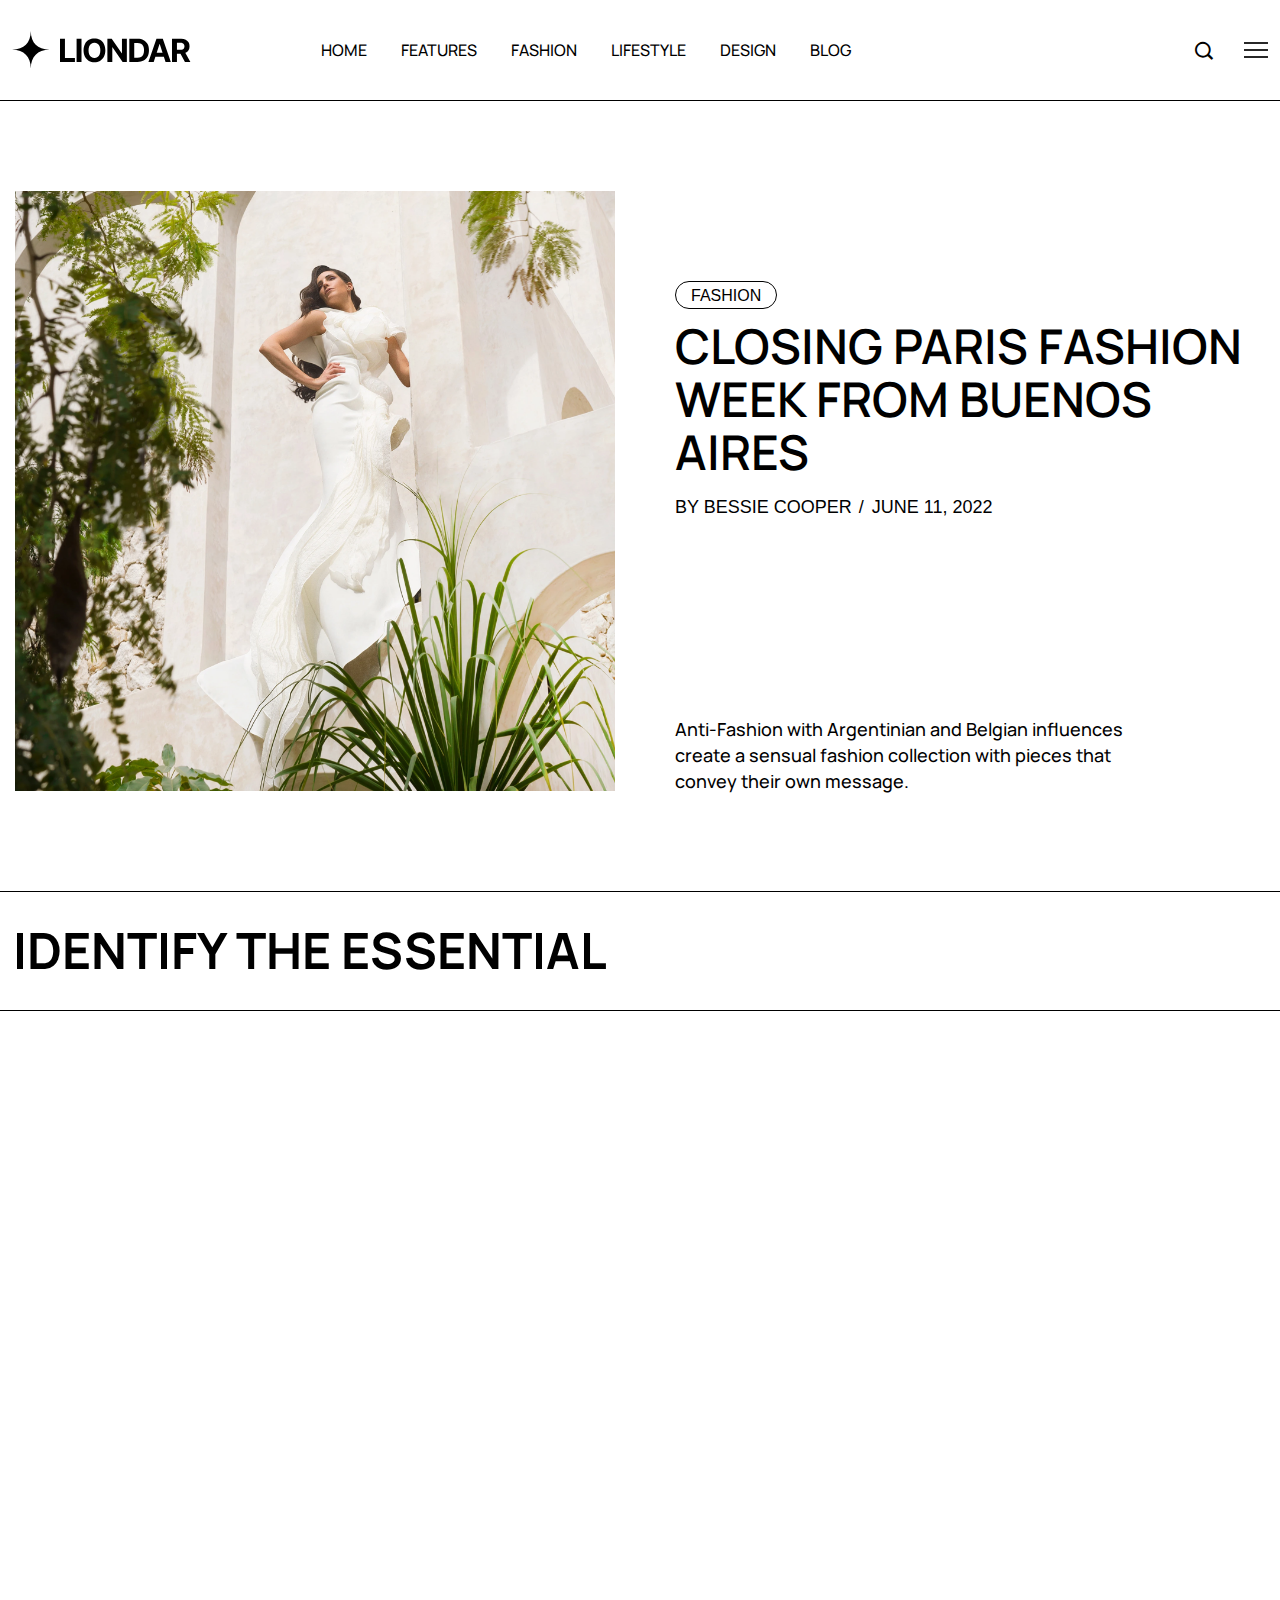
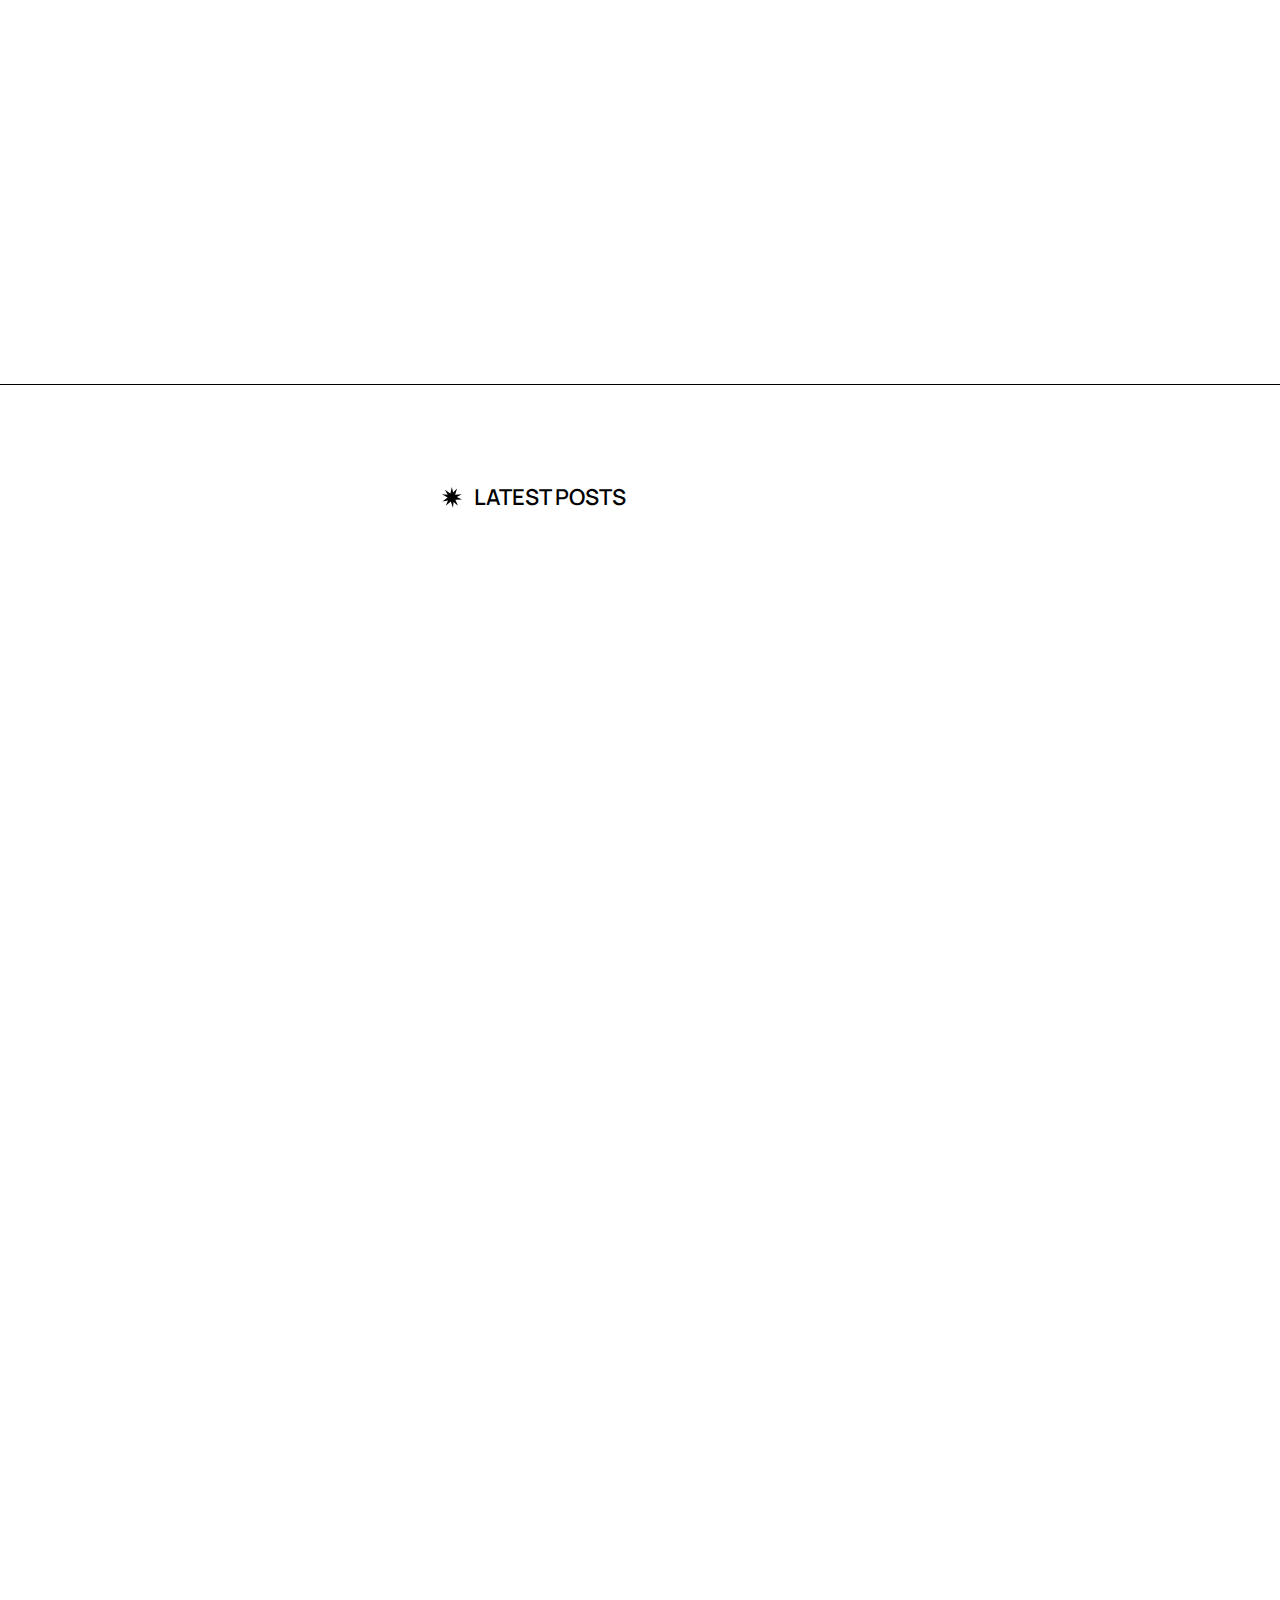
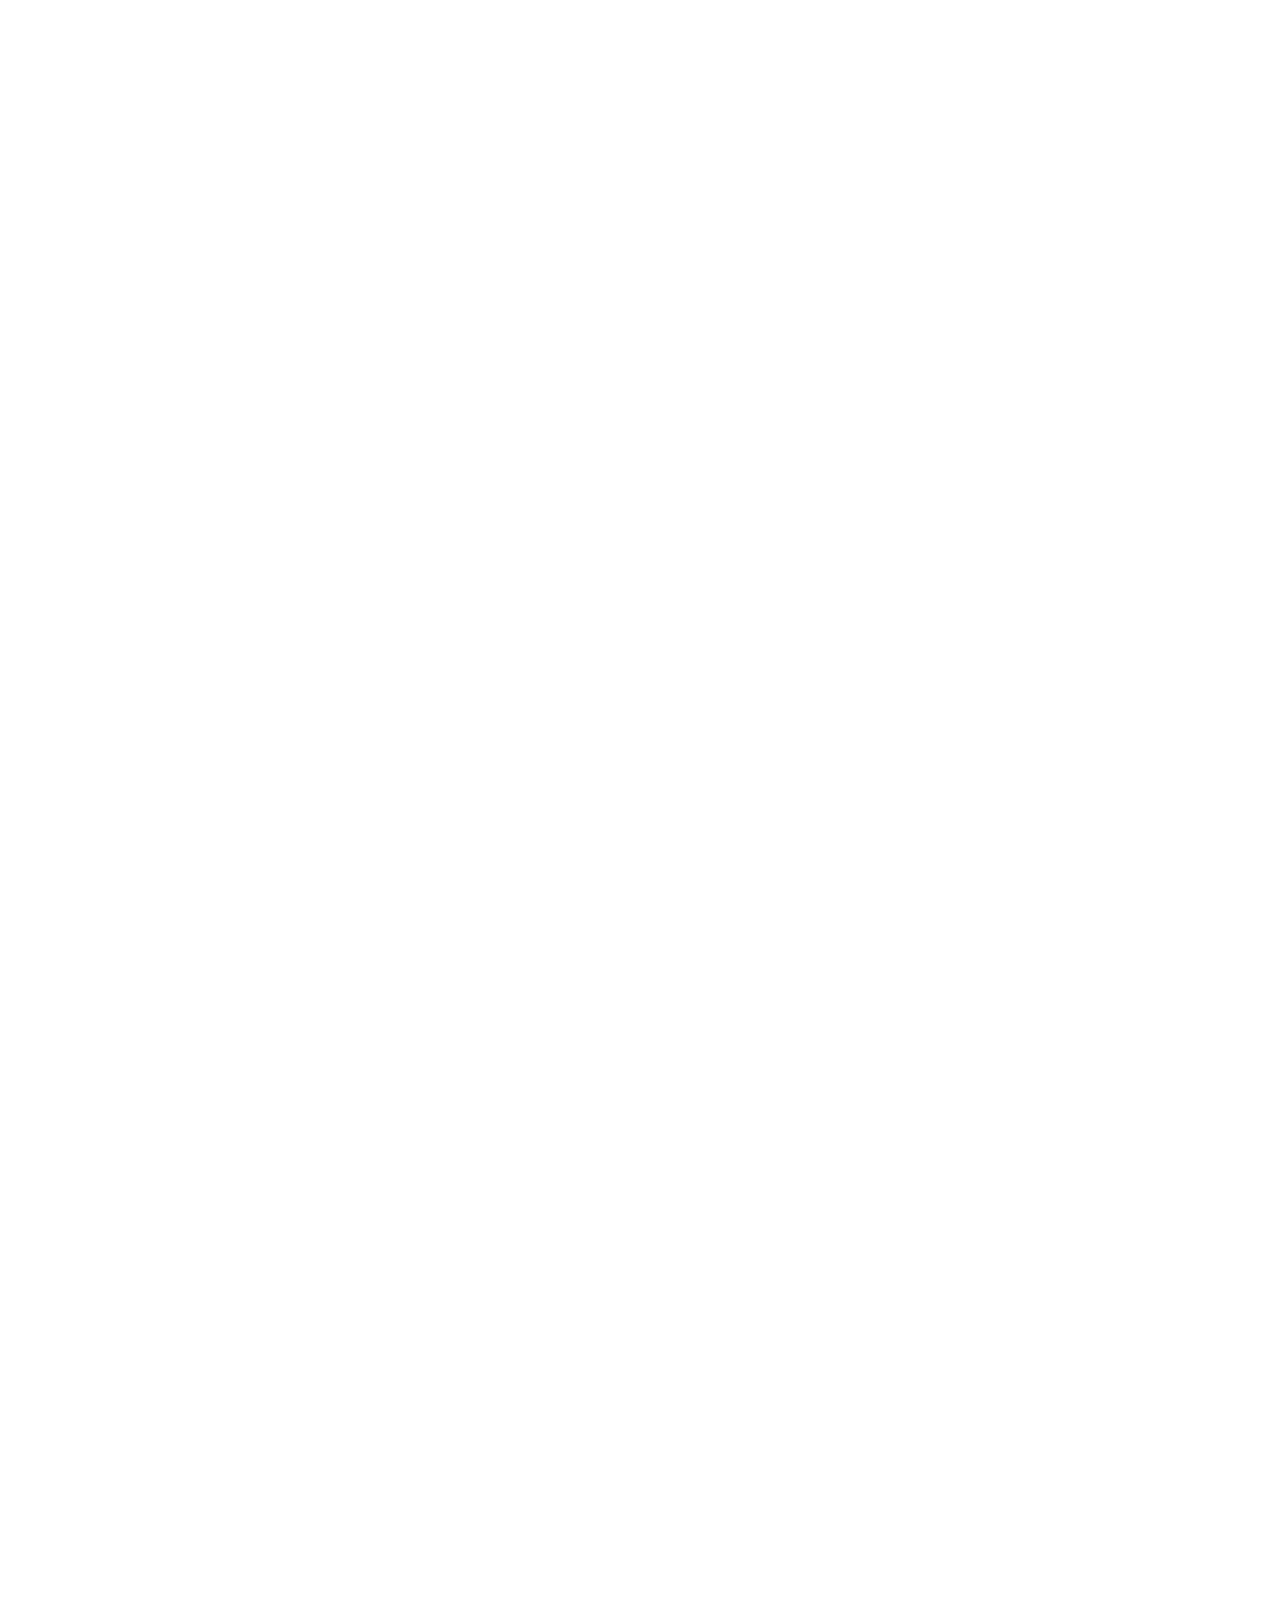
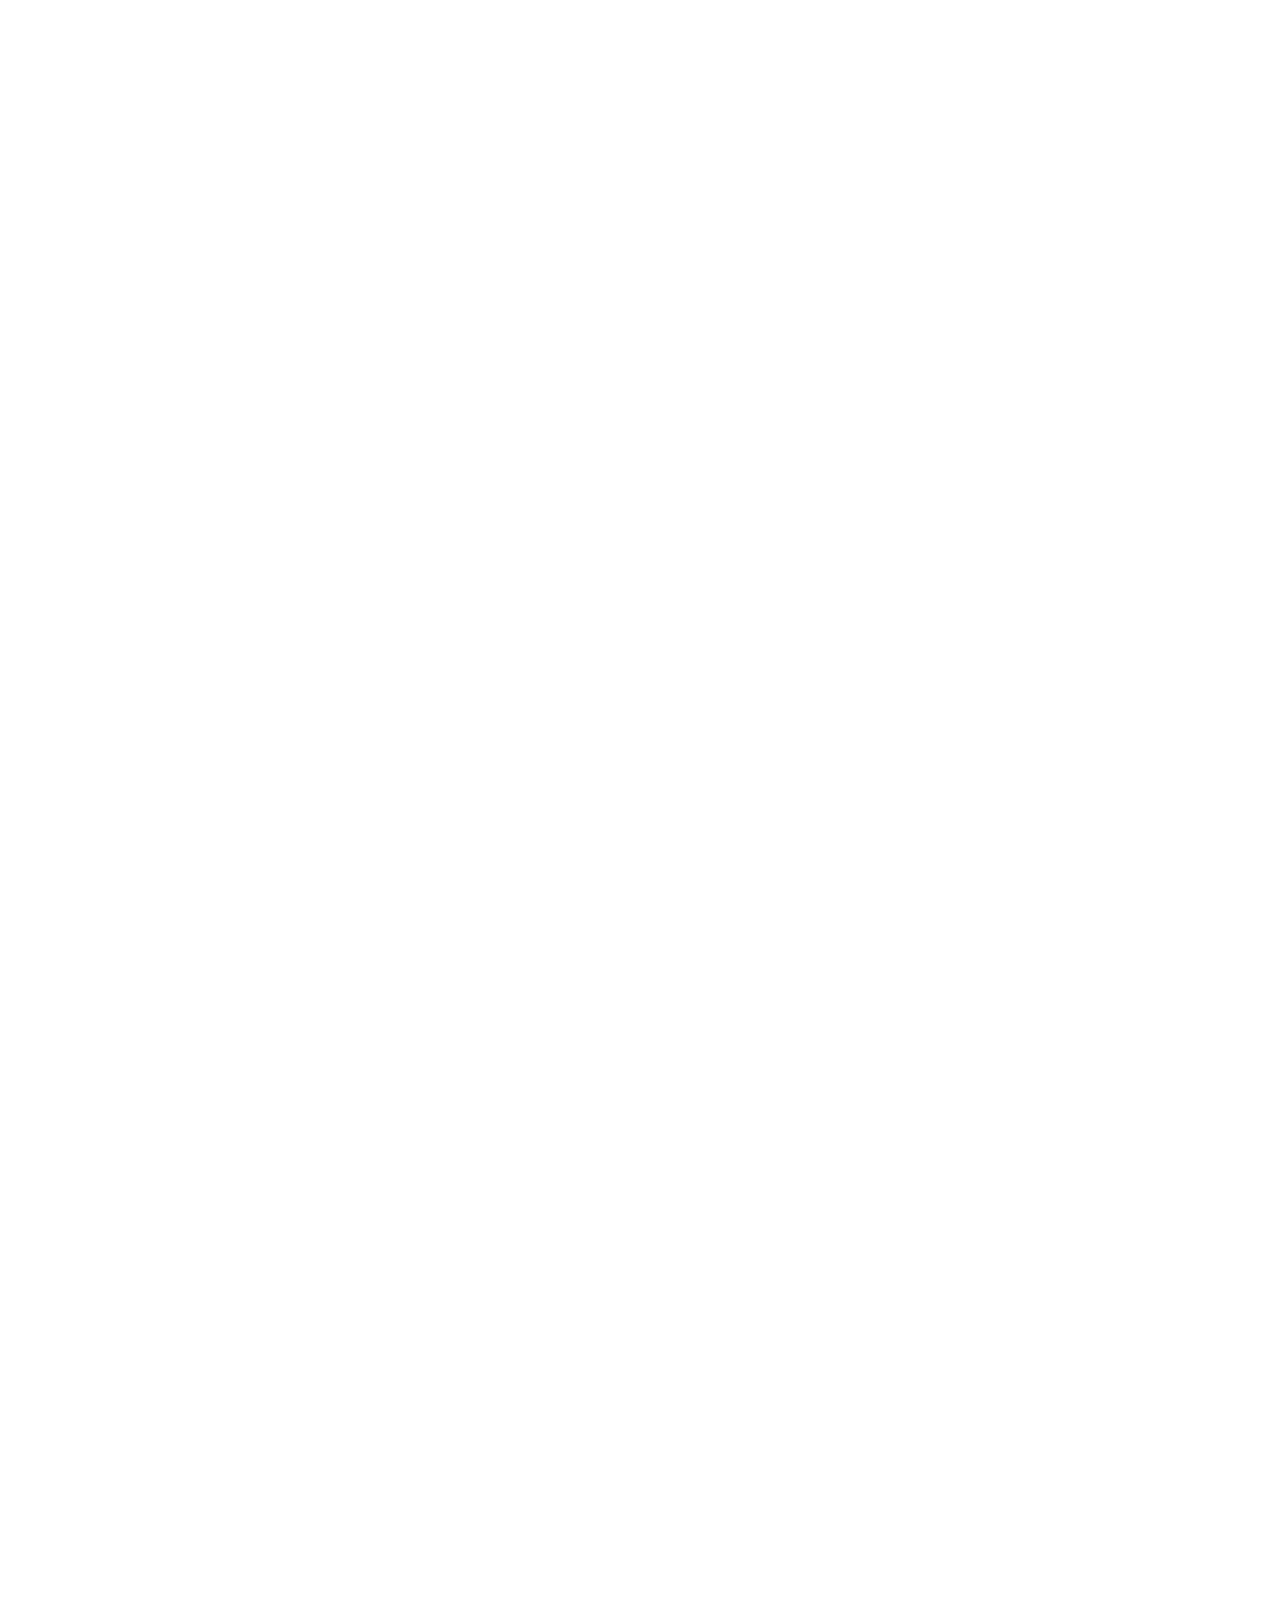
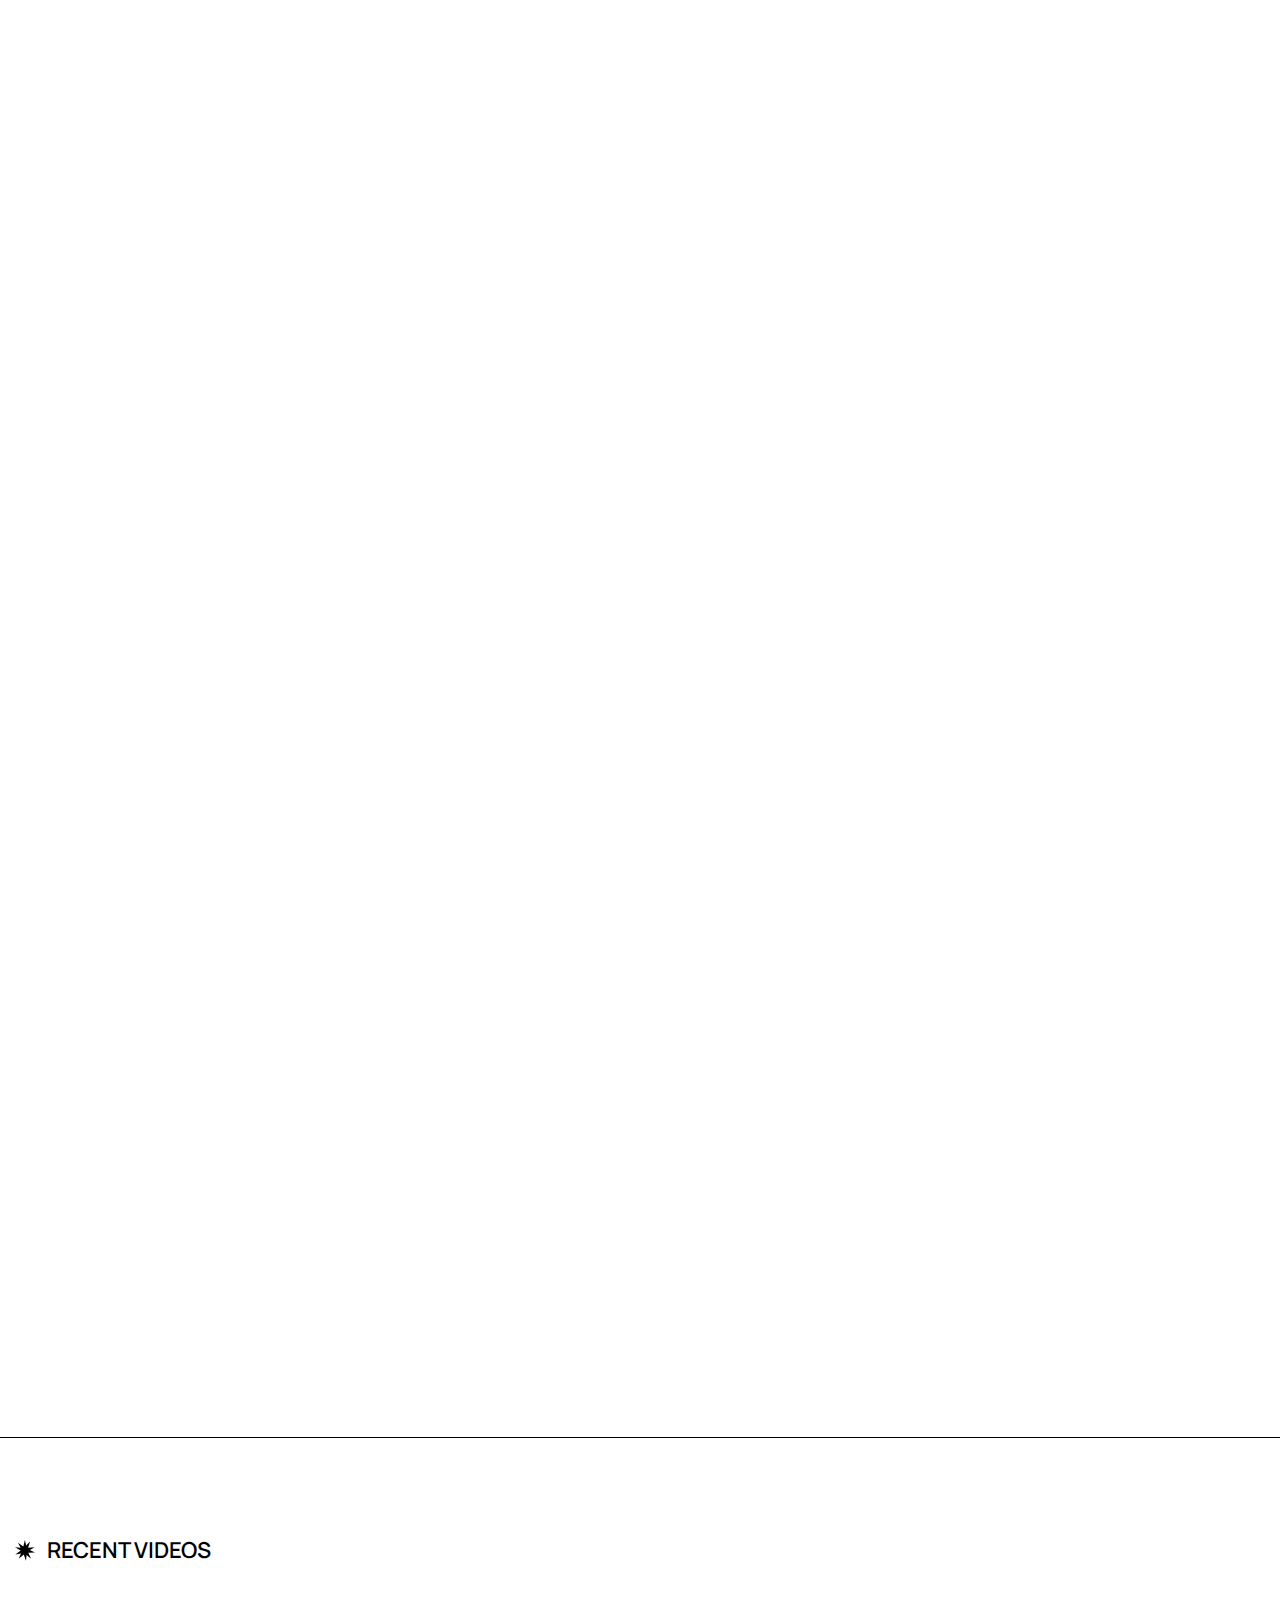
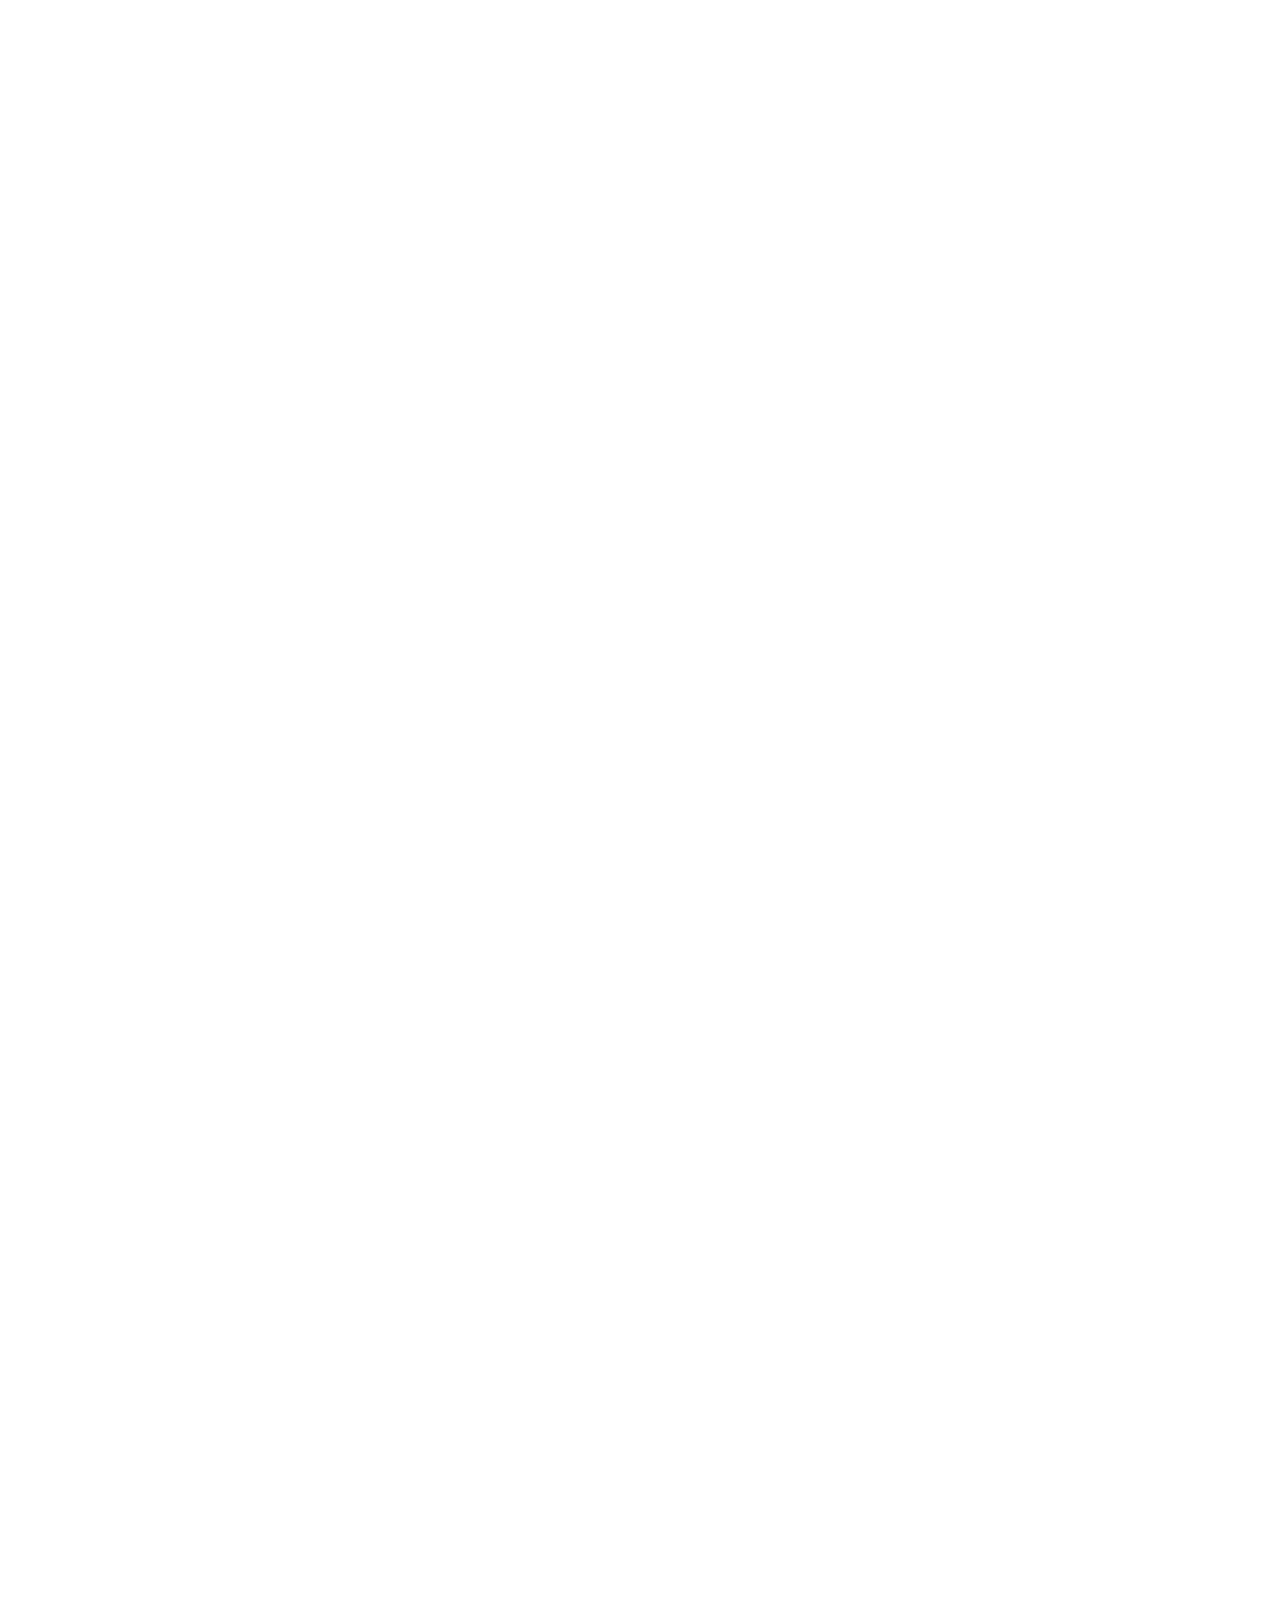
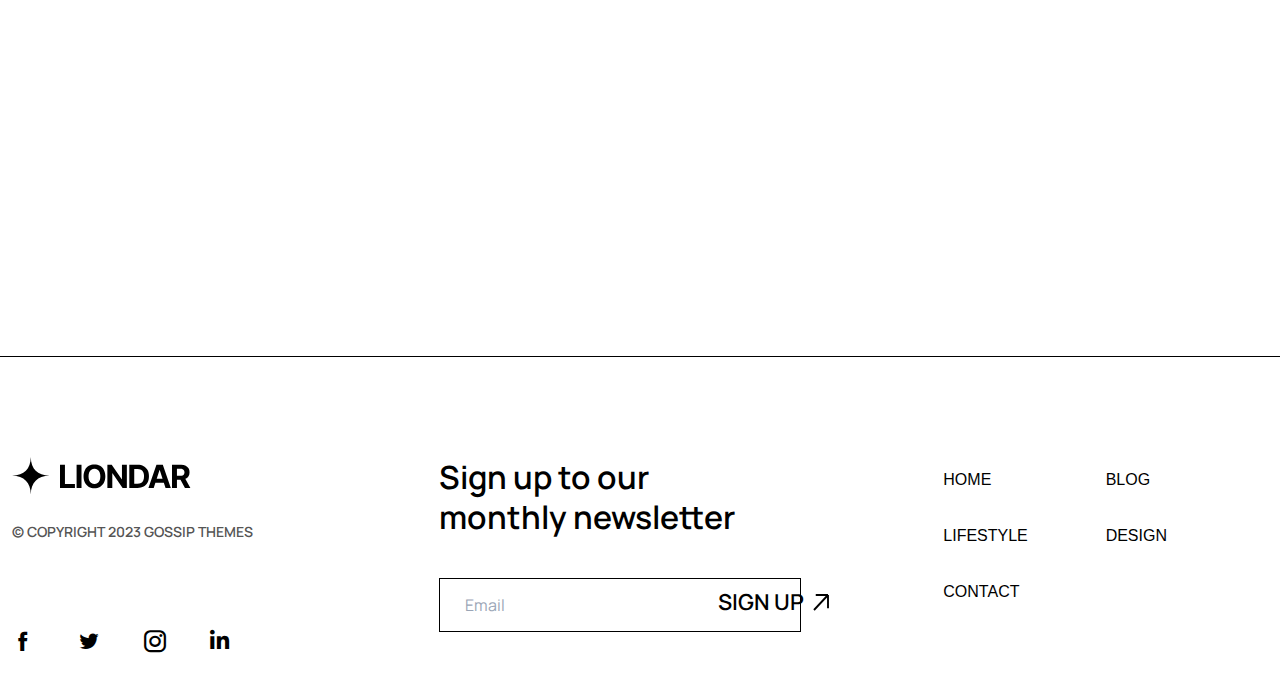
<file: index.html>
<!DOCTYPE html>
<html lang="en-US">
  <head>
    <meta charset="UTF-8">
    <meta name="viewport" content="width=device-width, initial-scale=1, maximum-scale=1">
    <title>Lionder &#8211; Modern HTML5 Blog Template</title>
    <meta name="robots" content="max-image-preview:large">
    <link rel="dns-prefetch" href="//fonts.googleapis.com"> 
    <link rel="stylesheet" type="text/css" href="css/bfr8b_2.css" media="all">
    <link rel="stylesheet" href="css/block-cutom.css" id="wp-block-library-theme-inline-css"> 
    <link rel="stylesheet" href="css/global-style.css" id="global-styles-inline-css"> 
    <link rel="stylesheet" href="css/custom-style.css" id="liondar-custom-style-inline-css" > 
    <link rel="stylesheet" href="css/custom-element.css">
    <link rel="stylesheet" type="text/css" href="css/bfr8b_1.css" media="all"> 
    <link rel="stylesheet" type="text/css" href="css/bfr8b_5.css" media="all"> 
    <link rel="stylesheet" type="text/css" href="css/bfr8b_4.css" media="all">
    <link rel="stylesheet" id="elementor-post-10-css" href="css/post-10.css" type="text/css" media="all"> 
    <link rel="stylesheet" type="text/css" href="css/bfr8b.css" media="all">
    <link rel="stylesheet" id="elementor-post-5-css" href="css/post-5.css" type="text/css" media="all">
    <link rel="stylesheet" id="csf-google-web-fonts-css" href="//fonts.googleapis.com/css?family=Manrope:400,600,500&amp;display=swap" type="text/css" media="all">
    <link rel="stylesheet" id="google-fonts-1-css" href="https://fonts.googleapis.com/css?family=Roboto%3A100%2C100italic%2C200%2C200italic%2C300%2C300italic%2C400%2C400italic%2C500%2C500italic%2C600%2C600italic%2C700%2C700italic%2C800%2C800italic%2C900%2C900italic%7CRoboto+Slab%3A100%2C100italic%2C200%2C200italic%2C300%2C300italic%2C400%2C400italic%2C500%2C500italic%2C600%2C600italic%2C700%2C700italic%2C800%2C800italic%2C900%2C900italic%7CManrope%3A100%2C100italic%2C200%2C200italic%2C300%2C300italic%2C400%2C400italic%2C500%2C500italic%2C600%2C600italic%2C700%2C700italic%2C800%2C800italic%2C900%2C900italic&amp;display=auto&amp;ver=6.1.1" type="text/css" media="all">
    <link rel="preconnect" href="https://fonts.gstatic.com/" crossorigin>
    <script src="js/bfr8b.js" type="text/javascript"></script>  
  </head>
  <body class="home page-template-default page page-id-5 sidebar-active elementor-default elementor-kit-10 elementor-page elementor-page-5">

    <div class="body-inner-content">
      <header id="theme-header-one" class="theme_header__main header-style-one stick-top">
        <div class="theme-header-area">
          <div class="container">
            <div class="row align-items-center">
              <div class="col-lg-2 col-md-12">
                <div class="logo theme-logo">
                  <a href="#" class="logo">
                    <img class="img-fluid" src="fonts/liondar-logo.svg" alt>
                  </a>
                </div>
              </div>
              <div class="col-lg-7 col-md-12 nav-design-one">
                <div class="nav-menu-wrapper">
                  <div class="nav-wrapper-one">
                    <div class="liondar-responsive-menu"></div>
                    <div class="mainmenu">
                      <nav class="nav-main-wrap">
                        <ul id="primary-menu" class="theme-main-menu">
                          <li id="menu-item-1342" class="menu-item menu-item-type-post_type menu-item-object-page menu-item-home current-menu-item page_item page-item-5 current_page_item current-menu-ancestor current-menu-parent current_page_parent current_page_ancestor menu-item-has-children menu-item-1342">
                            <a href="#" aria-current="page">Home</a>
                            <ul class="sub-menu">
                              <li id="menu-item-1505" class="menu-item menu-item-type-post_type menu-item-object-page menu-item-home current-menu-item page_item page-item-5 current_page_item menu-item-1505">
                                <a href="#" aria-current="page">Homepage 1</a>
                              </li>
                              <li id="menu-item-1507" class="menu-item menu-item-type-post_type menu-item-object-page menu-item-1507">
                                <a href="#">Homepage 2</a>
                              </li>
                              <li id="menu-item-1506" class="menu-item menu-item-type-post_type menu-item-object-page menu-item-1506">
                                <a href="#home-three/">Homepage 3</a>
                              </li>
                              <li id="menu-item-1526" class="menu-item menu-item-type-post_type menu-item-object-page menu-item-1526">
                                <a href="#home-four/">Homepage 4</a>
                              </li>
                            </ul>
                          </li>
                          <li id="menu-item-498" class="menu-item menu-item-type-custom menu-item-object-custom menu-item-has-children menu-item-498">
                            <a href="#">Features</a>
                            <ul class="sub-menu">
                              <li id="menu-item-1017" class="menu-item menu-item-type-post_type menu-item-object-page menu-item-1017">
                                <a href="#blog/">Blog Layout</a>
                              </li>
                              <li id="menu-item-1018" class="menu-item menu-item-type-taxonomy menu-item-object-category menu-item-1018">
                                <a href="#category/fashion/">Category Layout</a>
                              </li>
                              <li id="menu-item-1367" class="menu-item menu-item-type-post_type menu-item-object-post menu-item-1367">
                                <a href="#">Post Details</a>
                              </li>
                              <li id="menu-item-1145" class="menu-item menu-item-type-post_type menu-item-object-page menu-item-1145">
                                <a href="#contact/">Contact Page</a>
                              </li>
                            </ul>
                          </li>
                          <li id="menu-item-499" class="menu-item menu-item-type-taxonomy menu-item-object-category menu-item-499">
                            <a href="#category/fashion/">Fashion</a>
                          </li>
                          <li id="menu-item-1288" class="menu-item menu-item-type-taxonomy menu-item-object-category menu-item-1288">
                            <a href="#">Lifestyle</a>
                          </li>
                          <li id="menu-item-1024" class="menu-item menu-item-type-taxonomy menu-item-object-category menu-item-1024">
                            <a href="#category/design/">Design</a>
                          </li>
                          <li id="menu-item-1016" class="menu-item menu-item-type-post_type menu-item-object-page menu-item-1016">
                            <a href="#blog/">Blog</a>
                          </li>
                        </ul>
                      </nav>
                    </div>
                  </div>
                </div>
              </div>
              <div class="col-lg-3">
                <div class="header-right-content text-right">
                  <div class="header-search-box">
                    <a href="#" class="search-box-btn">
                      <i class="icofont-search-1"></i>
                    </a>
                  </div>
                  <div class="header-panel-nav-box menu-sidebar">
                    <button></button>
                  </div>
                </div>
              </div>
            </div>
          </div>
        </div>
        <div class="header-bottom-line"></div>
      </header>
      <div class="body-overlay" id="body-overlay"></div>
      <!-- Hidden Sidebar -->
      <section class="hidden-bar">
        <div class="inner-box">
          <div class="cross-icon">
            <span class="fa fa-times"></span>
          </div>
          <div id="block-21" class="header-panel-nav-widget widget widget_block widget_media_image">
            <figure class="wp-block-image size-full burger-logo">
              <img decoding="async" src="fonts/liondar-logo.svg" alt class="wp-image-1210">
            </figure>
          </div>
          <div id="block-22" class="header-panel-nav-widget widget widget_block widget_search">
            <form role="search" method="get" action="#" class="wp-block-search__button-outside wp-block-search__text-button wp-block-search">
              <label for="wp-block-search__input-1" class="wp-block-search__label">Search</label>
              <div class="wp-block-search__inside-wrapper ">
                <input type="search" id="wp-block-search__input-1" class="wp-block-search__input wp-block-search__input" name="s" value placeholder required>
                <button type="submit" class="wp-block-search__button wp-element-button">Search</button>
              </div>
            </form>
          </div>
          <div id="liondar_popular_posts-3" class="header-panel-nav-widget widget widget_liondar_popular_posts">
            <h4 class="widget-title">Popular Posts</h4>
            <div class="trending-post-list-wrapper custom-post-widget-blog">
              <article class="post-trending-list-item post-453 post type-post status-publish format-standard has-post-thumbnail hentry category-travel tag-trending">
                <div class="post-block-media-wrap">
                  <a href="#">
                    <img src="images/map-girl.webp" alt="11 Travel Deals to Take You Anywhere You Want">
                  </a>
                </div>
                <div class="post-trending-item-inner">
                  <div class="post-block-meta-list">
                    <div class="post-category-box">
                      <a class="news-cat_Name" href="#category/travel/"> Travel </a>
                    </div>
                    <div class="post-meta-date-box"> September 11, 2022 </div>
                  </div>
                  <div class="post-item-title">
                    <h2 class="post-title">
                      <a href="#">11 Travel Deals to Take You Anywhere You Want</a>
                    </h2>
                  </div>
                </div>
              </article>
              <article class="post-trending-list-item post-449 post type-post status-publish format-standard has-post-thumbnail hentry category-food tag-newest">
                <div class="post-block-media-wrap">
                  <a href="#">
                    <img src="images/recipe.webp" alt="A Cook Who Never Used a Cookbook  Now Her Own">
                  </a>
                </div>
                <div class="post-trending-item-inner">
                  <div class="post-block-meta-list">
                    <div class="post-category-box">
                      <a class="news-cat_Name" href="#category/food/"> Food </a>
                    </div>
                    <div class="post-meta-date-box"> June 11, 2022 </div>
                  </div>
                  <div class="post-item-title">
                    <h2 class="post-title">
                      <a href="#">A Cook Who Never Used a Cookbook Now Her Own</a>
                    </h2>
                  </div>
                </div>
              </article>
              <article class="post-trending-list-item post-443 post type-post status-publish format-standard has-post-thumbnail hentry category-travel tag-trending">
                <div class="post-block-media-wrap">
                  <a href="#">
                    <img src="images/girl-photographer.webp" alt="A Design Lover’s Guide To Mexico City">
                  </a>
                </div>
                <div class="post-trending-item-inner">
                  <div class="post-block-meta-list">
                    <div class="post-category-box">
                      <a class="news-cat_Name" href="#category/travel/"> Travel </a>
                    </div>
                    <div class="post-meta-date-box"> June 11, 2022 </div>
                  </div>
                  <div class="post-item-title">
                    <h2 class="post-title">
                      <a href="#">A Design Lover’s Guide To Mexico City</a>
                    </h2>
                  </div>
                </div>
              </article>
              <article class="post-trending-list-item post-447 post type-post status-publish format-standard has-post-thumbnail hentry category-design tag-trending">
                <div class="post-block-media-wrap">
                  <a href="#">
                    <img src="images/minimal-desk.webp" alt="AT HOME WITH MELISSA  GILBERND AND TIM BUSFIELD">
                  </a>
                </div>
                <div class="post-trending-item-inner">
                  <div class="post-block-meta-list">
                    <div class="post-category-box">
                      <a class="news-cat_Name" href="#category/design/"> Design </a>
                    </div>
                    <div class="post-meta-date-box"> June 11, 2022 </div>
                  </div>
                  <div class="post-item-title">
                    <h2 class="post-title">
                      <a href="#">AT HOME WITH MELISSA GILBERND AND TIM BUSFIELD</a>
                    </h2>
                  </div>
                </div>
              </article>
            </div>
          </div>
        </div>
      </section>
      <!--End Hidden Sidebar -->
      <!-- search popup area start -->
      <div class="search-popup" id="search-popup">
        <form role="search" method="get" id="searchform" class="search-form" action="#">
          <div class="form-group">
            <input type="text" class="search-input" value name="s" id="s" placeholder="Search....." required>
          </div>
          <button type="submit" id="searchsubmit" class="search-button submit-btn">
            <i class="icofont-search-1"></i>
          </button>
        </form>
      </div>
      <!-- search Popup end-->
      <!-- Page Breadcrumb -->
      <!-- Page Breadcrumb End -->
      <div id="main-content" class="main-container theme-page-spacing" role="main">
        <div class="container">
          <div class="row">
            <div class="col-lg-12">
              <div class="single-content">
                <div class="entry-content">
                  <article id="post-5" class="post-5 page type-page status-publish hentry">
                    <div class="post-body clearfix">
                      <!-- Article content -->
                      <div class="entry-content clearfix">
                        <div data-elementor-type="wp-page" data-elementor-id="5" class="elementor elementor-5">
                          <section class="elementor-section elementor-top-section elementor-element elementor-element-65bdb57 elementor-section-stretched home-one-hero-sec elementor-section-boxed elementor-section-height-default elementor-section-height-default" data-id="65bdb57" data-element_type="section" id="home-one-hero-sec" data-settings="{&quot;stretch_section&quot;:&quot;section-stretched&quot;}">
                            <div class="elementor-container elementor-column-gap-default">
                              <div class="elementor-column elementor-col-100 elementor-top-column elementor-element elementor-element-42d6088" data-id="42d6088" data-element_type="column">
                                <div class="elementor-widget-wrap elementor-element-populated">
                                  <div class="elementor-element elementor-element-1c232d9 hero-post-block-item animated-slow elementor-invisible elementor-widget elementor-widget-posts-block-list-loadmore" data-id="1c232d9" data-element_type="widget" data-settings="{&quot;_animation&quot;:&quot;fadeIn&quot;}" data-widget_type="posts-block-list-loadmore.default">
                                    <div class="elementor-widget-container">
                                      <article class="post-block-list-item-wrapper post-block-list-item post-391 post type-post status-publish format-standard has-post-thumbnail hentry category-fashion tag-elegance">
                                        <div class="post-block-list-item-inner post-block-list-item-inner-wrap">
                                          <div class="post-block-media-wrap">
                                            <a href="#">
                                              <img decoding="async" src="images/wedding-dress.webp" alt="CLOSING PARIS FASHION WEEK FROM BUENOS AIRES">
                                            </a>
                                          </div>
                                          <div class="post-block-content-wrap">
                                            <div class="post-category-box">
                                              <a class="news-cat_Name" href="#category/fashion/"> Fashion </a>
                                            </div>
                                            <div class="post-item-title">
                                              <h2 class="post-title">
                                                <a href="#">CLOSING PARIS FASHION WEEK FROM BUENOS AIRES</a>
                                              </h2>
                                            </div>
                                            <div class="post-excerpt-box excerpt-bottom">
                                              <p>Anti-Fashion with Argentinian and Belgian influences create a sensual fashion collection with pieces that convey their own message.</p>
                                            </div>
                                            <div class="post-block-meta-list">
                                              <div class="post-meta-author-box"> BY <a href="#" title="Visit Bessie Cooper&#8217;s website" rel="author external">Bessie Cooper</a>
                                              </div>
                                              <div class="post-meta-date-box"> June 11, 2022 </div>
                                            </div>
                                          </div>
                                        </div>
                                      </article>
                                    </div>
                                  </div>
                                </div>
                              </div>
                            </div>
                          </section>
                          <section class="elementor-section elementor-top-section elementor-element elementor-element-c6c1e1b elementor-section-full_width elementor-section-content-middle elementor-section-stretched elementor-hidden-mobile elementor-section-height-default elementor-section-height-default" data-id="c6c1e1b" data-element_type="section" data-settings="{&quot;stretch_section&quot;:&quot;section-stretched&quot;}">
                            <div class="elementor-container elementor-column-gap-no">
                              <div class="elementor-column elementor-col-100 elementor-top-column elementor-element elementor-element-e86b50a" data-id="e86b50a" data-element_type="column">
                                <div class="elementor-widget-wrap elementor-element-populated">
                                  <div class="elementor-element elementor-element-ffc6d31 elementor-widget elementor-widget-animation-text" data-id="ffc6d31" data-element_type="widget" data-widget_type="animation-text.default">
                                    <div class="elementor-widget-container">
                                      <!-- row start -->
                                      <div class="row">
                                        <!-- col start -->
                                        <div class="col-lg-12">
                                          <!-- section txt start -->
                                          <div class="animated-text-wrapper-r">
                                            <div class="animated-text-r">
                                              <div class="animated-text-content-r">identify the essential&nbsp;</div>
                                              <div class="animated-text-content-r">keep it simple&nbsp;</div>
                                              <div class="animated-text-content-r">be different&nbsp;</div>
                                              <div class="animated-text-content-r">identify the essential&nbsp;</div>
                                              <div class="animated-text-content-r">keep it simple&nbsp;</div>
                                              <div class="animated-text-content-r">be different&nbsp;</div>
                                              <div class="animated-text-content-r">identify the essential&nbsp;</div>
                                              <div class="animated-text-content-r">keep it simple&nbsp;</div>
                                              <div class="animated-text-content-r">be different&nbsp;</div>
                                              <div class="animated-text-content-r">identify the essential&nbsp;</div>
                                            </div>
                                          </div> 
                                        </div>
                                        <!-- col end -->
                                      </div>
                                      <!-- row end -->
                                    </div>
                                  </div>
                                </div>
                              </div>
                            </div>
                          </section>


                          <section class="elementor-section elementor-top-section elementor-element elementor-element-8e46100 elementor-section-stretched elementor-section-boxed elementor-section-height-default elementor-section-height-default" data-id="8e46100" data-element_type="section" id="tab-home-one" data-settings="{&quot;stretch_section&quot;:&quot;section-stretched&quot;}">
                            <div class="elementor-container elementor-column-gap-no">
                              <div class="elementor-column elementor-col-100 elementor-top-column elementor-element elementor-element-3b6bc1a" data-id="3b6bc1a" data-element_type="column">
                                <div class="elementor-widget-wrap elementor-element-populated">
                                  <div class="elementor-element elementor-element-6ba40cf animated-slow elementor-invisible elementor-widget elementor-widget-posts-tab-grid" data-id="6ba40cf" data-element_type="widget" data-settings="{&quot;_animation&quot;:&quot;fadeIn&quot;}" data-widget_type="posts-tab-grid.default">
                                    <div class="elementor-widget-container">
                                      <div class="theme-post-tab-wrapper blog-tab-wrapper theme-tab-grid-wrapper">
                                        <div class="post-tab-block-element news_tab_Block">
                                          <div class="tab-section-title">
                                            <h2>Featured Posts</h2>
                                          </div>
                                          <ul class="nav nav-tabs" id="myTab" role="tablist">
                                            <span class="tab-filter-title">FILTER BY CATEGORY</span>
                                            <li class="nav-item" role="presentation">
                                              <button class="nav-link active" data-bs-toggle="tab" data-bs-target="#a6ba40cfa553088" type="button" role="tab" aria-controls="home" aria-selected="true">All</button>
                                            </li>
                                            <li class="nav-item" role="presentation">
                                              <button class="nav-link" data-bs-toggle="tab" data-bs-target="#a6ba40cfebf7f58" type="button" role="tab" aria-controls="profile" aria-selected="false">Fashion</button>
                                            </li>
                                            <li class="nav-item" role="presentation">
                                              <button class="nav-link" data-bs-toggle="tab" data-bs-target="#a6ba40cf9e5e6d0" type="button" role="tab" aria-controls="profile" aria-selected="false">Design</button>
                                            </li>
                                          </ul>
                                          <div class="theme_post_Tab__content theme_post_Tabone__content tab-content" id="myTabContent">
                                            <div role="tabpanel" class="tab-pane fade show active" id="a6ba40cfa553088" aria-labelledby="home-tab">
                                              <div class="theme_post_Tab__block block-tab-item">
                                                <div class="row">
                                                  <div class="col-xl-4 col-lg-12">
                                                    <div class="tab-grid-post-item">
                                                      <div class="post-grid-thumbnail">
                                                        <a href="#" class="news-post-grid-thumbnail-wrap">
                                                          <img decoding="async" src="images/plant-set.webp" alt="TEN THINGS YOU MOST LIKELY  DIDN’T SEE">
                                                        </a>
                                                      </div>
                                                      <div class="post-grid-content">
                                                        <div class="post-category-box post-block-meta-cat">
                                                          <a class="news-cat_Name" href="#category/design/"> Design </a>
                                                        </div>
                                                        <h3 class="post-title">
                                                          <a href="#">TEN THINGS YOU MOST LIKELY DIDN’T SEE</a>
                                                        </h3>
                                                        <div class="post-block-meta-list">
                                                          <div class="post-meta-author-box"> BY <a href="#" title="Visit Bessie Cooper&#8217;s website" rel="author external">Bessie Cooper</a>
                                                          </div>
                                                          <div class="post-meta-date-box"> June 11, 2022 </div>
                                                        </div>
                                                      </div>
                                                    </div>
                                                  </div>
                                                  <div class="col-xl-4 col-lg-12">
                                                    <div class="tab-grid-post-item">
                                                      <div class="post-grid-thumbnail">
                                                        <a href="#" class="news-post-grid-thumbnail-wrap">
                                                          <img decoding="async" src="images/aesthetic-show.webp" alt="The 15 Best looking outfits for Men 2022">
                                                        </a>
                                                      </div>
                                                      <div class="post-grid-content">
                                                        <div class="post-category-box post-block-meta-cat">
                                                          <a class="news-cat_Name" href="#category/shopping/"> Shopping </a>
                                                        </div>
                                                        <h3 class="post-title">
                                                          <a href="#">The 15 Best looking outfits for Men 2022</a>
                                                        </h3>
                                                        <div class="post-block-meta-list">
                                                          <div class="post-meta-author-box"> BY <a href="#" title="Visit Bessie Cooper&#8217;s website" rel="author external">Bessie Cooper</a>
                                                          </div>
                                                          <div class="post-meta-date-box"> June 11, 2022 </div>
                                                        </div>
                                                      </div>
                                                    </div>
                                                  </div>
                                                  <div class="col-xl-4 col-lg-12">
                                                    <div class="tab-grid-post-item">
                                                      <div class="post-grid-thumbnail">
                                                        <a href="#/" class="news-post-grid-thumbnail-wrap">
                                                          <img decoding="async" src="images/leaf-fashion.webp" alt="BALENCIAGA&#8217;S AFTERWORLD: THE AGE OF TOMORROW">
                                                        </a>
                                                      </div>
                                                      <div class="post-grid-content">
                                                        <div class="post-category-box post-block-meta-cat">
                                                          <a class="news-cat_Name" href="#category/fashion/"> Fashion </a>
                                                        </div>
                                                        <h3 class="post-title">
                                                          <a href="#/">BALENCIAGA&#8217;S AFTERWORLD: THE AGE OF TOMORROW</a>
                                                        </h3>
                                                        <div class="post-block-meta-list">
                                                          <div class="post-meta-author-box"> BY <a href="#" title="Visit Bessie Cooper&#8217;s website" rel="author external">Bessie Cooper</a>
                                                          </div>
                                                          <div class="post-meta-date-box"> June 11, 2022 </div>
                                                        </div>
                                                      </div>
                                                    </div>
                                                  </div>
                                                </div>
                                                <div class="row">
                                                  <div class="col-lg-12">
                                                    <div class="tab-item-bottom-button">
                                                      <a href="#">VIEW ALL</a>
                                                    </div>
                                                  </div>
                                                </div>
                                              </div>
                                            </div>
                                            <div role="tabpanel" class="tab-pane fade" id="a6ba40cfebf7f58" aria-labelledby="home-tab">
                                              <div class="theme_post_Tab__block block-tab-item">
                                                <div class="row">
                                                  <div class="col-xl-4 col-lg-12">
                                                    <div class="tab-grid-post-item">
                                                      <div class="post-grid-thumbnail">
                                                        <a href="#" class="news-post-grid-thumbnail-wrap">
                                                          <img decoding="async" src="images/plant-minimal.webp" alt="TEN THINGS YOU NEED TO KNOW TO START YOUR DAY">
                                                        </a>
                                                      </div>
                                                      <div class="post-grid-content">
                                                        <div class="post-category-box post-block-meta-cat">
                                                          <a class="news-cat_Name" href="#"> Lifestyle </a>
                                                        </div>
                                                        <h3 class="post-title">
                                                          <a href="#">TEN THINGS YOU NEED TO KNOW TO START YOUR DAY</a>
                                                        </h3>
                                                        <div class="post-block-meta-list">
                                                          <div class="post-meta-author-box"> BY <a href="#" title="Visit Bessie Cooper&#8217;s website" rel="author external">Bessie Cooper</a>
                                                          </div>
                                                          <div class="post-meta-date-box"> September 11, 2022 </div>
                                                        </div>
                                                      </div>
                                                    </div>
                                                  </div>
                                                  <div class="col-xl-4 col-lg-12">
                                                    <div class="tab-grid-post-item">
                                                      <div class="post-grid-thumbnail">
                                                        <a href="#" class="news-post-grid-thumbnail-wrap">
                                                          <img decoding="async" src="images/sirio-7_ZNLVlJchs-unsplash-1-scaled.jpg" alt="Faouzia is giving you a taste of what’s come">
                                                        </a>
                                                      </div>
                                                      <div class="post-grid-content">
                                                        <div class="post-category-box post-block-meta-cat">
                                                          <a class="news-cat_Name" href="#category/fashion/"> Fashion </a>
                                                        </div>
                                                        <h3 class="post-title">
                                                          <a href="#">Faouzia is giving you a taste of what’s come</a>
                                                        </h3>
                                                        <div class="post-block-meta-list">
                                                          <div class="post-meta-author-box"> BY <a href="#" title="Visit Bessie Cooper&#8217;s website" rel="author external">Bessie Cooper</a>
                                                          </div>
                                                          <div class="post-meta-date-box"> September 11, 2022 </div>
                                                        </div>
                                                      </div>
                                                    </div>
                                                  </div>
                                                  <div class="col-xl-4 col-lg-12">
                                                    <div class="tab-grid-post-item">
                                                      <div class="post-grid-thumbnail">
                                                        <a href="#" class="news-post-grid-thumbnail-wrap">
                                                          <img decoding="async" src="images/fashion-guy.jpg" alt="The happiness of your life depends on the quality of your thoughts">
                                                        </a>
                                                      </div>
                                                      <div class="post-grid-content">
                                                        <div class="post-category-box post-block-meta-cat">
                                                          <a class="news-cat_Name" href="#"> Lifestyle </a>
                                                        </div>
                                                        <h3 class="post-title">
                                                          <a href="#">The happiness of your life depends on the quality of</a>
                                                        </h3>
                                                        <div class="post-block-meta-list">
                                                          <div class="post-meta-author-box"> BY <a href="#" title="Visit Bessie Cooper&#8217;s website" rel="author external">Bessie Cooper</a>
                                                          </div>
                                                          <div class="post-meta-date-box"> September 11, 2022 </div>
                                                        </div>
                                                      </div>
                                                    </div>
                                                  </div>
                                                </div>
                                                <div class="row">
                                                  <div class="col-lg-12">
                                                    <div class="tab-item-bottom-button">
                                                      <a href="#">VIEW ALL</a>
                                                    </div>
                                                  </div>
                                                </div>
                                              </div>
                                            </div>
                                            <div role="tabpanel" class="tab-pane fade" id="a6ba40cf9e5e6d0" aria-labelledby="home-tab">
                                              <div class="theme_post_Tab__block block-tab-item">
                                                <div class="row">
                                                  <div class="col-xl-4 col-lg-12">
                                                    <div class="tab-grid-post-item">
                                                      <div class="post-grid-thumbnail">
                                                        <a href="#" class="news-post-grid-thumbnail-wrap">
                                                          <img decoding="async" src="images/minimal-table.webp" alt="HOW TO NO-CLIP REALITY AND ARRIVE IN THE BACKROOMS">
                                                        </a>
                                                      </div>
                                                      <div class="post-grid-content">
                                                        <div class="post-category-box post-block-meta-cat">
                                                          <a class="news-cat_Name" href="#category/design/"> Design </a>
                                                        </div>
                                                        <h3 class="post-title">
                                                          <a href="#">HOW TO NO-CLIP REALITY AND ARRIVE IN THE BACKROOMS</a>
                                                        </h3>
                                                        <div class="post-block-meta-list">
                                                          <div class="post-meta-author-box"> BY <a href="#" title="Visit Bessie Cooper&#8217;s website" rel="author external">Bessie Cooper</a>
                                                          </div>
                                                          <div class="post-meta-date-box"> September 11, 2022 </div>
                                                        </div>
                                                      </div>
                                                    </div>
                                                  </div>
                                                  <div class="col-xl-4 col-lg-12">
                                                    <div class="tab-grid-post-item">
                                                      <div class="post-grid-thumbnail">
                                                        <a href="#" class="news-post-grid-thumbnail-wrap">
                                                          <img decoding="async" src="images/minimal-wall-scaled.webp" alt="READ ALWAYS FALLS BUTTERED SIDE TIP">
                                                        </a>
                                                      </div>
                                                      <div class="post-grid-content">
                                                        <div class="post-category-box post-block-meta-cat">
                                                          <a class="news-cat_Name" href="#category/design/"> Design </a>
                                                        </div>
                                                        <h3 class="post-title">
                                                          <a href="#">READ ALWAYS FALLS BUTTERED SIDE TIP</a>
                                                        </h3>
                                                        <div class="post-block-meta-list">
                                                          <div class="post-meta-author-box"> BY <a href="#" title="Visit Bessie Cooper&#8217;s website" rel="author external">Bessie Cooper</a>
                                                          </div>
                                                          <div class="post-meta-date-box"> June 11, 2022 </div>
                                                        </div>
                                                      </div>
                                                    </div>
                                                  </div>
                                                  <div class="col-xl-4 col-lg-12">
                                                    <div class="tab-grid-post-item">
                                                      <div class="post-grid-thumbnail">
                                                        <a href="#" class="news-post-grid-thumbnail-wrap">
                                                          <img decoding="async" src="images/minimal-desk.webp" alt="AT HOME WITH MELISSA  GILBERND AND TIM BUSFIELD">
                                                        </a>
                                                      </div>
                                                      <div class="post-grid-content">
                                                        <div class="post-category-box post-block-meta-cat">
                                                          <a class="news-cat_Name" href="#category/design/"> Design </a>
                                                        </div>
                                                        <h3 class="post-title">
                                                          <a href="#">AT HOME WITH MELISSA GILBERND AND TIM BUSFIELD</a>
                                                        </h3>
                                                        <div class="post-block-meta-list">
                                                          <div class="post-meta-author-box"> BY <a href="#" title="Visit Bessie Cooper&#8217;s website" rel="author external">Bessie Cooper</a>
                                                          </div>
                                                          <div class="post-meta-date-box"> June 11, 2022 </div>
                                                        </div>
                                                      </div>
                                                    </div>
                                                  </div>
                                                </div>
                                                <div class="row">
                                                  <div class="col-lg-12">
                                                    <div class="tab-item-bottom-button">
                                                      <a href="#">VIEW ALL</a>
                                                    </div>
                                                  </div>
                                                </div>
                                              </div>
                                            </div>
                                          </div>
                                        </div>
                                      </div>
                                    </div>
                                  </div>
                                </div>
                              </div>
                            </div>
                          </section>

                          <section class="elementor-section elementor-top-section elementor-element elementor-element-a5f4fc6 elementor-section-stretched elementor-section-boxed elementor-section-height-default elementor-section-height-default" data-id="a5f4fc6" data-element_type="section" data-settings="{&quot;stretch_section&quot;:&quot;section-stretched&quot;}">
                            <div class="elementor-container elementor-column-gap-default">
                              <div class="elementor-column elementor-col-100 elementor-top-column elementor-element elementor-element-98c7b38" data-id="98c7b38" data-element_type="column">
                                <div class="elementor-widget-wrap elementor-element-populated">
                                  <div class="elementor-element elementor-element-bbe1690 elementor-widget-divider--view-line elementor-widget elementor-widget-divider" data-id="bbe1690" data-element_type="widget" data-widget_type="divider.default">
                                    <div class="elementor-widget-container">
                                      <div class="elementor-divider">
                                        <span class="elementor-divider-separator"></span>
                                      </div>
                                    </div>
                                  </div>
                                </div>
                              </div>
                            </div>
                          </section>
                         
                          <section class="elementor-section elementor-top-section elementor-element elementor-element-2a77f0d elementor-section-stretched elementor-section-boxed elementor-section-height-default elementor-section-height-default" data-id="2a77f0d" data-element_type="section" id="posts-nft-wrap" data-settings="{&quot;stretch_section&quot;:&quot;section-stretched&quot;}">
                            <div class="elementor-container elementor-column-gap-default">
                              <div class="elementor-column elementor-col-50 elementor-top-column elementor-element elementor-element-65fba32 nf-leftt" data-id="65fba32" data-element_type="column">
                                <div class="elementor-widget-wrap elementor-element-populated">
                                  <div class="elementor-element elementor-element-5840fa1 animated-slow elementor-invisible elementor-widget elementor-widget-posts-trendning-list" data-id="5840fa1" data-element_type="widget" data-settings="{&quot;_animation&quot;:&quot;fadeIn&quot;}" data-widget_type="posts-trendning-list.default">
                                    <div class="elementor-widget-container">
                                      <div class="trending-post-list-wrapper trendning-list-no-meida">
                                        <div class="post-block-title-wrapper">
                                          <h2 class="post-block-title">Most Loved</h2>
                                        </div>
                                        <article class="post-trending-list-item post-465 post type-post status-publish format-standard has-post-thumbnail hentry category-insights">
                                          <div class="post-trending-item-inner">
                                            <div class="post-block-meta-list">
                                              <div class="post-category-box">
                                                <a class="news-cat_Name" href="#category/insights/"> Insights </a>
                                              </div>
                                              <div class="post-meta-date-box"> June 11, 2022 </div>
                                            </div>
                                            <div class="post-item-title">
                                              <h2 class="post-title">
                                                <a href="#">JOKING ABOUT THAT IS NO TRIVIAL MATTER</a>
                                              </h2>
                                            </div>
                                          </div>
                                        </article>
                                        <article class="post-trending-list-item post-485 post type-post status-publish format-standard has-post-thumbnail hentry category-fashion">
                                          <div class="post-trending-item-inner">
                                            <div class="post-block-meta-list">
                                              <div class="post-category-box">
                                                <a class="news-cat_Name" href="#category/fashion/"> Fashion </a>
                                              </div>
                                              <div class="post-meta-date-box"> June 11, 2022 </div>
                                            </div>
                                            <div class="post-item-title">
                                              <h2 class="post-title">
                                                <a href="#">Five Signs of a Highly Intelligent Person</a>
                                              </h2>
                                            </div>
                                          </div>
                                        </article>
                                        <article class="post-trending-list-item post-493 post type-post status-publish format-standard has-post-thumbnail hentry category-science">
                                          <div class="post-trending-item-inner">
                                            <div class="post-block-meta-list">
                                              <div class="post-category-box">
                                                <a class="news-cat_Name" href="#category/science/"> Science </a>
                                              </div>
                                              <div class="post-meta-date-box"> June 11, 2022 </div>
                                            </div>
                                            <div class="post-item-title">
                                              <h2 class="post-title">
                                                <a href="#heres-how-we-can-work-towards-care-equality/">Here&#8217;s How We Can Work Towards Care Equality</a>
                                              </h2>
                                            </div>
                                          </div>
                                        </article>
                                        <article class="post-trending-list-item post-495 post type-post status-publish format-standard has-post-thumbnail hentry category-shopping">
                                          <div class="post-trending-item-inner">
                                            <div class="post-block-meta-list">
                                              <div class="post-category-box">
                                                <a class="news-cat_Name" href="#category/shopping/"> Shopping </a>
                                              </div>
                                              <div class="post-meta-date-box"> June 11, 2022 </div>
                                            </div>
                                            <div class="post-item-title">
                                              <h2 class="post-title">
                                                <a href="#how-to-swing-on-the-monkey-bars/">How to Swing on the Monkey Bars</a>
                                              </h2>
                                            </div>
                                          </div>
                                        </article>
                                      </div>
                                    </div>
                                  </div>
                                </div>
                              </div>
                              <div class="elementor-column elementor-col-50 elementor-top-column elementor-element elementor-element-3ecd299 nft-rightt" data-id="3ecd299" data-element_type="column">
                                <div class="elementor-widget-wrap elementor-element-populated">
                                  <section class="elementor-section elementor-inner-section elementor-element elementor-element-5af7ed2 elementor-section-full_width elementor-section-height-default elementor-section-height-default" data-id="5af7ed2" data-element_type="section">
                                    <div class="elementor-container elementor-column-gap-no">
                                      <div class="elementor-column elementor-col-100 elementor-inner-column elementor-element elementor-element-24d0140" data-id="24d0140" data-element_type="column">
                                        <div class="elementor-widget-wrap elementor-element-populated">
                                          <div class="elementor-element elementor-element-a861e80 theme-sp-heading elementor-widget elementor-widget-heading" data-id="a861e80" data-element_type="widget" data-widget_type="heading.default">
                                            <div class="elementor-widget-container">
                                              <h2 class="elementor-heading-title elementor-size-default">Latest Posts</h2>
                                            </div>
                                          </div>
                                        </div>
                                      </div>
                                    </div>
                                  </section>
                                  <section class="elementor-section elementor-inner-section elementor-element elementor-element-f94ae22 elementor-section-full_width elementor-section-height-default elementor-section-height-default" data-id="f94ae22" data-element_type="section">
                                    <div class="elementor-container elementor-column-gap-no">
                                      <div class="elementor-column elementor-col-50 elementor-inner-column elementor-element elementor-element-bb33c27" data-id="bb33c27" data-element_type="column">
                                        <div class="elementor-widget-wrap elementor-element-populated">
                                          <div class="elementor-element elementor-element-00f05b2 animated-slow elementor-invisible elementor-widget elementor-widget-posts-block-style-one" data-id="00f05b2" data-element_type="widget" data-settings="{&quot;_animation&quot;:&quot;fadeIn&quot;}" data-widget_type="posts-block-style-one.default">
                                            <div class="elementor-widget-container">
                                              <article class="post-block-style-one-wrapper post-433 post type-post status-publish format-standard has-post-thumbnail hentry category-fashion">
                                                <div class="post-block-style-one-inner">
                                                  <div class="post-block-media-wrap">
                                                    <a href="#chanel-in-monaco-our-town-by-way-of-the-grimaldis/">
                                                      <img decoding="async" src="images/fashion-diva.webp" alt="Chanel in Monaco: Our Town by Way of the Grimaldis">
                                                    </a>
                                                  </div>
                                                  <div class="post-block-content-wrap">
                                                    <div class="post-category-box">
                                                      <a class="news-cat_Name" href="#category/fashion/"> Fashion </a>
                                                    </div>
                                                    <div class="post-item-title">
                                                      <h2 class="post-title">
                                                        <a href="#chanel-in-monaco-our-town-by-way-of-the-grimaldis/">Chanel in Monaco: Our Town by Way of the Grimaldis</a>
                                                      </h2>
                                                    </div>
                                                    <div class="post-block-meta-list">
                                                      <div class="post-meta-author-box"> BY <a href="#" title="Visit Bessie Cooper&#8217;s website" rel="author external">Bessie Cooper</a>
                                                      </div>
                                                      <div class="post-meta-date-box"> June 11, 2022 </div>
                                                    </div>
                                                  </div>
                                                </div>
                                              </article>
                                            </div>
                                          </div>
                                        </div>
                                      </div>
                                      <div class="elementor-column elementor-col-50 elementor-inner-column elementor-element elementor-element-4d7c48d" data-id="4d7c48d" data-element_type="column">
                                        <div class="elementor-widget-wrap elementor-element-populated">
                                          <div class="elementor-element elementor-element-967ac27 title-width-full animated-slow elementor-invisible elementor-widget elementor-widget-posts-block-style-one" data-id="967ac27" data-element_type="widget" data-settings="{&quot;_animation&quot;:&quot;fadeIn&quot;}" data-widget_type="posts-block-style-one.default">
                                            <div class="elementor-widget-container">
                                              <article class="post-block-style-one-wrapper post-540 post type-post status-publish format-standard has-post-thumbnail hentry category-nft">
                                                <div class="post-block-style-one-inner">
                                                  <div class="post-block-media-wrap">
                                                    <a href="#adonna-and-beeple-collaborate-on-nft-project/">
                                                      <img decoding="async" src="images/nft.webp" alt="Madonna and Beeple Collaborate on NFT Project">
                                                    </a>
                                                  </div>
                                                  <div class="post-block-content-wrap">
                                                    <div class="post-category-box">
                                                      <a class="news-cat_Name" href="#category/nft/"> NFT </a>
                                                    </div>
                                                    <div class="post-item-title">
                                                      <h2 class="post-title">
                                                        <a href="#adonna-and-beeple-collaborate-on-nft-project/">Madonna and Beeple Collaborate on NFT Project</a>
                                                      </h2>
                                                    </div>
                                                    <div class="post-block-meta-list">
                                                      <div class="post-meta-author-box"> BY <a href="#" title="Visit Bessie Cooper&#8217;s website" rel="author external">Bessie Cooper</a>
                                                      </div>
                                                      <div class="post-meta-date-box"> June 11, 2022 </div>
                                                    </div>
                                                  </div>
                                                </div>
                                              </article>
                                            </div>
                                          </div>
                                        </div>
                                      </div>
                                    </div>
                                  </section>
                                </div>
                              </div>
                            </div>
                          </section>
                          <section class="elementor-section elementor-top-section elementor-element elementor-element-8d8c7c0 elementor-section-stretched elementor-section-boxed elementor-section-height-default elementor-section-height-default" data-id="8d8c7c0" data-element_type="section" id="tab-home-two" data-settings="{&quot;stretch_section&quot;:&quot;section-stretched&quot;}">
                            <div class="elementor-container elementor-column-gap-no">
                              <div class="elementor-column elementor-col-100 elementor-top-column elementor-element elementor-element-fc21908" data-id="fc21908" data-element_type="column">
                                <div class="elementor-widget-wrap elementor-element-populated">
                                  <div class="elementor-element elementor-element-01ac673 animated-slow elementor-invisible elementor-widget elementor-widget-posts-tab-template-two" data-id="01ac673" data-element_type="widget" data-settings="{&quot;_animation&quot;:&quot;fadeIn&quot;}" data-widget_type="posts-tab-template-two.default">
                                    <div class="elementor-widget-container">
                                      <div class="theme-post-tab-wrapper blog-tab-wrapper theme-tab-grid-wrapper theme-tab-grid-wrap-style-two">
                                        <div class="post-block-element news_tab_Block">
                                          <div class="tab-section-title">
                                            <h2>Most Popular</h2>
                                          </div>
                                          <ul class="nav nav-tabs" id="myTab" role="tablist">
                                            <li class="nav-item dropdown cutsom-dropdown-tab">
                                              <a class="nav-link dropdown-toggle" data-bs-toggle="dropdown" href="#" role="button" aria-expanded="false">Select</a>
                                              <ul class="dropdown-menu tab-custom-dropdown-nav animate slideIn">
                                                <li class="nav-item" role="presentation">
                                                  <button class="nav-link active" data-bs-toggle="tab" data-bs-target="#a01ac673cf13767" type="button" role="tab" aria-controls="home" aria-selected="true">
                                                    <a class="dropdown-item" data-bs-target="#a01ac673cf13767">Newest</a>
                                                  </button>
                                                </li>
                                                <li class="nav-item" role="presentation">
                                                  <button class="nav-link" data-bs-toggle="tab" data-bs-target="#a01ac673659a88c" type="button" role="tab" aria-controls="profile" aria-selected="false">
                                                    <a class="dropdown-item" data-bs-target="#a01ac673659a88c">Trending</a>
                                                  </button>
                                                </li>
                                                <li class="nav-item" role="presentation">
                                                  <button class="nav-link" data-bs-toggle="tab" data-bs-target="#a01ac67372db44b" type="button" role="tab" aria-controls="profile" aria-selected="false">
                                                    <a class="dropdown-item" data-bs-target="#a01ac67372db44b">Popular</a>
                                                  </button>
                                                </li>
                                              </ul>
                                            </li>
                                          </ul>
                                          <div class="theme_post_Tab__content theme_post_Tabone__content tab-content" id="myTabContent">
                                            <div role="tabpanel" class="tab-pane fade show active" id="a01ac673cf13767" aria-labelledby="home-tab">
                                              <div class="theme_post_Tab__block block-tab-item">
                                                <div class="row">
                                                  <div class="col-xl-6 col-lg-12">
                                                    <div class="tab-grid-post-item stick-item-custom">
                                                      <div class="post-grid-thumbnail">
                                                        <a href="#" class="news-post-grid-thumbnail-wrap">
                                                          <img decoding="async" src="images/leaf-man.webp" alt="How to Enjoy Your Favorite Things Every Day">
                                                        </a>
                                                      </div>
                                                      <div class="post-grid-content">
                                                        <div class="post-block-meta-list">
                                                          <div class="post-category-box">
                                                            <a class="news-cat_Name" href="#category/nature/"> Nature </a>
                                                            <a class="news-cat_Name" href="#category/sports/"> Sports </a>
                                                          </div>
                                                          <div class="post-meta-author-box"> BY <a href="#" title="Visit Bessie Cooper&#8217;s website" rel="author external">Bessie Cooper</a>
                                                          </div>
                                                          <div class="post-meta-date-box"> June 11, 2022 </div>
                                                        </div>
                                                        <h3 class="post-title">
                                                          <a href="#">How to Enjoy Your Favorite Things Every Day</a>
                                                        </h3>
                                                      </div>
                                                    </div>
                                                  </div>
                                                  <div class="col-xl-6 col-lg-12">
                                                    <div class="row tabs-right-cols">
                                                      <div class="col-xxl-6 col-xl-12 col-lg-12">
                                                        <div class="tab-grid-post-item tab-right-col-post-list">
                                                          <div class="post-grid-thumbnail">
                                                            <a href="#eight-things-you-need-to-know-to-start-your-day/" class="news-post-grid-thumbnail-wrap">
                                                              <img decoding="async" src="images/plant-photo.webp" alt="Eight Things You Need to Know to Start Your Day">
                                                            </a>
                                                          </div>
                                                          <div class="post-grid-content">
                                                            <div class="post-category-box post-block-meta-cat">
                                                              <a class="news-cat_Name" href="#"> Lifestyle </a>
                                                            </div>
                                                            <h3 class="post-title">
                                                              <a href="#eight-things-you-need-to-know-to-start-your-day/">Eight Things You Need to Know to Start Your Day</a>
                                                            </h3>
                                                            <div class="post-block-meta-list">
                                                              <div class="post-meta-author-box"> BY <a href="#" title="Visit Bessie Cooper&#8217;s website" rel="author external">Bessie Cooper</a>
                                                              </div>
                                                              <div class="post-meta-date-box"> June 11, 2022 </div>
                                                            </div>
                                                          </div>
                                                        </div>
                                                      </div>
                                                      <div class="col-xxl-6 col-xl-12 col-lg-12">
                                                        <div class="tab-grid-post-item tab-right-col-post-list">
                                                          <div class="post-grid-thumbnail">
                                                            <a href="#" class="news-post-grid-thumbnail-wrap">
                                                              <img decoding="async" src="images/girl-photographer.webp" alt="A Design Lover’s Guide To Mexico City">
                                                            </a>
                                                          </div>
                                                          <div class="post-grid-content">
                                                            <div class="post-category-box post-block-meta-cat">
                                                              <a class="news-cat_Name" href="#category/travel/"> Travel </a>
                                                            </div>
                                                            <h3 class="post-title">
                                                              <a href="#">A Design Lover’s Guide To Mexico City</a>
                                                            </h3>
                                                            <div class="post-block-meta-list">
                                                              <div class="post-meta-author-box"> BY <a href="#" title="Visit Bessie Cooper&#8217;s website" rel="author external">Bessie Cooper</a>
                                                              </div>
                                                              <div class="post-meta-date-box"> June 11, 2022 </div>
                                                            </div>
                                                          </div>
                                                        </div>
                                                      </div>
                                                      <div class="col-xxl-6 col-xl-12 col-lg-12">
                                                        <div class="tab-grid-post-item tab-right-col-post-list">
                                                          <div class="post-grid-thumbnail">
                                                            <a href="#five-signs-of-a-highly-intelligent-person/" class="news-post-grid-thumbnail-wrap">
                                                              <img decoding="async" src="images/fashion-boy.webp" alt="Five Signs of a Highly Intelligent  Person">
                                                            </a>
                                                          </div>
                                                          <div class="post-grid-content">
                                                            <div class="post-category-box post-block-meta-cat">
                                                              <a class="news-cat_Name" href="#category/science/"> Science </a>
                                                            </div>
                                                            <h3 class="post-title">
                                                              <a href="#five-signs-of-a-highly-intelligent-person/">Five Signs of a Highly Intelligent Person</a>
                                                            </h3>
                                                            <div class="post-block-meta-list">
                                                              <div class="post-meta-author-box"> BY <a href="#" title="Visit Bessie Cooper&#8217;s website" rel="author external">Bessie Cooper</a>
                                                              </div>
                                                              <div class="post-meta-date-box"> June 11, 2022 </div>
                                                            </div>
                                                          </div>
                                                        </div>
                                                      </div>
                                                      <div class="col-xxl-6 col-xl-12 col-lg-12">
                                                        <div class="tab-grid-post-item tab-right-col-post-list">
                                                          <div class="post-grid-thumbnail">
                                                            <a href="#" class="news-post-grid-thumbnail-wrap">
                                                              <img decoding="async" src="images/minimal-desk.webp" alt="AT HOME WITH MELISSA  GILBERND AND TIM BUSFIELD">
                                                            </a>
                                                          </div>
                                                          <div class="post-grid-content">
                                                            <div class="post-category-box post-block-meta-cat">
                                                              <a class="news-cat_Name" href="#category/design/"> Design </a>
                                                            </div>
                                                            <h3 class="post-title">
                                                              <a href="#">AT HOME WITH MELISSA GILBERND AND TIM BUSFIELD</a>
                                                            </h3>
                                                            <div class="post-block-meta-list">
                                                              <div class="post-meta-author-box"> BY <a href="#" title="Visit Bessie Cooper&#8217;s website" rel="author external">Bessie Cooper</a>
                                                              </div>
                                                              <div class="post-meta-date-box"> June 11, 2022 </div>
                                                            </div>
                                                          </div>
                                                        </div>
                                                      </div>
                                                      <div class="col-xxl-6 col-xl-12 col-lg-12">
                                                        <div class="tab-grid-post-item tab-right-col-post-list">
                                                          <div class="post-grid-thumbnail">
                                                            <a href="#" class="news-post-grid-thumbnail-wrap">
                                                              <img decoding="async" src="images/recipe.webp" alt="A Cook Who Never Used a Cookbook  Now Her Own">
                                                            </a>
                                                          </div>
                                                          <div class="post-grid-content">
                                                            <div class="post-category-box post-block-meta-cat">
                                                              <a class="news-cat_Name" href="#category/food/"> Food </a>
                                                            </div>
                                                            <h3 class="post-title">
                                                              <a href="#">A Cook Who Never Used a Cookbook Now Her Own</a>
                                                            </h3>
                                                            <div class="post-block-meta-list">
                                                              <div class="post-meta-author-box"> BY <a href="#" title="Visit Bessie Cooper&#8217;s website" rel="author external">Bessie Cooper</a>
                                                              </div>
                                                              <div class="post-meta-date-box"> June 11, 2022 </div>
                                                            </div>
                                                          </div>
                                                        </div>
                                                      </div>
                                                      <div class="col-xxl-6 col-xl-12 col-lg-12">
                                                        <div class="tab-grid-post-item tab-right-col-post-list">
                                                          <div class="post-grid-thumbnail">
                                                            <a href="#hes-the-best-player-in-the-world/" class="news-post-grid-thumbnail-wrap">
                                                              <img decoding="async" src="images/sportsman.webp" alt="He’s the best player in the world">
                                                            </a>
                                                          </div>
                                                          <div class="post-grid-content">
                                                            <div class="post-category-box post-block-meta-cat">
                                                              <a class="news-cat_Name" href="#category/sports/"> Sports </a>
                                                            </div>
                                                            <h3 class="post-title">
                                                              <a href="#hes-the-best-player-in-the-world/">He’s the best player in the world</a>
                                                            </h3>
                                                            <div class="post-block-meta-list">
                                                              <div class="post-meta-author-box"> BY <a href="#" title="Visit Bessie Cooper&#8217;s website" rel="author external">Bessie Cooper</a>
                                                              </div>
                                                              <div class="post-meta-date-box"> June 11, 2022 </div>
                                                            </div>
                                                          </div>
                                                        </div>
                                                      </div>
                                                      <div class="col-xxl-6 col-xl-12 col-lg-12">
                                                        <div class="tab-grid-post-item tab-right-col-post-list">
                                                          <div class="post-grid-thumbnail">
                                                            <a href="#" class="news-post-grid-thumbnail-wrap">
                                                              <img decoding="async" src="images/map-girl.webp" alt="11 Travel Deals to Take You Anywhere You Want">
                                                            </a>
                                                          </div>
                                                          <div class="post-grid-content">
                                                            <div class="post-category-box post-block-meta-cat">
                                                              <a class="news-cat_Name" href="#category/travel/"> Travel </a>
                                                            </div>
                                                            <h3 class="post-title">
                                                              <a href="#">11 Travel Deals to Take You Anywhere You Want</a>
                                                            </h3>
                                                            <div class="post-block-meta-list">
                                                              <div class="post-meta-author-box"> BY <a href="#" title="Visit Bessie Cooper&#8217;s website" rel="author external">Bessie Cooper</a>
                                                              </div>
                                                              <div class="post-meta-date-box"> September 11, 2022 </div>
                                                            </div>
                                                          </div>
                                                        </div>
                                                      </div>
                                                      <div class="col-xxl-6 col-xl-12 col-lg-12">
                                                        <div class="tab-grid-post-item tab-right-col-post-list">
                                                          <div class="post-grid-thumbnail">
                                                            <a href="#how-we-can-solve-youth-unemployment/" class="news-post-grid-thumbnail-wrap">
                                                              <img decoding="async" src="images/jonathan-man.webp" alt="How We Can Solve Youth Unemployment">
                                                            </a>
                                                          </div>
                                                          <div class="post-grid-content">
                                                            <div class="post-category-box post-block-meta-cat">
                                                              <a class="news-cat_Name" href="#category/insights/"> Insights </a>
                                                            </div>
                                                            <h3 class="post-title">
                                                              <a href="#how-we-can-solve-youth-unemployment/">How We Can Solve Youth Unemployment</a>
                                                            </h3>
                                                            <div class="post-block-meta-list">
                                                              <div class="post-meta-author-box"> BY <a href="#" title="Visit Bessie Cooper&#8217;s website" rel="author external">Bessie Cooper</a>
                                                              </div>
                                                              <div class="post-meta-date-box"> September 11, 2022 </div>
                                                            </div>
                                                          </div>
                                                        </div>
                                                      </div>
                                                    </div>
                                                  </div>
                                                </div>
                                              </div>
                                            </div>
                                            <div role="tabpanel" class="tab-pane fade" id="a01ac673659a88c" aria-labelledby="home-tab">
                                              <div class="theme_post_Tab__block block-tab-item">
                                                <div class="row">
                                                  <div class="col-xl-6 col-lg-12">
                                                    <div class="tab-grid-post-item stick-item-custom">
                                                      <div class="post-grid-thumbnail">
                                                        <a href="#" class="news-post-grid-thumbnail-wrap">
                                                          <img decoding="async" src="images/wedding-dress.webp" alt="CLOSING PARIS FASHION WEEK FROM BUENOS AIRES">
                                                        </a>
                                                      </div>
                                                      <div class="post-grid-content">
                                                        <div class="post-block-meta-list">
                                                          <div class="post-category-box">
                                                            <a class="news-cat_Name" href="#category/fashion/"> Fashion </a>
                                                          </div>
                                                          <div class="post-meta-author-box"> BY <a href="#" title="Visit Bessie Cooper&#8217;s website" rel="author external">Bessie Cooper</a>
                                                          </div>
                                                          <div class="post-meta-date-box"> June 11, 2022 </div>
                                                        </div>
                                                        <h3 class="post-title">
                                                          <a href="#">CLOSING PARIS FASHION WEEK FROM BUENOS AIRES</a>
                                                        </h3>
                                                      </div>
                                                    </div>
                                                  </div>
                                                  <div class="col-xl-6 col-lg-12">
                                                    <div class="row tabs-right-cols">
                                                      <div class="col-xxl-6 col-xl-12 col-lg-12">
                                                        <div class="tab-grid-post-item tab-right-col-post-list">
                                                          <div class="post-grid-thumbnail">
                                                            <a href="#/" class="news-post-grid-thumbnail-wrap">
                                                              <img decoding="async" src="images/leaf-fashion.webp" alt="BALENCIAGA&#8217;S AFTERWORLD: THE AGE OF TOMORROW">
                                                            </a>
                                                          </div>
                                                          <div class="post-grid-content">
                                                            <div class="post-category-box post-block-meta-cat">
                                                              <a class="news-cat_Name" href="#category/fashion/"> Fashion </a>
                                                            </div>
                                                            <h3 class="post-title">
                                                              <a href="#/">BALENCIAGA&#8217;S AFTERWORLD: THE AGE OF TOMORROW</a>
                                                            </h3>
                                                            <div class="post-block-meta-list">
                                                              <div class="post-meta-author-box"> BY <a href="#" title="Visit Bessie Cooper&#8217;s website" rel="author external">Bessie Cooper</a>
                                                              </div>
                                                              <div class="post-meta-date-box"> June 11, 2022 </div>
                                                            </div>
                                                          </div>
                                                        </div>
                                                      </div>
                                                      <div class="col-xxl-6 col-xl-12 col-lg-12">
                                                        <div class="tab-grid-post-item tab-right-col-post-list">
                                                          <div class="post-grid-thumbnail">
                                                            <a href="#chanel-in-monaco-our-town-by-way-of-the-grimaldis/" class="news-post-grid-thumbnail-wrap">
                                                              <img decoding="async" src="images/fashion-diva.webp" alt="Chanel in Monaco: Our Town by Way of the Grimaldis">
                                                            </a>
                                                          </div>
                                                          <div class="post-grid-content">
                                                            <div class="post-category-box post-block-meta-cat">
                                                              <a class="news-cat_Name" href="#category/fashion/"> Fashion </a>
                                                            </div>
                                                            <h3 class="post-title">
                                                              <a href="#chanel-in-monaco-our-town-by-way-of-the-grimaldis/">Chanel in Monaco: Our Town by Way of the Grimaldis</a>
                                                            </h3>
                                                            <div class="post-block-meta-list">
                                                              <div class="post-meta-author-box"> BY <a href="#" title="Visit Bessie Cooper&#8217;s website" rel="author external">Bessie Cooper</a>
                                                              </div>
                                                              <div class="post-meta-date-box"> June 11, 2022 </div>
                                                            </div>
                                                          </div>
                                                        </div>
                                                      </div>
                                                      <div class="col-xxl-6 col-xl-12 col-lg-12">
                                                        <div class="tab-grid-post-item tab-right-col-post-list">
                                                          <div class="post-grid-thumbnail">
                                                            <a href="#" class="news-post-grid-thumbnail-wrap">
                                                              <img decoding="async" src="images/plant-view.webp" alt="Five Things You Need to Know to Start Your Day">
                                                            </a>
                                                          </div>
                                                          <div class="post-grid-content">
                                                            <div class="post-category-box post-block-meta-cat">
                                                              <a class="news-cat_Name" href="#"> Lifestyle </a>
                                                            </div>
                                                            <h3 class="post-title">
                                                              <a href="#">Five Things You Need to Know to Start Your Day</a>
                                                            </h3>
                                                            <div class="post-block-meta-list">
                                                              <div class="post-meta-author-box"> BY <a href="#" title="Visit Bessie Cooper&#8217;s website" rel="author external">Bessie Cooper</a>
                                                              </div>
                                                              <div class="post-meta-date-box"> June 11, 2022 </div>
                                                            </div>
                                                          </div>
                                                        </div>
                                                      </div>
                                                      <div class="col-xxl-6 col-xl-12 col-lg-12">
                                                        <div class="tab-grid-post-item tab-right-col-post-list">
                                                          <div class="post-grid-thumbnail">
                                                            <a href="#eight-things-you-need-to-know-to-start-your-day/" class="news-post-grid-thumbnail-wrap">
                                                              <img decoding="async" src="images/plant-photo.webp" alt="Eight Things You Need to Know to Start Your Day">
                                                            </a>
                                                          </div>
                                                          <div class="post-grid-content">
                                                            <div class="post-category-box post-block-meta-cat">
                                                              <a class="news-cat_Name" href="#"> Lifestyle </a>
                                                            </div>
                                                            <h3 class="post-title">
                                                              <a href="#eight-things-you-need-to-know-to-start-your-day/">Eight Things You Need to Know to Start Your Day</a>
                                                            </h3>
                                                            <div class="post-block-meta-list">
                                                              <div class="post-meta-author-box"> BY <a href="#" title="Visit Bessie Cooper&#8217;s website" rel="author external">Bessie Cooper</a>
                                                              </div>
                                                              <div class="post-meta-date-box"> June 11, 2022 </div>
                                                            </div>
                                                          </div>
                                                        </div>
                                                      </div>
                                                      <div class="col-xxl-6 col-xl-12 col-lg-12">
                                                        <div class="tab-grid-post-item tab-right-col-post-list">
                                                          <div class="post-grid-thumbnail">
                                                            <a href="#" class="news-post-grid-thumbnail-wrap">
                                                              <img decoding="async" src="images/girl-photographer.webp" alt="A Design Lover’s Guide To Mexico City">
                                                            </a>
                                                          </div>
                                                          <div class="post-grid-content">
                                                            <div class="post-category-box post-block-meta-cat">
                                                              <a class="news-cat_Name" href="#category/travel/"> Travel </a>
                                                            </div>
                                                            <h3 class="post-title">
                                                              <a href="#">A Design Lover’s Guide To Mexico City</a>
                                                            </h3>
                                                            <div class="post-block-meta-list">
                                                              <div class="post-meta-author-box"> BY <a href="#" title="Visit Bessie Cooper&#8217;s website" rel="author external">Bessie Cooper</a>
                                                              </div>
                                                              <div class="post-meta-date-box"> June 11, 2022 </div>
                                                            </div>
                                                          </div>
                                                        </div>
                                                      </div>
                                                      <div class="col-xxl-6 col-xl-12 col-lg-12">
                                                        <div class="tab-grid-post-item tab-right-col-post-list">
                                                          <div class="post-grid-thumbnail">
                                                            <a href="#-2/" class="news-post-grid-thumbnail-wrap">
                                                              <img decoding="async" src="images/fashion-woman.webp" alt="Balenciaga&#8217;s Afterworld: The Age of Tomorrow">
                                                            </a>
                                                          </div>
                                                          <div class="post-grid-content">
                                                            <div class="post-category-box post-block-meta-cat">
                                                              <a class="news-cat_Name" href="#category/fashion/"> Fashion </a>
                                                            </div>
                                                            <h3 class="post-title">
                                                              <a href="#-2/">Balenciaga&#8217;s Afterworld: The Age of Tomorrow</a>
                                                            </h3>
                                                            <div class="post-block-meta-list">
                                                              <div class="post-meta-author-box"> BY <a href="#" title="Visit Bessie Cooper&#8217;s website" rel="author external">Bessie Cooper</a>
                                                              </div>
                                                              <div class="post-meta-date-box"> June 11, 2022 </div>
                                                            </div>
                                                          </div>
                                                        </div>
                                                      </div>
                                                      <div class="col-xxl-6 col-xl-12 col-lg-12">
                                                        <div class="tab-grid-post-item tab-right-col-post-list">
                                                          <div class="post-grid-thumbnail">
                                                            <a href="#" class="news-post-grid-thumbnail-wrap">
                                                              <img decoding="async" src="images/blonde-scaled.jpg" alt="Five Signs of a Highly Intelligent Person">
                                                            </a>
                                                          </div>
                                                          <div class="post-grid-content">
                                                            <div class="post-category-box post-block-meta-cat">
                                                              <a class="news-cat_Name" href="#category/fashion/"> Fashion </a>
                                                            </div>
                                                            <h3 class="post-title">
                                                              <a href="#">Five Signs of a Highly Intelligent Person</a>
                                                            </h3>
                                                            <div class="post-block-meta-list">
                                                              <div class="post-meta-author-box"> BY <a href="#" title="Visit Bessie Cooper&#8217;s website" rel="author external">Bessie Cooper</a>
                                                              </div>
                                                              <div class="post-meta-date-box"> June 11, 2022 </div>
                                                            </div>
                                                          </div>
                                                        </div>
                                                      </div>
                                                      <div class="col-xxl-6 col-xl-12 col-lg-12">
                                                        <div class="tab-grid-post-item tab-right-col-post-list">
                                                          <div class="post-grid-thumbnail">
                                                            <a href="#" class="news-post-grid-thumbnail-wrap">
                                                              <img decoding="async" src="images/map-girl.webp" alt="11 Travel Deals to Take You Anywhere You Want">
                                                            </a>
                                                          </div>
                                                          <div class="post-grid-content">
                                                            <div class="post-category-box post-block-meta-cat">
                                                              <a class="news-cat_Name" href="#category/travel/"> Travel </a>
                                                            </div>
                                                            <h3 class="post-title">
                                                              <a href="#">11 Travel Deals to Take You Anywhere You Want</a>
                                                            </h3>
                                                            <div class="post-block-meta-list">
                                                              <div class="post-meta-author-box"> BY <a href="#" title="Visit Bessie Cooper&#8217;s website" rel="author external">Bessie Cooper</a>
                                                              </div>
                                                              <div class="post-meta-date-box"> September 11, 2022 </div>
                                                            </div>
                                                          </div>
                                                        </div>
                                                      </div>
                                                    </div>
                                                  </div>
                                                </div>
                                              </div>
                                            </div>
                                            <div role="tabpanel" class="tab-pane fade" id="a01ac67372db44b" aria-labelledby="home-tab">
                                              <div class="theme_post_Tab__block block-tab-item">
                                                <div class="row">
                                                  <div class="col-xl-6 col-lg-12">
                                                    <div class="tab-grid-post-item stick-item-custom">
                                                      <div class="post-grid-thumbnail">
                                                        <a href="#" class="news-post-grid-thumbnail-wrap">
                                                          <img decoding="async" src="images/plant-view.webp" alt="Five Things You Need to Know to Start Your Day">
                                                        </a>
                                                      </div>
                                                      <div class="post-grid-content">
                                                        <div class="post-block-meta-list">
                                                          <div class="post-category-box">
                                                            <a class="news-cat_Name" href="#"> Lifestyle </a>
                                                          </div>
                                                          <div class="post-meta-author-box"> BY <a href="#" title="Visit Bessie Cooper&#8217;s website" rel="author external">Bessie Cooper</a>
                                                          </div>
                                                          <div class="post-meta-date-box"> June 11, 2022 </div>
                                                        </div>
                                                        <h3 class="post-title">
                                                          <a href="#">Five Things You Need to Know to Start Your Day</a>
                                                        </h3>
                                                      </div>
                                                    </div>
                                                  </div>
                                                  <div class="col-xl-6 col-lg-12">
                                                    <div class="row tabs-right-cols">
                                                      <div class="col-xxl-6 col-xl-12 col-lg-12">
                                                        <div class="tab-grid-post-item tab-right-col-post-list">
                                                          <div class="post-grid-thumbnail">
                                                            <a href="#" class="news-post-grid-thumbnail-wrap">
                                                              <img decoding="async" src="images/leaf-man.webp" alt="How to Enjoy Your Favorite Things Every Day">
                                                            </a>
                                                          </div>
                                                          <div class="post-grid-content">
                                                            <div class="post-category-box post-block-meta-cat">
                                                              <a class="news-cat_Name" href="#category/nature/"> Nature </a>
                                                              <a class="news-cat_Name" href="#category/sports/"> Sports </a>
                                                            </div>
                                                            <h3 class="post-title">
                                                              <a href="#">How to Enjoy Your Favorite Things Every Day</a>
                                                            </h3>
                                                            <div class="post-block-meta-list">
                                                              <div class="post-meta-author-box"> BY <a href="#" title="Visit Bessie Cooper&#8217;s website" rel="author external">Bessie Cooper</a>
                                                              </div>
                                                              <div class="post-meta-date-box"> June 11, 2022 </div>
                                                            </div>
                                                          </div>
                                                        </div>
                                                      </div>
                                                      <div class="col-xxl-6 col-xl-12 col-lg-12">
                                                        <div class="tab-grid-post-item tab-right-col-post-list">
                                                          <div class="post-grid-thumbnail">
                                                            <a href="#eight-things-you-need-to-know-to-start-your-day/" class="news-post-grid-thumbnail-wrap">
                                                              <img decoding="async" src="images/plant-photo.webp" alt="Eight Things You Need to Know to Start Your Day">
                                                            </a>
                                                          </div>
                                                          <div class="post-grid-content">
                                                            <div class="post-category-box post-block-meta-cat"><a class="news-cat_Name" href="#"> Lifestyle </a>
                                                            </div>
                                                            <h3 class="post-title"><a href="#eight-things-you-need-to-know-to-start-your-day/">Eight Things You Need to Know to Start Your Day</a>
                                                            </h3>
                                                            <div class="post-block-meta-list"><div class="post-meta-author-box"> BY <a href="#" title="Visit Bessie Cooper&#8217;s website" rel="author external">Bessie Cooper</a></div><div class="post-meta-date-box"> June 11, 2022 </div>
                                                            </div>
                                                          </div>
                                                        </div>
                                                      </div>
                                                      <div class="col-xxl-6 col-xl-12 col-lg-12">
                                                        <div class="tab-grid-post-item tab-right-col-post-list">
                                                          <div class="post-grid-thumbnail">
                                                            <a href="#" class="news-post-grid-thumbnail-wrap"><img decoding="async" src="images/table-simple.webp" alt="JOKING ABOUT THAT IS NO TRIVIAL MATTER"></a>
                                                          </div>
                                                          <div class="post-grid-content"><div class="post-category-box post-block-meta-cat"><a class="news-cat_Name" href="#category/insights/"> Insights </a></div><h3 class="post-title"><a href="#">JOKING ABOUT THAT IS NO TRIVIAL MATTER</a></h3><div class="post-block-meta-list"><div class="post-meta-author-box"> BY <a href="#" title="Visit Bessie Cooper&#8217;s website" rel="author external">Bessie Cooper</a></div><div class="post-meta-date-box"> June 11, 2022 </div></div>
                                                          </div>
                                                        </div>
                                                      </div>
                                                      <div class="col-xxl-6 col-xl-12 col-lg-12">
                                                        <div class="tab-grid-post-item tab-right-col-post-list">
                                                          <div class="post-grid-thumbnail"><a href="#" class="news-post-grid-thumbnail-wrap"><img decoding="async" src="images/plant-green.webp" alt="Climate change will boost viral outbreaks"></a></div><div class="post-grid-content"><div class="post-category-box post-block-meta-cat"><a class="news-cat_Name" href="#category/nature/"> Nature </a></div><h3 class="post-title"><a href="#">Climate change will boost viral outbreaks</a></h3><div class="post-block-meta-list"><div class="post-meta-author-box"> BY <a href="#" title="Visit Bessie Cooper&#8217;s website" rel="author external">Bessie Cooper</a></div><div class="post-meta-date-box"> June 11, 2022 </div></div></div>
                                                        </div>
                                                      </div>
                                                      <div class="col-xxl-6 col-xl-12 col-lg-12">
                                                        <div class="tab-grid-post-item tab-right-col-post-list"><div class="post-grid-thumbnail"><a href="#how-we-can-solve-youth-unemployment-2/" class="news-post-grid-thumbnail-wrap"><img decoding="async" src="images/fashion-guy.jpg" alt="How We Can Solve Youth Unemployment"></a></div><div class="post-grid-content"><div class="post-category-box post-block-meta-cat"><a class="news-cat_Name" href="#category/insights/"> Insights </a></div><h3 class="post-title"><a href="#how-we-can-solve-youth-unemployment-2/">How We Can Solve Youth Unemployment</a></h3><div class="post-block-meta-list"><div class="post-meta-author-box"> BY <a href="#" title="Visit Bessie Cooper&#8217;s website" rel="author external">Bessie Cooper</a></div><div class="post-meta-date-box"> June 11, 2022 </div></div></div></div>
                                                      </div>
                                                      <div class="col-xxl-6 col-xl-12 col-lg-12"><div class="tab-grid-post-item tab-right-col-post-list"><div class="post-grid-thumbnail"><a href="#judge-john-hodgman-on-pickle-liquid/" class="news-post-grid-thumbnail-wrap"><img decoding="async" src="images/plant-thumb.webp" alt="Judge John Hodgman on Pickle Liquid"></a></div><div class="post-grid-content"><div class="post-category-box post-block-meta-cat"><a class="news-cat_Name" href="#category/nature/"> Nature </a></div><h3 class="post-title"><a href="#judge-john-hodgman-on-pickle-liquid/">Judge John Hodgman on Pickle Liquid</a></h3><div class="post-block-meta-list"><div class="post-meta-author-box"> BY <a href="#" title="Visit Bessie Cooper&#8217;s website" rel="author external">Bessie Cooper</a></div><div class="post-meta-date-box"> June 11, 2022 </div></div></div></div></div><div class="col-xxl-6 col-xl-12 col-lg-12"><div class="tab-grid-post-item tab-right-col-post-list"><div class="post-grid-thumbnail"><a href="#how-we-can-solve-youth-unemployment/" class="news-post-grid-thumbnail-wrap"><img decoding="async" src="images/jonathan-man.webp" alt="How We Can Solve Youth Unemployment"></a></div><div class="post-grid-content"><div class="post-category-box post-block-meta-cat"><a class="news-cat_Name" href="#category/insights/"> Insights </a></div><h3 class="post-title"><a href="#how-we-can-solve-youth-unemployment/">How We Can Solve Youth Unemployment</a></h3><div class="post-block-meta-list"><div class="post-meta-author-box"> BY <a href="#" title="Visit Bessie Cooper&#8217;s website" rel="author external">Bessie Cooper</a></div><div class="post-meta-date-box"> September 11, 2022 </div></div></div></div></div><div class="col-xxl-6 col-xl-12 col-lg-12"><div class="tab-grid-post-item tab-right-col-post-list"><div class="post-grid-thumbnail"><a href="#" class="news-post-grid-thumbnail-wrap"><img decoding="async" src="images/fashion-guy.jpg" alt="The happiness of your life depends on the quality of your thoughts"></a></div><div class="post-grid-content"><div class="post-category-box post-block-meta-cat"><a class="news-cat_Name" href="#"> Lifestyle </a></div><h3 class="post-title"><a href="#">The happiness of your life depends on the quality of your thoughts</a></h3><div class="post-block-meta-list"><div class="post-meta-author-box"> BY <a href="#" title="Visit Bessie Cooper&#8217;s website" rel="author external">Bessie Cooper</a></div><div class="post-meta-date-box"> September 11, 2022 </div></div></div></div></div>
                                                    </div>
                                                  </div>
                                                </div>
                                              </div>
                                            </div>
                                          </div>
                                        </div>
                                      </div>
                                    </div>
                                  </div>
                                </div>
                              </div>
                            </div>
                          </section>
                          <section class="elementor-section elementor-top-section elementor-element elementor-element-a5f4fc6 elementor-section-stretched elementor-section-boxed elementor-section-height-default elementor-section-height-default" data-id="a5f4fc6" data-element_type="section" data-settings="{&quot;stretch_section&quot;:&quot;section-stretched&quot;}">
                            <div class="elementor-container elementor-column-gap-default">
                              <div class="elementor-column elementor-col-100 elementor-top-column elementor-element elementor-element-98c7b38" data-id="98c7b38" data-element_type="column">
                                <div class="elementor-widget-wrap elementor-element-populated">
                                  <div class="elementor-element elementor-element-bbe1690 elementor-widget-divider--view-line elementor-widget elementor-widget-divider" data-id="bbe1690" data-element_type="widget" data-widget_type="divider.default">
                                    <div class="elementor-widget-container">
                                      <div class="elementor-divider">
                                        <span class="elementor-divider-separator"></span>
                                      </div>
                                    </div>
                                  </div>
                                </div>
                              </div>
                            </div>
                          </section>
                          <section class="elementor-section elementor-top-section elementor-element elementor-element-1c8a922 elementor-section-stretched elementor-section-boxed elementor-section-height-default elementor-section-height-default" data-id="1c8a922" data-element_type="section" data-settings="{&quot;stretch_section&quot;:&quot;section-stretched&quot;}">
                            <div class="elementor-container elementor-column-gap-default">
                              <div class="elementor-column elementor-col-100 elementor-top-column elementor-element elementor-element-4125f18" data-id="4125f18" data-element_type="column">
                                <div class="elementor-widget-wrap elementor-element-populated">
                                  <div class="elementor-element elementor-element-185ec15 theme-sp-heading elementor-widget elementor-widget-heading" data-id="185ec15" data-element_type="widget" data-widget_type="heading.default">
                                    <div class="elementor-widget-container">
                                      <h2 class="elementor-heading-title elementor-size-default">Recent Videos</h2>
                                    </div>
                                  </div>
                                </div>
                              </div>
                            </div>
                          </section>
                          <section class="elementor-section elementor-top-section elementor-element elementor-element-820f72d elementor-section-stretched elementor-section-boxed elementor-section-height-default elementor-section-height-default" data-id="820f72d" data-element_type="section" id="videos-wrap-custom" data-settings="{&quot;stretch_section&quot;:&quot;section-stretched&quot;}">
                            <div class="elementor-container elementor-column-gap-default">
                              <div class="elementor-column elementor-col-50 elementor-top-column elementor-element elementor-element-83bb903 animated-slow elementor-invisible" data-id="83bb903" data-element_type="column" data-settings="{&quot;animation&quot;:&quot;fadeIn&quot;}">
                                <div class="elementor-widget-wrap elementor-element-populated">
                                  <div class="elementor-element elementor-element-f78d31e elementor-widget elementor-widget-posts-video-block" data-id="f78d31e" data-element_type="widget" data-widget_type="posts-video-block.default">
                                    <div class="elementor-widget-container">
                                      <div class="theme-post-video-block">
                                        <div class="video-box-wrapper">
                                          <div class="post-video-thumbnail">
                                            <div class="video-block-post-image">
                                              <a href="#these-are-the-most-beautiful-places-to-explore-in-japan/" class="news-post-grid-thumbnail-wrap">
                                                <img decoding="async" src="images/japan-city.webp" alt="THESE ARE THE MOST BEAUTIFUL PLACES TO EXPLORE JAPAN">
                                              </a>
                                            </div>
                                            <div class="video-play-icon-wrap">
                                              <a href="https://www.youtube.com/watch?v=125nMc_Nz8s" class="liondar-play-btn video-play-btn"></a>
                                            </div>
                                          </div>
                                          <div class="video-post-block-content">
                                            <div class="post-category-box video-category-box">
                                              <a class="news-cat_Name" href="#category/travel/"> Travel </a>
                                            </div>
                                            <h3 class="post-title">
                                              <a href="#these-are-the-most-beautiful-places-to-explore-in-japan/">THESE ARE THE MOST BEAUTIFUL PLACES TO EXPLORE JAPAN</a>
                                            </h3>
                                          </div>
                                        </div>
                                      </div>
                                    </div>
                                  </div>
                                </div>
                              </div>
                              <div class="elementor-column elementor-col-50 elementor-top-column elementor-element elementor-element-0b20c2f col-rightvid" data-id="0b20c2f" data-element_type="column">
                                <div class="elementor-widget-wrap elementor-element-populated">
                                  <div class="elementor-element elementor-element-c6468e7 title-width-full animated-slow elementor-invisible elementor-widget elementor-widget-posts-video-block" data-id="c6468e7" data-element_type="widget" data-settings="{&quot;_animation&quot;:&quot;fadeIn&quot;}" data-widget_type="posts-video-block.default">
                                    <div class="elementor-widget-container">
                                      <div class="theme-post-video-block">
                                        <div class="video-box-wrapper">
                                          <div class="post-video-thumbnail">
                                            <div class="video-block-post-image">
                                              <a href="#why-parents-are-saying-no-to-yes-day/" class="news-post-grid-thumbnail-wrap"><img decoding="async" src="images/man-move.webp" alt="Why Parents Are Saying No to Yes Day"></a>
                                            </div>
                                            <div class="video-play-icon-wrap"><a href="https://www.youtube.com/watch?v=125nMc_Nz8s" class="liondar-play-btn video-play-btn"></a>
                                            </div>
                                          </div>
                                          <div class="video-post-block-content">
                                            <div class="post-category-box video-category-box"><a class="news-cat_Name" href="#category/media/"> Media </a>
                                            </div>
                                            <h3 class="post-title"><a href="#why-parents-are-saying-no-to-yes-day/">Why Parents Are Saying No to Yes Day</a>
                                            </h3>
                                          </div>
                                        </div>
                                      </div>
                                    </div>
                                  </div>
                                  <div class="elementor-element elementor-element-1da4a3a title-width-full animated-slow elementor-invisible elementor-widget elementor-widget-posts-video-block" data-id="1da4a3a" data-element_type="widget" data-settings="{&quot;_animation&quot;:&quot;fadeIn&quot;}" data-widget_type="posts-video-block.default">
                                    <div class="elementor-widget-container">
                                      <div class="theme-post-video-block">
                                        <div class="video-box-wrapper">
                                          <div class="post-video-thumbnail">
                                            <div class="video-block-post-image"><a href="#the-future-of-content-a-special-report/" class="news-post-grid-thumbnail-wrap"><img decoding="async" src="images/leaf-man.webp" alt="The Future Of Content: A Special Report"></a></div><div class="video-play-icon-wrap"><a href="https://www.youtube.com/watch?v=125nMc_Nz8s" class="liondar-play-btn video-play-btn"></a></div>
                                          </div>
                                          <div class="video-post-block-content"><div class="post-category-box video-category-box"><a class="news-cat_Name" href="#category/media/"> Media </a></div><h3 class="post-title"><a href="#the-future-of-content-a-special-report/">The Future Of Content: A Special Report</a></h3>
                                          </div>
                                        </div>
                                      </div>
                                    </div>
                                  </div>
                                </div>
                              </div>
                            </div>
                          </section>
                          <section class="elementor-section elementor-top-section elementor-element elementor-element-9ea4797 elementor-section-stretched elementor-section-boxed elementor-section-height-default elementor-section-height-default" data-id="9ea4797" data-element_type="section" id="staff-pick-secc" data-settings="{&quot;stretch_section&quot;:&quot;section-stretched&quot;}">
                            <div class="elementor-container elementor-column-gap-default">
                              <div class="elementor-column elementor-col-100 elementor-top-column elementor-element elementor-element-0d6dfde" data-id="0d6dfde" data-element_type="column">
                                <div class="elementor-widget-wrap elementor-element-populated">
                                  <div class="elementor-element elementor-element-dc12784 animated-slow elementor-invisible elementor-widget elementor-widget-posts-block-item-grid" data-id="dc12784" data-element_type="widget" data-settings="{&quot;_animation&quot;:&quot;fadeIn&quot;}" data-widget_type="posts-block-item-grid.default">
                                    <div class="elementor-widget-container">
                                      <div class="post-block-column-wrapper">
                                        <div class="row">
                                          <div class="col-lg-6"><div class="post-blocks-column-title"><h2 class="post-block-title">STAFF PICKS</h2></div>
                                          </div>
                                          <div class="col-lg-6"><div class="post-blocks-column-btn"><a href="#category/lifestyle" class="post-blocks-btn">VIEW ALL</a></div>
                                          </div>
                                        </div>
                                        <div class="row">
                                          <div class="col-lg-6"><article class="post-block-style-one-wrapper post-463 post type-post status-publish format-standard has-post-thumbnail hentry category-design"><div class="post-block-style-one-inner"><div class="post-block-media-wrap"><a href="#"><img decoding="async" src="images/minimal-wall-scaled.webp" alt="READ ALWAYS FALLS BUTTERED SIDE TIP"></a></div><div class="post-block-content-wrap"><div class="post-block-meta-list"><div class="post-category-box"><a class="news-cat_Name" href="#category/design/"> Design </a></div><div class="post-meta-author-box"> BY <a href="#" title="Visit Bessie Cooper&#8217;s website" rel="author external">Bessie Cooper</a></div><div class="post-meta-date-box"> June 11, 2022 </div></div><div class="post-item-title"><h2 class="post-title"><a href="#">READ ALWAYS FALLS BUTTERED SIDE TIP</a></h2></div><div class="post-excerpt-box"><p>Anti-Fashion with Argentinian and Belgian influences create a sensual fashion collection with pieces that convey their own message.</p></div></div></div></article></div><div class="col-lg-6"><article class="post-block-style-one-wrapper post-465 post type-post status-publish format-standard has-post-thumbnail hentry category-insights"><div class="post-block-style-one-inner"><div class="post-block-media-wrap"><a href="#"><img decoding="async" src="images/table-simple.webp" alt="JOKING ABOUT THAT IS NO TRIVIAL MATTER"></a></div><div class="post-block-content-wrap"><div class="post-block-meta-list"><div class="post-category-box"><a class="news-cat_Name" href="#category/insights/"> Insights </a></div><div class="post-meta-author-box"> BY <a href="#" title="Visit Bessie Cooper&#8217;s website" rel="author external">Bessie Cooper</a></div><div class="post-meta-date-box"> June 11, 2022 </div></div><div class="post-item-title"><h2 class="post-title"><a href="#">JOKING ABOUT THAT IS NO TRIVIAL MATTER</a></h2></div><div class="post-excerpt-box"><p>Anti-Fashion with Argentinian and Belgian influences create a sensual fashion collection with pieces that convey their own message.</p></div></div></div></article></div>
                                        </div>
                                      </div>
                                    </div>
                                  </div>
                                </div>
                              </div>
                            </div>
                          </section>
                          <section class="elementor-section elementor-top-section elementor-element elementor-element-dea4bc2 elementor-section-stretched elementor-hidden-widescreen elementor-hidden-desktop elementor-hidden-laptop elementor-hidden-tablet elementor-hidden-mobile elementor-section-boxed elementor-section-height-default elementor-section-height-default" data-id="dea4bc2" data-element_type="section" data-settings="{&quot;stretch_section&quot;:&quot;section-stretched&quot;}">
                            <div class="elementor-container elementor-column-gap-default">
                              <div class="elementor-column elementor-col-100 elementor-top-column elementor-element elementor-element-8f64ad1" data-id="8f64ad1" data-element_type="column">
                                <div class="elementor-widget-wrap elementor-element-populated">
                                  <div class="elementor-element elementor-element-32d68ec elementor-widget-divider--view-line elementor-widget elementor-widget-divider" data-id="32d68ec" data-element_type="widget" data-widget_type="divider.default">
                                    <div class="elementor-widget-container">
                                      <div class="elementor-divider"><span class="elementor-divider-separator"></span>
                                      </div>
                                    </div>
                                  </div>
                                </div>
                              </div>
                            </div>
                          </section>
                          <section class="elementor-section elementor-top-section elementor-element elementor-element-f047e66 elementor-section-full_width elementor-section-content-middle elementor-section-stretched bottom-animated-text elementor-hidden-widescreen elementor-hidden-desktop elementor-hidden-laptop elementor-hidden-tablet elementor-hidden-mobile elementor-section-height-default elementor-section-height-default" data-id="f047e66" data-element_type="section" data-settings="{&quot;stretch_section&quot;:&quot;section-stretched&quot;}">
                            <div class="elementor-container elementor-column-gap-no">
                              <div class="elementor-column elementor-col-100 elementor-top-column elementor-element elementor-element-b75a97e" data-id="b75a97e" data-element_type="column">
                                <div class="elementor-widget-wrap elementor-element-populated">
                                  <div class="elementor-element elementor-element-db4a004 elementor-widget elementor-widget-animation-text" data-id="db4a004" data-element_type="widget" data-widget_type="animation-text.default">
                                    <div class="elementor-widget-container">
                                      <!-- row start -->
                                      <div class="row">
                                        <!-- col start --><div class="col-lg-12">
                                          <!-- section txt start --><div class="animated-text-wrapper-r"><div class="animated-text-r"><div class="animated-text-content-r">Liondar is creative magazine</div><div class="animated-text-content-r">minimal modern and elegant</div><div class="animated-text-content-r">Liondar a creative magazine</div><div class="animated-text-content-r">minimal modern and elegant</div><div class="animated-text-content-r">Liondar is creative magazine</div><div class="animated-text-content-r">minimal modern and elegant</div></div></div>
                                       
                                        </div>
                                        <!-- col end -->
                                      </div>
                                      <!-- row end -->
                                    </div>
                                  </div>
                                </div>
                              </div>
                            </div>
                          </section>
                          <section class="elementor-section elementor-top-section elementor-element elementor-element-7d89b94 elementor-section-stretched elementor-hidden-widescreen elementor-hidden-desktop elementor-hidden-laptop elementor-hidden-tablet elementor-hidden-mobile elementor-section-boxed elementor-section-height-default elementor-section-height-default" data-id="7d89b94" data-element_type="section" data-settings="{&quot;stretch_section&quot;:&quot;section-stretched&quot;}">
                            <div class="elementor-container elementor-column-gap-default">
                              <div class="elementor-column elementor-col-100 elementor-top-column elementor-element elementor-element-4abecc9" data-id="4abecc9" data-element_type="column">
                                <div class="elementor-widget-wrap elementor-element-populated">
                                  <div class="elementor-element elementor-element-7704d88 elementor-widget-divider--view-line elementor-widget elementor-widget-divider" data-id="7704d88" data-element_type="widget" data-widget_type="divider.default">
                                    <div class="elementor-widget-container">
                                      <div class="elementor-divider"><span class="elementor-divider-separator"></span>
                                      </div>
                                    </div>
                                  </div>
                                </div>
                              </div>
                            </div>
                          </section>
                        </div>
                      </div>
                    </div>
                  </article>
                </div>
              </div>
            </div>
          </div>
        </div>
      </div>
      <!-- footer area start -->
      <footer id="footer-one" class="theme-footer-wrapper theme_footer_Widegts hav-footer-topp">
        <div class="footer-top-border"></div>
        <div class="footer-top">
          <div class="container">
            <div class="row custom-gutter">
              <div class="col-lg-4 col-md-12 footer_one_Widget">
                <div id="block-23" class="footer-widget widget widget_block widget_media_image">
                  <figure class="wp-block-image size-full footer-logo">
                    <img decoding="async" src="fonts/liondar-logo.svg" alt class="wp-image-1210">
                  </figure>
                </div>
                <div id="block-25" class="footer-widget widget widget_block widget_text">
                  <p class="footer-one-copyright">© COPYRIGHT 2023 GOSSIP THEMES</p>
                </div>
                <div id="block-24" class="footer-widget widget widget_block">
                  <div class="footer-social">
                    <a href="https://www.facebook.com">
                      <i class="icofont-facebook"></i>
                    </a>
                    <a href="https://www.twitter.com">
                      <i class="icofont-twitter"></i>
                    </a>
                    <a href="https://www.instagram.com">
                      <i class="icofont-instagram"></i>
                    </a>
                    <a href="https://www.linkedin.com">
                      <i class="fab fa-linkedin-in"></i>
                    </a>
                  </div>
                </div>
              </div>
              <div class="col-lg-4 col-md-12 footer_two_Widget">
                <div id="block-12" class="footer-widget widget widget_block">
                  <p>
                  <div class="wpcf7 no-js" id="wpcf7-f806-o1" lang="en-US" dir="ltr">
                    <div class="screen-reader-response">
                      <p role="status" aria-live="polite" aria-atomic="true"></p>
                      <ul></ul>
                    </div>
                    <form action="#" method="post" class="wpcf7-form init" aria-label="Contact form" novalidate="novalidate" data-status="init">
                      <div style="display: none;">
                        <input type="hidden" name="_wpcf7" value="806">
                        <input type="hidden" name="_wpcf7_version" value="5.7.2">
                        <input type="hidden" name="_wpcf7_locale" value="en_US">
                        <input type="hidden" name="_wpcf7_unit_tag" value="wpcf7-f806-o1">
                        <input type="hidden" name="_wpcf7_container_post" value="0">
                        <input type="hidden" name="_wpcf7_posted_data_hash" value>
                      </div>
                      <div class="theme-subscribe-form-wrapper"><h2>Sign up to our<br> monthly newsletter </h2><div class="subscribe-form-inner"><p><span class="wpcf7-form-control-wrap" data-name="email-483"><input size="40" class="wpcf7-form-control wpcf7-text wpcf7-email wpcf7-validates-as-required wpcf7-validates-as-email femail" aria-required="true" aria-invalid="false" placeholder="Email" value type="email" name="email-483"></span><br><input class="wpcf7-form-control has-spinner wpcf7-submit subscribe-submit-btn" type="submit" value="SIGN UP"></p></div></div><div class="wpcf7-response-output" aria-hidden="true"></div>
                    </form>
                  </div></p>
                </div>
              </div>
              <div class="col-lg-4 col-md-12 footer_three_Widget">
                <div id="nav_menu-2" class="footer-widget widget widget_nav_menu"><div class="menu-footer-widget-menu-1-container"><ul id="menu-footer-widget-menu-1" class="menu"><li id="menu-item-810" class="menu-item menu-item-type-post_type menu-item-object-page menu-item-home current-menu-item page_item page-item-5 current_page_item menu-item-810"><a href="#" aria-current="page">Home</a></li><li id="menu-item-811" class="menu-item menu-item-type-post_type menu-item-object-page menu-item-811"><a href="#blog/">Blog</a></li><li id="menu-item-1069" class="menu-item menu-item-type-taxonomy menu-item-object-category menu-item-1069"><a href="#">Lifestyle</a></li><li id="menu-item-1070" class="menu-item menu-item-type-taxonomy menu-item-object-category menu-item-1070"><a href="#category/design/">Design</a></li><li id="menu-item-809" class="menu-item menu-item-type-custom menu-item-object-custom menu-item-809"><a href="#contact">Contact</a></li></ul></div>
                </div>
              </div>
            </div>
          </div>
        </div>
        <div class="backtotop">
          <a href="#" class="icofont-long-arrow-up" aria-hidden="true"></a>
        </div>
      </footer>
      <!-- footer area end -->
    </div> 
    <link rel="stylesheet" type="text/css" href="css/bfr8b_3.css" media="all">
    <script type="text/javascript" src="js/index_1.js" id="swv-js"></script>

    <script type="text/javascript" src="js/index.js" id="contact-form-7-js"></script>
    <script type="text/javascript" src="js/popper.min.js" id="popper-js"></script>
    <script type="text/javascript" src="js/bootstrap.min.js" id="bootstrap-js"></script>
    <script type="text/javascript" src="js/jquery.magnific-popup.min.js" id="jquery-magnific-popup-js"></script>
    <script type="text/javascript" src="js/jquery.appear.min.js" id="jquery-appear-js"></script>
    <script type="text/javascript" src="js/owl.carousel.min.js" id="owl-carousel-js"></script>
    <script type="text/javascript" src="js/slick.js" id="slick-js"></script>
    <script type="text/javascript" src="js/swipe-slider.js" id="swipe-slide-js"></script>
    <script type="text/javascript" src="js/jquery.slicknav.min.js" id="jquery-slicknav-js"></script>
    <script type="text/javascript" src="js/scripts.js" id="liondar-scripts-js"></script>
    <script type="text/javascript" src="js/webpack.runtime.min.js" id="elementor-webpack-runtime-js"></script>
    <script type="text/javascript" src="js/frontend-modules.min.js" id="elementor-frontend-modules-js"></script>
    <script type="text/javascript" src="js/waypoints.min.js" id="elementor-waypoints-js"></script>
    <script type="text/javascript" src="js/core.min.js" id="jquery-ui-core-js"></script>
    <script type="text/javascript" id="elementor-frontend-js-before" src="js/element-load.js"></script>
    <script type="text/javascript" src="js/frontend.min.js" id="elementor-frontend-js"></script>
  </body>
</html>
</file>
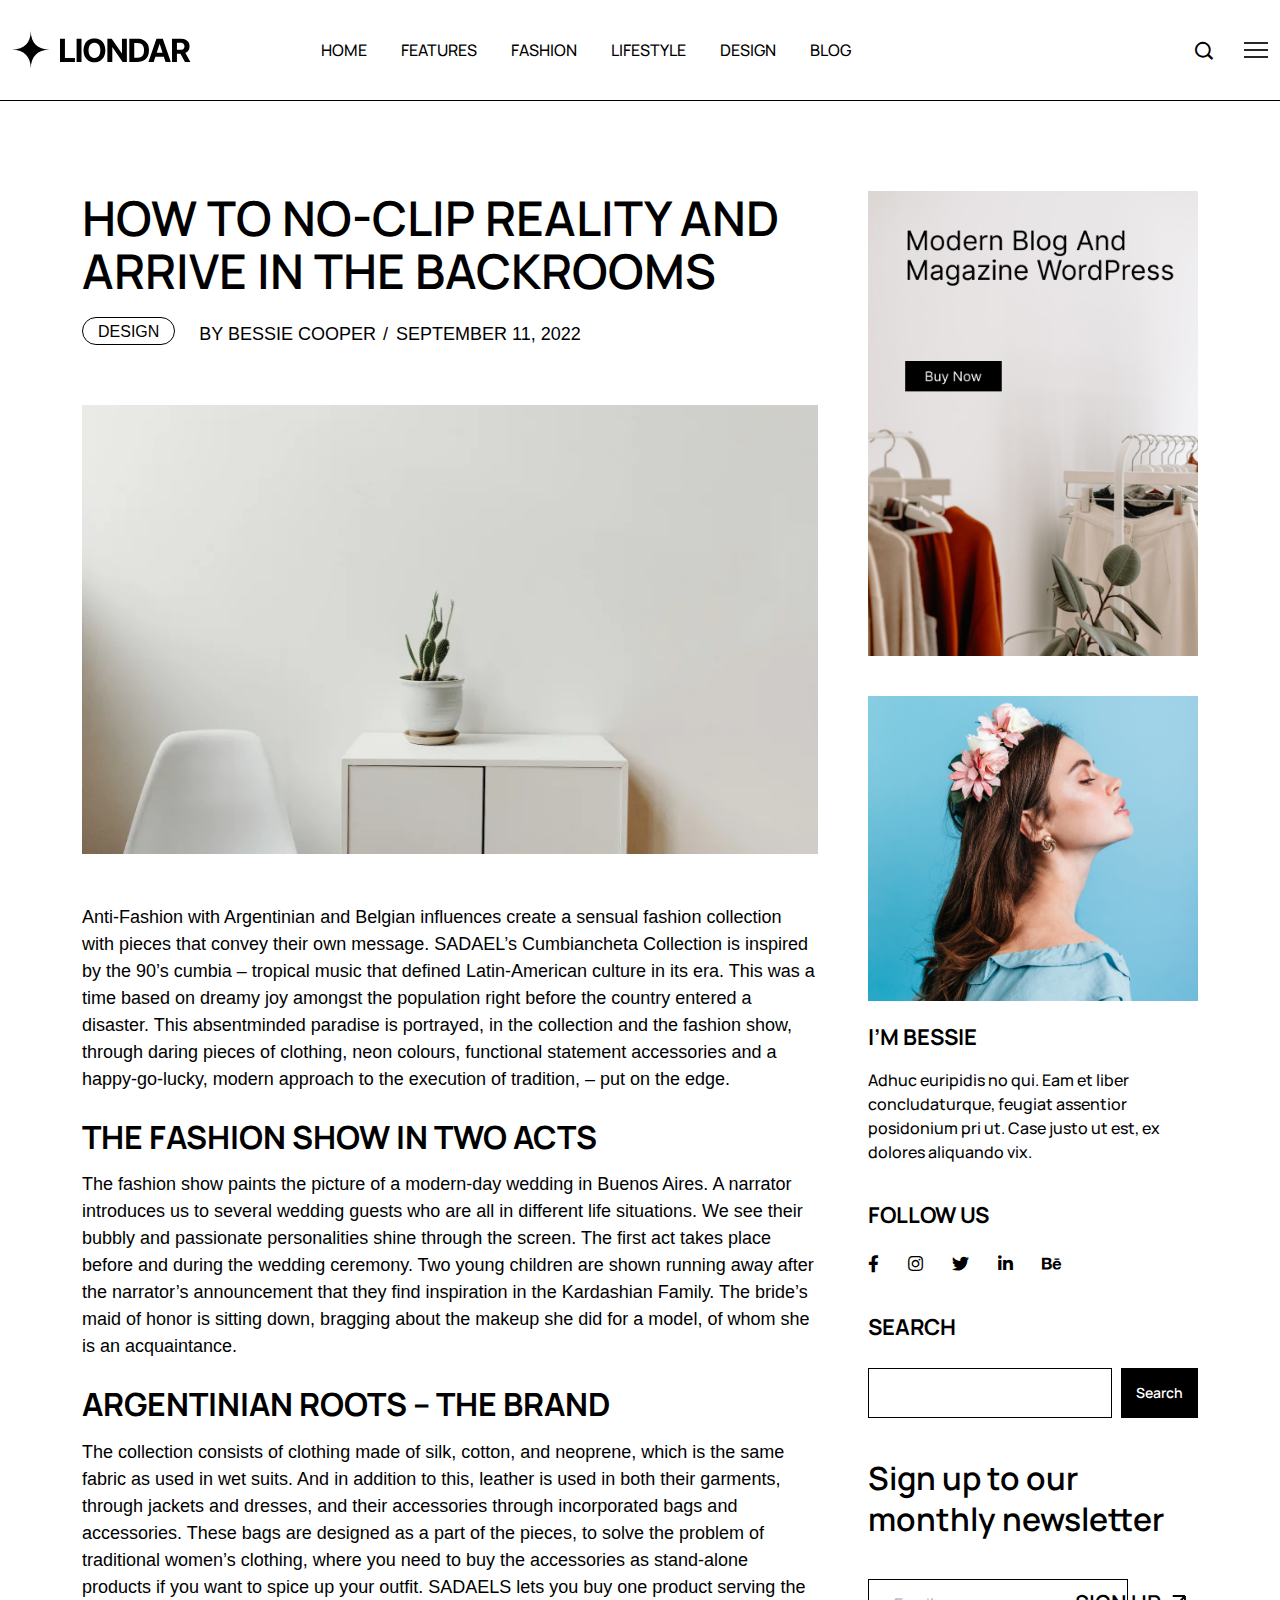
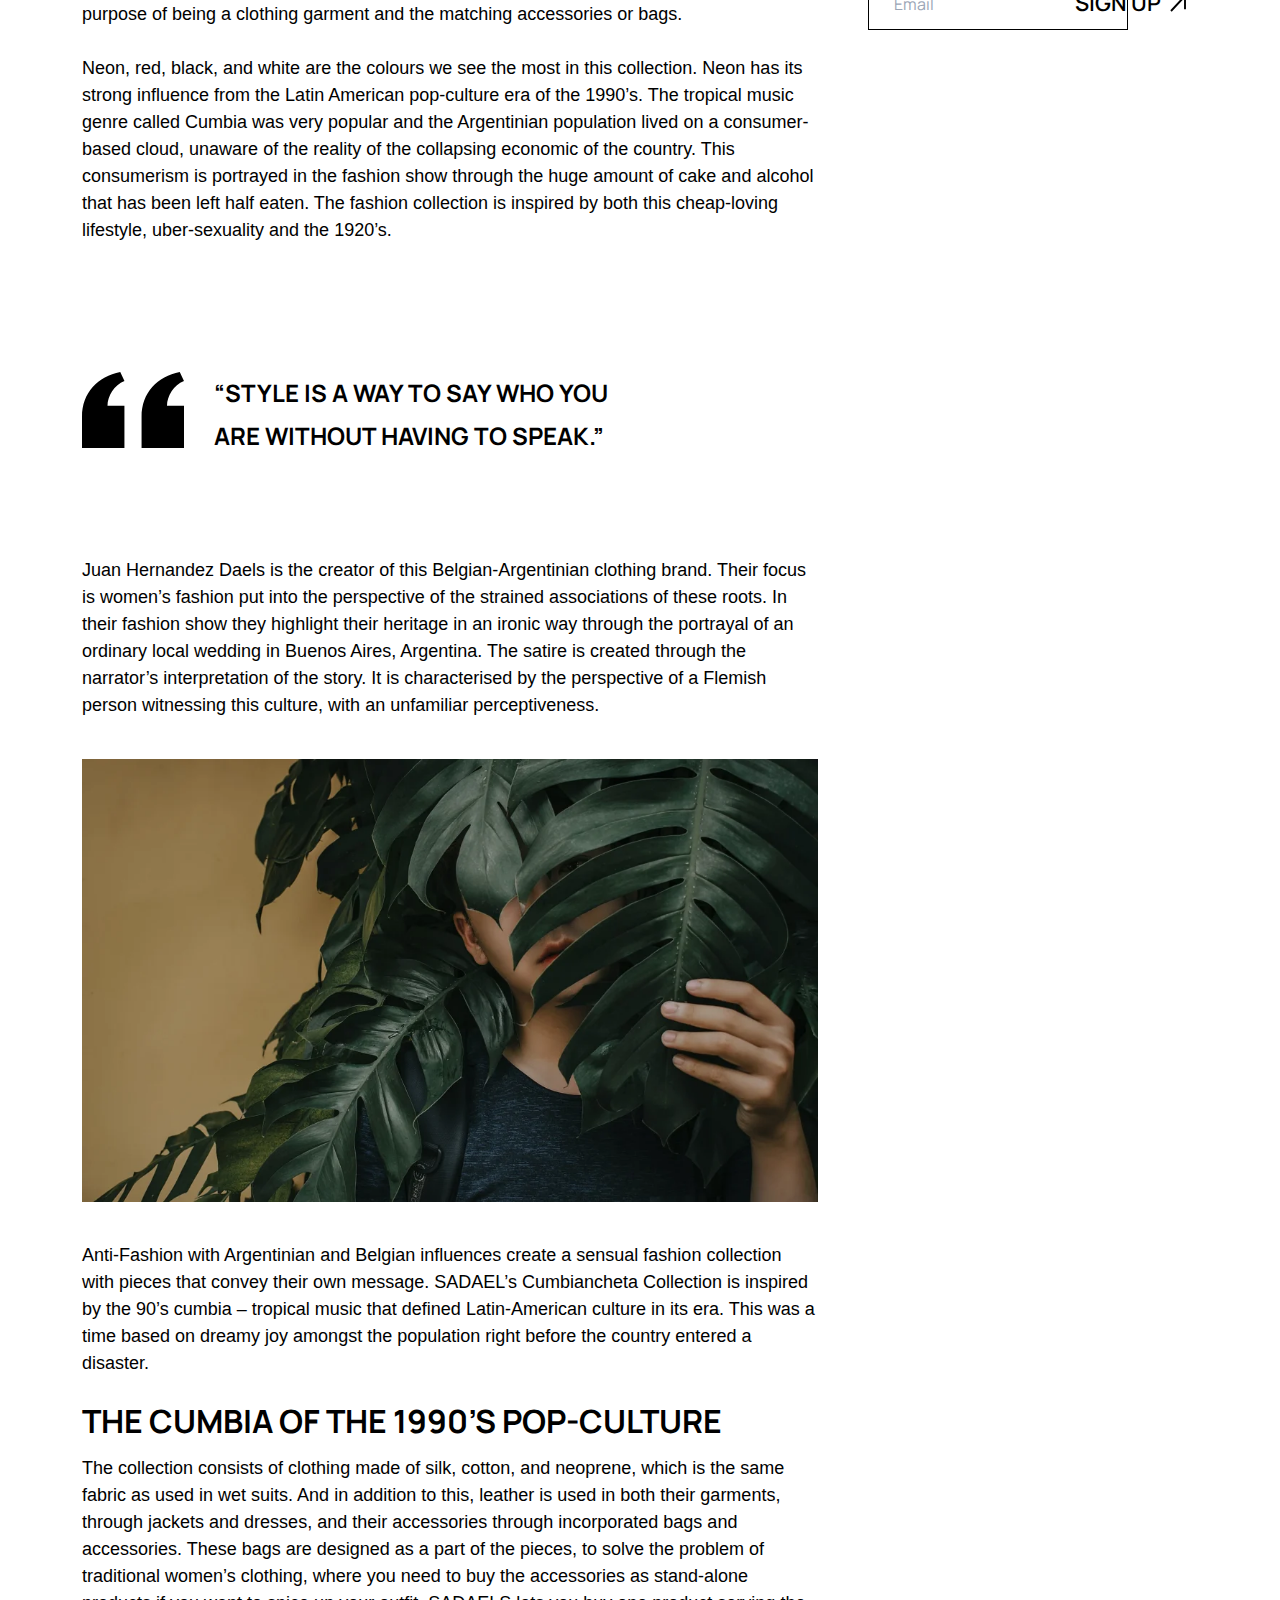
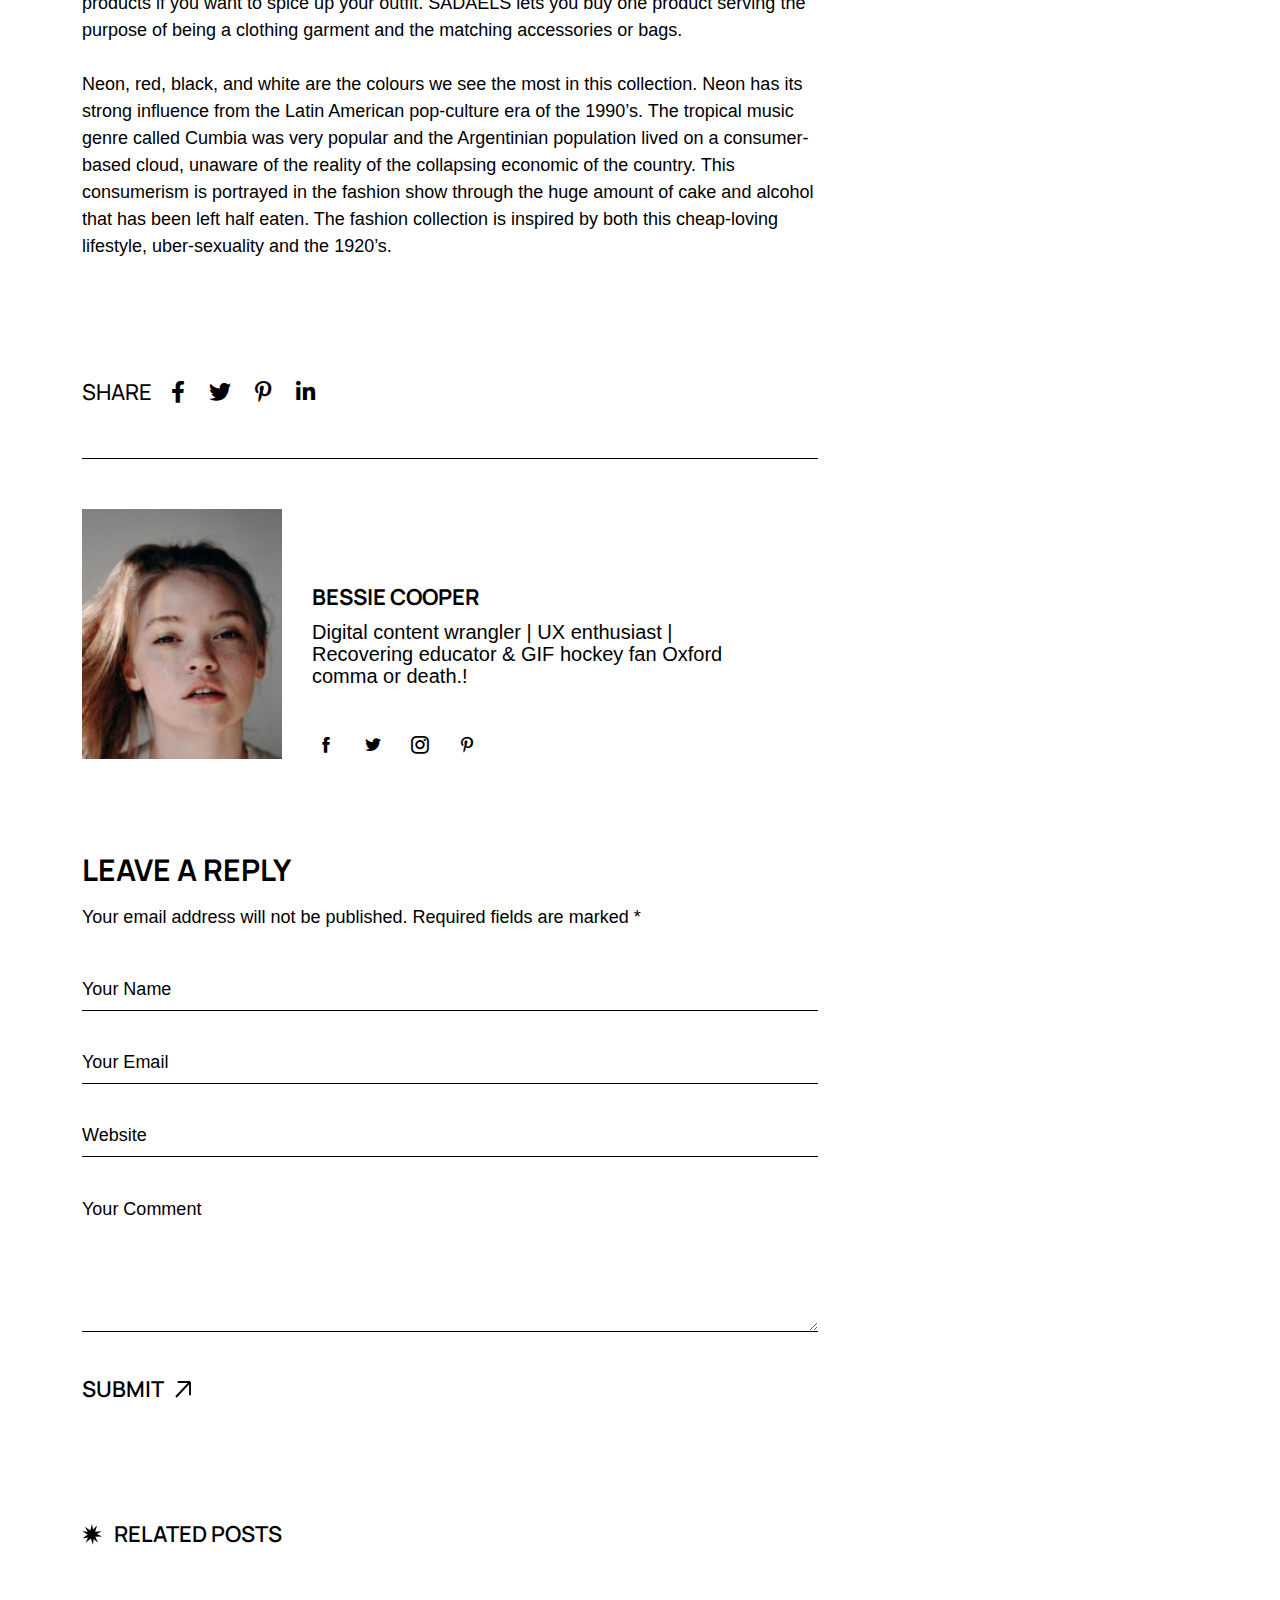
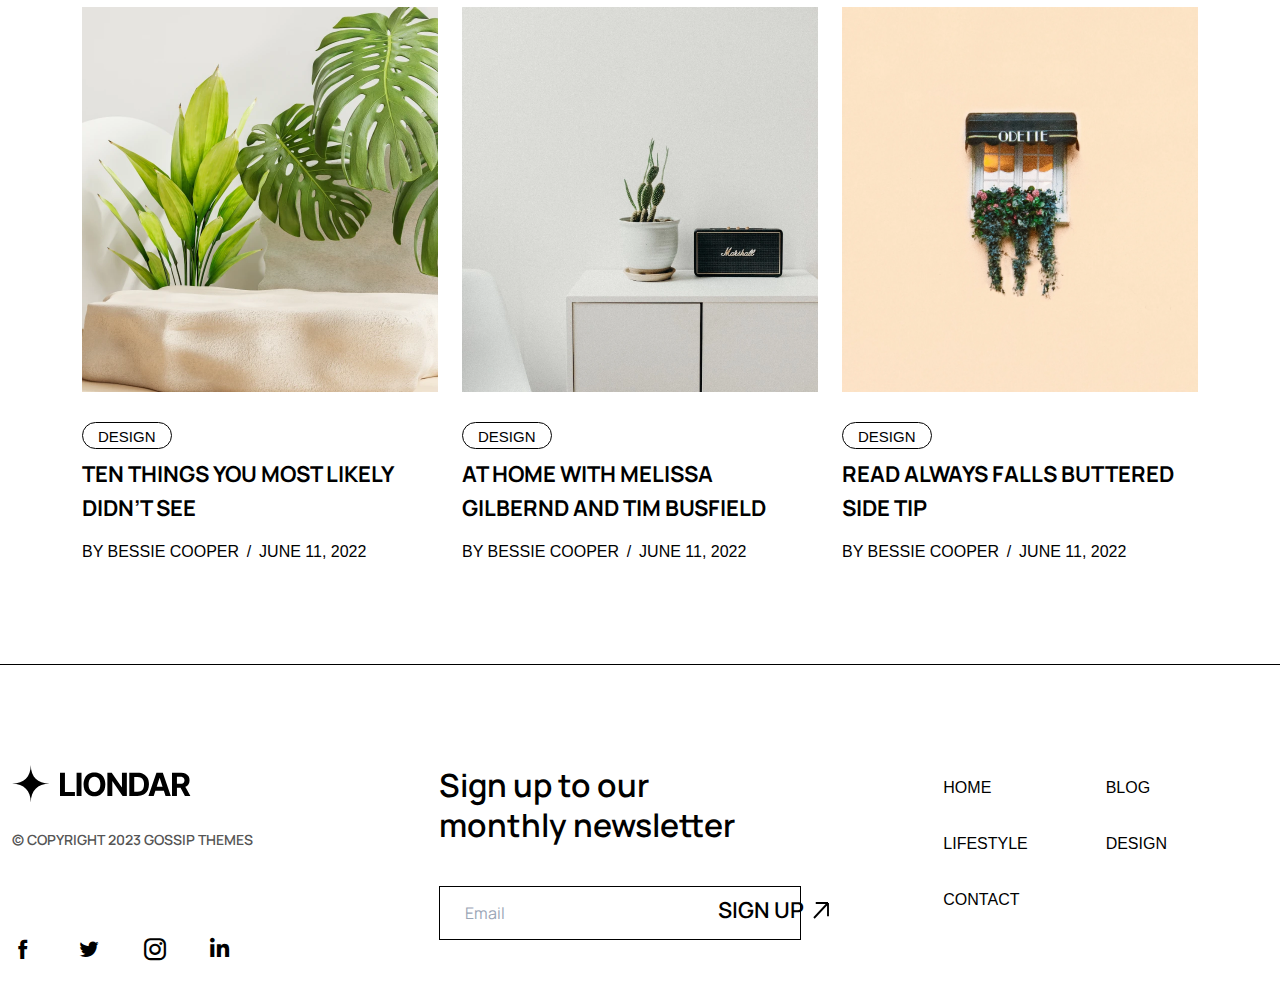
<file: blog-single.html>
<!DOCTYPE html>
<html lang="en-US">
  <head>
    <meta charset="UTF-8">
    <meta name="viewport" content="width=device-width, initial-scale=1, maximum-scale=1">
    <title>Lionder &#8211; Blog Single</title>
    <meta name="robots" content="max-image-preview:large">
    <link rel="dns-prefetch" href="//fonts.googleapis.com"> 
    <link rel="stylesheet" type="text/css" href="css/bfr8b_2.css" media="all">
    <link rel="stylesheet" href="css/block-cutom.css" id="wp-block-library-theme-inline-css"> 
    <link rel="stylesheet" href="css/global-style.css" id="global-styles-inline-css"> 
    <link rel="stylesheet" href="css/custom-style.css" id="liondar-custom-style-inline-css" > 
    <link rel="stylesheet" href="css/custom-element.css">
    <link rel="stylesheet" type="text/css" href="css/bfr8b_1.css" media="all"> 
    <link rel="stylesheet" type="text/css" href="css/bfr8b_5.css" media="all"> 
    <link rel="stylesheet" type="text/css" href="css/bfr8b_4.css" media="all">
    <link rel="stylesheet" id="elementor-post-10-css" href="css/post-10.css" type="text/css" media="all"> 
    <link rel="stylesheet" type="text/css" href="css/bfr8b.css" media="all">
    <link rel="stylesheet" id="elementor-post-5-css" href="css/post-5.css" type="text/css" media="all">
    <link rel="stylesheet" id="csf-google-web-fonts-css" href="//fonts.googleapis.com/css?family=Manrope:400,600,500&amp;display=swap" type="text/css" media="all">
    <link rel="stylesheet" id="google-fonts-1-css" href="https://fonts.googleapis.com/css?family=Roboto%3A100%2C100italic%2C200%2C200italic%2C300%2C300italic%2C400%2C400italic%2C500%2C500italic%2C600%2C600italic%2C700%2C700italic%2C800%2C800italic%2C900%2C900italic%7CRoboto+Slab%3A100%2C100italic%2C200%2C200italic%2C300%2C300italic%2C400%2C400italic%2C500%2C500italic%2C600%2C600italic%2C700%2C700italic%2C800%2C800italic%2C900%2C900italic%7CManrope%3A100%2C100italic%2C200%2C200italic%2C300%2C300italic%2C400%2C400italic%2C500%2C500italic%2C600%2C600italic%2C700%2C700italic%2C800%2C800italic%2C900%2C900italic&amp;display=auto&amp;ver=6.1.1" type="text/css" media="all">
    <link rel="preconnect" href="https://fonts.gstatic.com/" crossorigin>
    <script src="js/bfr8b.js" type="text/javascript"></script>  
  </head>
  <body class="home page-template-default page page-id-5 sidebar-active elementor-default elementor-kit-10 elementor-page elementor-page-5">

    <div class="body-inner-content">
      <header id="theme-header-one" class="theme_header__main header-style-one stick-top">
        <div class="theme-header-area">
          <div class="container">
            <div class="row align-items-center">
              <div class="col-lg-2 col-md-12">
                <div class="logo theme-logo">
                  <a href="#" class="logo">
                    <img class="img-fluid" src="fonts/liondar-logo.svg" alt>
                  </a>
                </div>
              </div>
              <div class="col-lg-7 col-md-12 nav-design-one">
                <div class="nav-menu-wrapper">
                  <div class="nav-wrapper-one">
                    <div class="liondar-responsive-menu"></div>
                    <div class="mainmenu">
                      <nav class="nav-main-wrap">
                        <ul id="primary-menu" class="theme-main-menu">
                          <li id="menu-item-1342" class="menu-item menu-item-type-post_type menu-item-object-page menu-item-home current-menu-item page_item page-item-5 current_page_item current-menu-ancestor current-menu-parent current_page_parent current_page_ancestor menu-item-has-children menu-item-1342">
                            <a href="#" aria-current="page">Home</a>
                            <ul class="sub-menu">
                              <li id="menu-item-1505" class="menu-item menu-item-type-post_type menu-item-object-page menu-item-home current-menu-item page_item page-item-5 current_page_item menu-item-1505">
                                <a href="#" aria-current="page">Homepage 1</a>
                              </li>
                              <li id="menu-item-1507" class="menu-item menu-item-type-post_type menu-item-object-page menu-item-1507">
                                <a href="#home-two/">Homepage 2</a>
                              </li>
                              <li id="menu-item-1506" class="menu-item menu-item-type-post_type menu-item-object-page menu-item-1506">
                                <a href="#home-three/">Homepage 3</a>
                              </li>
                              <li id="menu-item-1526" class="menu-item menu-item-type-post_type menu-item-object-page menu-item-1526">
                                <a href="#home-four/">Homepage 4</a>
                              </li>
                            </ul>
                          </li>
                          <li id="menu-item-498" class="menu-item menu-item-type-custom menu-item-object-custom menu-item-has-children menu-item-498">
                            <a href="#">Features</a>
                            <ul class="sub-menu">
                              <li id="menu-item-1017" class="menu-item menu-item-type-post_type menu-item-object-page menu-item-1017">
                                <a href="#blog/">Blog Layout</a>
                              </li>
                              <li id="menu-item-1018" class="menu-item menu-item-type-taxonomy menu-item-object-category menu-item-1018">
                                <a href="#category/fashion/">Category Layout</a>
                              </li>
                              <li id="menu-item-1367" class="menu-item menu-item-type-post_type menu-item-object-post menu-item-1367">
                                <a href="#five-signs-of-a-highly-intelligent-person-2/">Post Details</a>
                              </li>
                              <li id="menu-item-1145" class="menu-item menu-item-type-post_type menu-item-object-page menu-item-1145">
                                <a href="#contact/">Contact Page</a>
                              </li>
                            </ul>
                          </li>
                          <li id="menu-item-499" class="menu-item menu-item-type-taxonomy menu-item-object-category menu-item-499">
                            <a href="#category/fashion/">Fashion</a>
                          </li>
                          <li id="menu-item-1288" class="menu-item menu-item-type-taxonomy menu-item-object-category menu-item-1288">
                            <a href="#category/lifestyle/">Lifestyle</a>
                          </li>
                          <li id="menu-item-1024" class="menu-item menu-item-type-taxonomy menu-item-object-category menu-item-1024">
                            <a href="#category/design/">Design</a>
                          </li>
                          <li id="menu-item-1016" class="menu-item menu-item-type-post_type menu-item-object-page menu-item-1016">
                            <a href="#blog/">Blog</a>
                          </li>
                        </ul>
                      </nav>
                    </div>
                  </div>
                </div>
              </div>
              <div class="col-lg-3">
                <div class="header-right-content text-right">
                  <div class="header-search-box">
                    <a href="#" class="search-box-btn">
                      <i class="icofont-search-1"></i>
                    </a>
                  </div>
                  <div class="header-panel-nav-box menu-sidebar">
                    <button></button>
                  </div>
                </div>
              </div>
            </div>
          </div>
        </div>
        <div class="header-bottom-line"></div>
      </header>
      <div class="body-overlay" id="body-overlay"></div>
      <!-- Hidden Sidebar -->
      <section class="hidden-bar">
        <div class="inner-box">
          <div class="cross-icon">
            <span class="fa fa-times"></span>
          </div>
          <div id="block-21" class="header-panel-nav-widget widget widget_block widget_media_image">
            <figure class="wp-block-image size-full burger-logo">
              <img decoding="async" src="fonts/liondar-logo.svg" alt class="wp-image-1210">
            </figure>
          </div>
          <div id="block-22" class="header-panel-nav-widget widget widget_block widget_search">
            <form role="search" method="get" action="#" class="wp-block-search__button-outside wp-block-search__text-button wp-block-search">
              <label for="wp-block-search__input-1" class="wp-block-search__label">Search</label>
              <div class="wp-block-search__inside-wrapper ">
                <input type="search" id="wp-block-search__input-1" class="wp-block-search__input wp-block-search__input" name="s" value placeholder required>
                <button type="submit" class="wp-block-search__button wp-element-button">Search</button>
              </div>
            </form>
          </div>
          <div id="liondar_popular_posts-3" class="header-panel-nav-widget widget widget_liondar_popular_posts">
            <h4 class="widget-title">Popular Posts</h4>
            <div class="trending-post-list-wrapper custom-post-widget-blog">
              <article class="post-trending-list-item post-453 post type-post status-publish format-standard has-post-thumbnail hentry category-travel tag-trending">
                <div class="post-block-media-wrap">
                  <a href="#11-travel-deals-to-take-you-anywhere-you-want/">
                    <img src="images/map-girl.webp" alt="11 Travel Deals to Take You Anywhere You Want">
                  </a>
                </div>
                <div class="post-trending-item-inner">
                  <div class="post-block-meta-list">
                    <div class="post-category-box">
                      <a class="news-cat_Name" href="#category/travel/"> Travel </a>
                    </div>
                    <div class="post-meta-date-box"> September 11, 2022 </div>
                  </div>
                  <div class="post-item-title">
                    <h2 class="post-title">
                      <a href="#11-travel-deals-to-take-you-anywhere-you-want/">11 Travel Deals to Take You Anywhere You Want</a>
                    </h2>
                  </div>
                </div>
              </article>
              <article class="post-trending-list-item post-449 post type-post status-publish format-standard has-post-thumbnail hentry category-food tag-newest">
                <div class="post-block-media-wrap">
                  <a href="#a-cook-who-never-used-a-cookbook-now-has-her-own/">
                    <img src="images/recipe.webp" alt="A Cook Who Never Used a Cookbook  Now Her Own">
                  </a>
                </div>
                <div class="post-trending-item-inner">
                  <div class="post-block-meta-list">
                    <div class="post-category-box">
                      <a class="news-cat_Name" href="#category/food/"> Food </a>
                    </div>
                    <div class="post-meta-date-box"> June 11, 2022 </div>
                  </div>
                  <div class="post-item-title">
                    <h2 class="post-title">
                      <a href="#a-cook-who-never-used-a-cookbook-now-has-her-own/">A Cook Who Never Used a Cookbook Now Her Own</a>
                    </h2>
                  </div>
                </div>
              </article>
              <article class="post-trending-list-item post-443 post type-post status-publish format-standard has-post-thumbnail hentry category-travel tag-trending">
                <div class="post-block-media-wrap">
                  <a href="#a-design-lovers-guide-to-mexico-city/">
                    <img src="images/girl-photographer.webp" alt="A Design Lover’s Guide To Mexico City">
                  </a>
                </div>
                <div class="post-trending-item-inner">
                  <div class="post-block-meta-list">
                    <div class="post-category-box">
                      <a class="news-cat_Name" href="#category/travel/"> Travel </a>
                    </div>
                    <div class="post-meta-date-box"> June 11, 2022 </div>
                  </div>
                  <div class="post-item-title">
                    <h2 class="post-title">
                      <a href="#a-design-lovers-guide-to-mexico-city/">A Design Lover’s Guide To Mexico City</a>
                    </h2>
                  </div>
                </div>
              </article>
              <article class="post-trending-list-item post-447 post type-post status-publish format-standard has-post-thumbnail hentry category-design tag-trending">
                <div class="post-block-media-wrap">
                  <a href="#at-home-with-melissa-gilbernd-and-tim-busfield/">
                    <img src="images/minimal-desk.webp" alt="AT HOME WITH MELISSA  GILBERND AND TIM BUSFIELD">
                  </a>
                </div>
                <div class="post-trending-item-inner">
                  <div class="post-block-meta-list">
                    <div class="post-category-box">
                      <a class="news-cat_Name" href="#category/design/"> Design </a>
                    </div>
                    <div class="post-meta-date-box"> June 11, 2022 </div>
                  </div>
                  <div class="post-item-title">
                    <h2 class="post-title">
                      <a href="#at-home-with-melissa-gilbernd-and-tim-busfield/">AT HOME WITH MELISSA GILBERND AND TIM BUSFIELD</a>
                    </h2>
                  </div>
                </div>
              </article>
            </div>
          </div>
        </div>
      </section>
      <!--End Hidden Sidebar -->
      <!-- search popup area start -->
      <div class="search-popup" id="search-popup">
        <form role="search" method="get" id="searchform" class="search-form" action="#">
          <div class="form-group">
            <input type="text" class="search-input" value name="s" id="s" placeholder="Search....." required>
          </div>
          <button type="submit" id="searchsubmit" class="search-button submit-btn">
            <i class="icofont-search-1"></i>
          </button>
        </form>
      </div>
      <!-- search Popup end-->
      <!-- Page Breadcrumb -->
      <!-- Page Breadcrumb End -->
      <div id="main-content" class="bloglayout__One main-container blog-single post-layout-style2 single-one-bwrap" role="main">
        <div class="container">
            <div class="row single-blog-content">
              <div class="col-lg-8 col-md-12">
                <article id="post-477" class="post-content post-single post-477 post type-post status-publish format-standard has-post-thumbnail hentry category-design">
                  <div class="blog_layout_one_Top">
                    <div class="post-header-style1">
                      <header class="entry-header clearfix single-blog-header">
                        <h1 class="post-title single_blog_inner__Title"> HOW TO NO-CLIP REALITY AND ARRIVE IN THE BACKROOMS </h1>
                        <div class="post-block-meta-list single-post-metalist">
                          <div class="post-category-box">
                            <a class="news-cat_Name" href="#"> Design </a>
                          </div>
                          <div class="post-meta-author-box"> BY <a href="#r" title="Visit Bessie Cooper’s website" rel="author external">Bessie Cooper</a>
                          </div>
                          <div class="post-meta-date-box"> September 11, 2022 </div>
                        </div>
                      </header>
                    </div>
                  </div>
                  <div class="theme-blog-details">
                    <div class="post-featured-image">
                      <img class="img-fluid" src="images/minimal-table-803x490.webp" alt="HOW TO NO-CLIP REALITY AND ARRIVE IN THE BACKROOMS">
                    </div>
                    <div class="post-body clearfix single-blog-header single-blog-inner blog-single-block blog-details-content">
                      <!-- Article content -->
                      <div class="entry-content clearfix">
                        <p>Anti-Fashion with Argentinian and Belgian influences create a sensual fashion collection with pieces that convey their own message. SADAEL’s Cumbiancheta Collection is inspired by the 90’s cumbia – tropical music that defined Latin-American culture in its era. This was a time based on dreamy joy amongst the population right before the country entered a disaster. This absentminded paradise is portrayed, in the collection and the fashion show, through daring pieces of clothing, neon colours, functional statement accessories and a happy-go-lucky, modern approach to the execution of tradition, – put on the edge.</p>
                        <h1 style="text-transform:uppercase">The Fashion Show in Two Acts</h1>
                        <p>The fashion show paints the picture of a modern-day wedding in Buenos Aires. A narrator introduces us to several wedding guests who are all in different life situations. We see their bubbly and passionate personalities shine through the screen. The first act takes place before and during the wedding ceremony. Two young children are shown running away after the narrator’s announcement that they find inspiration in the Kardashian Family. The bride’s maid of honor is sitting down, bragging about the makeup she did for a model, of whom she is an acquaintance.</p>
                        <h1 style="text-transform:uppercase">Argentinian Roots – The Brand</h1>
                        <p>The collection consists of clothing made of silk, cotton, and neoprene, which is the same fabric as used in wet suits. And in addition to this, leather is used in both their garments, through jackets and dresses, and their accessories through incorporated bags and accessories. These bags are designed as a part of the pieces, to solve the problem of traditional women’s clothing, where you need to buy the accessories as stand-alone products if you want to spice up your outfit. SADAELS lets you buy one product serving the purpose of being a clothing garment and the matching accessories or bags. <br>
                          <br>Neon, red, black, and white are the colours we see the most in this collection. Neon has its strong influence from the Latin American pop-culture era of the 1990’s. The tropical music genre called Cumbia was very popular and the Argentinian population lived on a consumer-based cloud, unaware of the reality of the collapsing economic of the country. This consumerism is portrayed in the fashion show through the huge amount of cake and alcohol that has been left half eaten. The fashion collection is inspired by both this cheap-loving lifestyle, uber-sexuality and the 1920’s. <br>‍
                        </p>
                        <blockquote class="wp-block-quote">
                          <p>“Style is a way to say who you are without having to speak.”</p>
                        </blockquote>
                        <p>Juan Hernandez Daels is the creator of this Belgian-Argentinian clothing brand. Their focus is women’s fashion put into the perspective of the strained associations of these roots. In their fashion show they highlight their heritage in an ironic way through the portrayal of an ordinary local wedding in Buenos Aires, Argentina. The satire is created through the narrator’s interpretation of the story. It is characterised by the perspective of a Flemish person witnessing this culture, with an unfamiliar perceptiveness.</p>
                        <figure class="wp-block-image size-large is-resized bottom-zero-article-full">
                        <img decoding="async" src="images/leaf-man-1024x617.webp" alt="" class="wp-image-406"  sizes="(max-width: 1024px) 100vw, 1024px" width="1024" height="617">
                        </figure>
                        <p>Anti-Fashion with Argentinian and Belgian influences create a sensual fashion collection with pieces that convey their own message. SADAEL’s Cumbiancheta Collection is inspired by the 90’s cumbia – tropical music that defined Latin-American culture in its era. This was a time based on dreamy joy amongst the population right before the country entered a disaster.</p>
                        <h1 style="text-transform:uppercase">The Cumbia of the 1990’s Pop-Culture</h1>
                        <p>The collection consists of clothing made of silk, cotton, and neoprene, which is the same fabric as used in wet suits. And in addition to this, leather is used in both their garments, through jackets and dresses, and their accessories through incorporated bags and accessories. These bags are designed as a part of the pieces, to solve the problem of traditional women’s clothing, where you need to buy the accessories as stand-alone products if you want to spice up your outfit. SADAELS lets you buy one product serving the purpose of being a clothing garment and the matching accessories or bags. <br>
                          <br>Neon, red, black, and white are the colours we see the most in this collection. Neon has its strong influence from the Latin American pop-culture era of the 1990’s. The tropical music genre called Cumbia was very popular and the Argentinian population lived on a consumer-based cloud, unaware of the reality of the collapsing economic of the country. This consumerism is portrayed in the fashion show through the huge amount of cake and alcohol that has been left half eaten. The fashion collection is inspired by both this cheap-loving lifestyle, uber-sexuality and the 1920’s. <br>‍
                        </p>
                      </div>
                    </div>
                  </div>
                </article>
                <div class="post-share-tag-box">
                  <div class="post-share-wrap">
                    <span>SHARE</span>
                    <a class="face social-list__link" target="_blank" href="#" title="Facebook">
                      <i class="fab fa-facebook-f"></i>
                    </a>
                    <a class="twit social-list__link" target="_blank" href="#" title="Twitter">
                      <i class="fab fa-twitter"></i>
                    </a>
                    <a class="pint social-list__link" target="_blank" href="#" title="Pinterest">
                      <i class="fab fa-pinterest-p"></i>
                    </a>
                    <a class="linked social-list__link" target="_blank" href="#" title="LinkedIn">
                      <i class="fab fa-linkedin-in"></i>
                    </a>
                  </div>
                </div>
                <div class="author_bio__Wrapper">
                  <div class="author-thumb">
                    <img alt="" src="images/avatar-user.jpeg" class="avatar avatar-200 photo" loading="lazy" decoding="async" width="200" height="200">
                  </div>
                  <div class="theme_author_Info">
                    <h6 class="theme_author_Title">About Author</h6>
                    <h4 class="theme_author__Name">Bessie Cooper</h4>
                    <p class="theme_author__Description">Digital content wrangler | UX enthusiast | Recovering educator &amp; GIF hockey fan Oxford comma or death.!</p>
                    <div class="theme_author_Socials">
                      <a href="#" target="_blank" rel="nofollow" title="Facebook">
                        <i class="icofont-facebook"></i>
                      </a>
                      <a href="#" target="_blank" rel="nofollow" title="Twitter">
                        <i class="icofont-twitter"></i>
                      </a>
                      <a href="#" target="_blank" rel="nofollow" title="Instagram">
                        <i class="icofont-instagram"></i>
                      </a>
                      <a href="#" target="_blank" rel="nofollow" title="Pinterest">
                        <i class="icofont-pinterest"></i>
                      </a>
                    </div>
                  </div>
                </div>
                <div id="comments" class="blog-post-comment">
                  <div id="respond" class="comment-respond">
                    <h3 id="reply-title" class="comment-reply-title">Leave a Reply <small>
                        <a rel="nofollow" id="cancel-comment-reply-link" href="/liondar/how-to-no-clip-reality-and-arrive-in-the-backrooms-2/#respond" style="display:none;">Cancel reply</a>
                      </small>
                    </h3>
                    <form action="#r/wp-comments-post.php" method="post" id="commentform" class="comment-form">
                      <p class="comment-notes">
                        <span id="email-notes">Your email address will not be published.</span>
                        <span class="required-field-message">Required fields are marked <span class="required">*</span>
                        </span>
                      </p>
                      <div class="comment-info row">
                        <div class="col-md-12">
                          <input placeholder="Your Name" id="author" class="form-control" name="author" type="text" value="" size="30" aria-required="true">
                        </div>
                        <div class="col-md-12">
                          <input placeholder="Your Email" id="email" name="email" class="form-control" type="email" value="" size="30" aria-required="true">
                        </div>
                        <div class="col-md-12">
                          <input placeholder="Website" id="url" name="url" class="form-control" type="url" value="" size="30">
                        </div>
                      </div>
                      <p class="comment-form-cookies-consent">
                        <input id="wp-comment-cookies-consent" name="wp-comment-cookies-consent" type="checkbox" value="yes">
                        <label for="wp-comment-cookies-consent">Save my name, email, and website in this browser for the next time I comment.</label>
                      </p>
                      <div class="row">
                        <div class="col-md-12 ">
                          <textarea class="form-control msg-box" placeholder="Your Comment" id="comment" name="comment" cols="45" rows="8" aria-required="true"></textarea>
                        </div>
                        <div class="clearfix"></div>
                      </div>
                      <p class="form-submit">
                        <input name="submit" type="submit" id="submit" class="btn-comments btn btn-primary" value="SUBMIT">
                        <input type="hidden" name="comment_post_ID" value="477" id="comment_post_ID">
                        <input type="hidden" name="comment_parent" id="comment_parent" value="0">
                      </p>
                    </form>
                  </div>
                  <!-- #respond -->
                </div>
                <!-- #comments -->
              </div>
              <div class="col-lg-4 col-md-12">
                <div id="sidebar" class="sidebar blog-sidebar">
                  <div id="block-30" class="widget widget_block widget_media_image">
                    <figure class="wp-block-image size-full">
                      <a href="https://themeforest.net/user/gossip-themes/portfolio">
                        <img   src="images/liondar-ads-blog.png" alt="" class="wp-image-1310"  sizes="(max-width: 390px) 100vw, 390px" width="390" height="550">
                      </a>
                    </figure>
                  </div>
                  
                  <div id="block-31" class="widget widget_block">
                    <div class="about-widget-custom">
                      <img  src="images/author-profile.png" alt="Author">
                      <h3>I’M BESSIE</h3>
                      <p>Adhuc euripidis no qui. Eam et liber concludaturque, feugiat assentior posidonium pri ut. Case justo ut est, ex dolores aliquando vix.</p>
                    </div>
                  </div>
                  <div id="block-28" class="widget widget_block">
                    <div class="is-layout-flow wp-block-group">
                      <div class="wp-block-group__inner-container">
                        <h2>FOLLOW US</h2>
                        <div class="blog-right-social">
                          <a href="http://www.facebook.com" target="_blank" class="social-list__link">
                            <i class="fab fa-facebook-f"></i>
                          </a>
                          <a href="http://www.instagram.com" target="_blank" class="social-list__link">
                            <i class="fab fa-instagram"></i>
                          </a>
                          <a href="http://www.twitter.com" target="_blank" class="social-list__link">
                            <i class="fab fa-twitter"></i>
                          </a>
                          <a href="http://www.linkedin.com" target="_blank" class="social-list__link">
                            <i class="fab fa-linkedin-in"></i>
                          </a>
                          <a href="http://www.behance.com" target="_blank" class="social-list__link">
                            <i class="fab fa-behance"></i>
                          </a>
                        </div>
                      </div>
                    </div>
                  </div>
                  <div id="block-29" class="widget widget_block widget_search">
                    <form role="search" method="get" action="#r/" class="wp-block-search__button-outside wp-block-search__text-button wp-block-search">
                      <label for="wp-block-search__input-3" class="wp-block-search__label">Search</label>
                      <div class="wp-block-search__inside-wrapper ">
                        <input type="search" id="wp-block-search__input-3" class="wp-block-search__input wp-block-search__input" name="s" value="" placeholder="" required="">
                        <button type="submit" class="wp-block-search__button wp-element-button">Search</button>
                      </div>
                    </form>
                  </div>
                  <div id="block-16" class="widget widget_block">
                    <p></p>
                    <div class="wpcf7 js" id="wpcf7-f806-o1" dir="ltr" lang="en-US">
                      <div class="screen-reader-response">
                        <p role="status" aria-live="polite" aria-atomic="true"></p>
                        <ul></ul>
                      </div>
                      <form action="/liondar/how-to-no-clip-reality-and-arrive-in-the-backrooms-2/#wpcf7-f806-o1" method="post" class="wpcf7-form init" aria-label="Contact form" novalidate="novalidate" data-status="init">
                        <div style="display: none;">
                          <input type="hidden" name="_wpcf7" value="806">
                          <input type="hidden" name="_wpcf7_version" value="5.7.2">
                          <input type="hidden" name="_wpcf7_locale" value="en_US">
                          <input type="hidden" name="_wpcf7_unit_tag" value="wpcf7-f806-o1">
                          <input type="hidden" name="_wpcf7_container_post" value="0">
                          <input type="hidden" name="_wpcf7_posted_data_hash" value="">
                        </div>
                        <div class="theme-subscribe-form-wrapper">
                          <h2>Sign up to our <br> monthly newsletter </h2>
                          <div class="subscribe-form-inner">
                            <p>
                              <span class="wpcf7-form-control-wrap" data-name="email-483">
                                <input size="40" class="wpcf7-form-control wpcf7-text wpcf7-email wpcf7-validates-as-required wpcf7-validates-as-email femail" aria-required="true" aria-invalid="false" placeholder="Email" value="" type="email" name="email-483">
                              </span>
                              <br>
                              <input class="wpcf7-form-control has-spinner wpcf7-submit subscribe-submit-btn" type="submit" value="SIGN UP">
                              <span class="wpcf7-spinner"></span>
                            </p>
                          </div>
                        </div>
                        <div class="wpcf7-response-output" aria-hidden="true"></div>
                      </form>
                    </div>
                    <p></p>
                  </div>
                  <div id="block-38" class="widget widget_block widget_text">
                    <p></p>
                  </div>
                 
                </div>
              </div>
            </div>
            <div class="theme_related_posts_Wrapper">
              <div class="row">
                <div class="col-lg-12">
                  <div class="theme_related_post_Grid">
                    <h2 class="related-post-title">Related Posts</h2>
                    <div class="theme_post_grid__Slider_Wrapperr">
                      <div class="theme_post_grid__Slider related-posts-slider row">
                        <div class="col-xl-4 col-lg-6 col-md-12">
                          <article class="post-block-style-one-wrapper post-431 post type-post status-publish format-standard has-post-thumbnail hentry category-design tag-island">
                            <div class="post-block-style-one-inner">
                              <div class="post-block-media-wrap">
                                <a href="#">
                                  <img src="images/plant-set.webp" alt="TEN THINGS YOU MOST LIKELY  DIDN’T SEE">
                                </a>
                              </div>
                              <div class="post-block-content-wrap">
                                <div class="post-category-box">
                                  <a class="news-cat_Name" href="#"> Design </a>
                                </div>
                                <div class="post-item-title">
                                  <h2 class="post-title">
                                    <a href="#">TEN THINGS YOU MOST LIKELY DIDN’T SEE</a>
                                  </h2>
                                </div>
                                <div class="post-block-meta-list">
                                  <div class="post-meta-author-box"> BY <a href="#r" title="Visit Bessie Cooper’s website" rel="author external">Bessie Cooper</a>
                                  </div>
                                  <div class="post-meta-date-box"> June 11, 2022 </div>
                                </div>
                              </div>
                            </div>
                          </article>
                        </div>
                        <div class="col-xl-4 col-lg-6 col-md-12">
                          <article class="post-block-style-one-wrapper post-447 post type-post status-publish format-standard has-post-thumbnail hentry category-design tag-trending">
                            <div class="post-block-style-one-inner">
                              <div class="post-block-media-wrap">
                                <a href="#r/at-home-with-melissa-gilbernd-and-tim-busfield/">
                                  <img src="images/minimal-desk.webp" alt="AT HOME WITH MELISSA  GILBERND AND TIM BUSFIELD">
                                </a>
                              </div>
                              <div class="post-block-content-wrap">
                                <div class="post-category-box">
                                  <a class="news-cat_Name" href="#"> Design </a>
                                </div>
                                <div class="post-item-title">
                                  <h2 class="post-title">
                                    <a href="#r/at-home-with-melissa-gilbernd-and-tim-busfield/">AT HOME WITH MELISSA GILBERND AND TIM BUSFIELD</a>
                                  </h2>
                                </div>
                                <div class="post-block-meta-list">
                                  <div class="post-meta-author-box"> BY <a href="#r" title="Visit Bessie Cooper’s website" rel="author external">Bessie Cooper</a>
                                  </div>
                                  <div class="post-meta-date-box"> June 11, 2022 </div>
                                </div>
                              </div>
                            </div>
                          </article>
                        </div>
                        <div class="col-xl-4 col-lg-6 col-md-12">
                          <article class="post-block-style-one-wrapper post-463 post type-post status-publish format-standard has-post-thumbnail hentry category-design">
                            <div class="post-block-style-one-inner">
                              <div class="post-block-media-wrap">
                                <a href="#">
                                  <img src="images/minimal-wall-scaled.webp" alt="READ ALWAYS FALLS BUTTERED SIDE TIP">
                                </a>
                              </div>
                              <div class="post-block-content-wrap">
                                <div class="post-category-box">
                                  <a class="news-cat_Name" href="#"> Design </a>
                                </div>
                                <div class="post-item-title">
                                  <h2 class="post-title">
                                    <a href="#">READ ALWAYS FALLS BUTTERED SIDE TIP</a>
                                  </h2>
                                </div>
                                <div class="post-block-meta-list">
                                  <div class="post-meta-author-box"> BY <a href="#r" title="Visit Bessie Cooper’s website" rel="author external">Bessie Cooper</a>
                                  </div>
                                  <div class="post-meta-date-box"> June 11, 2022 </div>
                                </div>
                              </div>
                            </div>
                          </article>
                        </div>
                      </div>
                    </div>
                  </div>
                </div>
              </div>
            </div>
          </div>
      </div>
      <!-- footer area start -->
      <footer id="footer-one" class="theme-footer-wrapper theme_footer_Widegts hav-footer-topp">
        <div class="footer-top-border"></div>
        <div class="footer-top">
          <div class="container">
            <div class="row custom-gutter">
              <div class="col-lg-4 col-md-12 footer_one_Widget">
                <div id="block-23" class="footer-widget widget widget_block widget_media_image">
                  <figure class="wp-block-image size-full footer-logo">
                    <img decoding="async" src="fonts/liondar-logo.svg" alt class="wp-image-1210">
                  </figure>
                </div>
                <div id="block-25" class="footer-widget widget widget_block widget_text">
                  <p class="footer-one-copyright">© COPYRIGHT 2023 GOSSIP THEMES</p>
                </div>
                <div id="block-24" class="footer-widget widget widget_block">
                  <div class="footer-social">
                    <a href="https://www.facebook.com">
                      <i class="icofont-facebook"></i>
                    </a>
                    <a href="https://www.twitter.com">
                      <i class="icofont-twitter"></i>
                    </a>
                    <a href="https://www.instagram.com">
                      <i class="icofont-instagram"></i>
                    </a>
                    <a href="https://www.linkedin.com">
                      <i class="fab fa-linkedin-in"></i>
                    </a>
                  </div>
                </div>
              </div>
              <div class="col-lg-4 col-md-12 footer_two_Widget">
                <div id="block-12" class="footer-widget widget widget_block">
                  <p>
                  <div class="wpcf7 no-js" id="wpcf7-f806-o1" lang="en-US" dir="ltr">
                    <div class="screen-reader-response">
                      <p role="status" aria-live="polite" aria-atomic="true"></p>
                      <ul></ul>
                    </div>
                    <form action="/liondar/#wpcf7-f806-o1" method="post" class="wpcf7-form init" aria-label="Contact form" novalidate="novalidate" data-status="init">
                      <div style="display: none;">
                        <input type="hidden" name="_wpcf7" value="806">
                        <input type="hidden" name="_wpcf7_version" value="5.7.2">
                        <input type="hidden" name="_wpcf7_locale" value="en_US">
                        <input type="hidden" name="_wpcf7_unit_tag" value="wpcf7-f806-o1">
                        <input type="hidden" name="_wpcf7_container_post" value="0">
                        <input type="hidden" name="_wpcf7_posted_data_hash" value>
                      </div>
                      <div class="theme-subscribe-form-wrapper"><h2>Sign up to our<br> monthly newsletter </h2><div class="subscribe-form-inner"><p><span class="wpcf7-form-control-wrap" data-name="email-483"><input size="40" class="wpcf7-form-control wpcf7-text wpcf7-email wpcf7-validates-as-required wpcf7-validates-as-email femail" aria-required="true" aria-invalid="false" placeholder="Email" value type="email" name="email-483"></span><br><input class="wpcf7-form-control has-spinner wpcf7-submit subscribe-submit-btn" type="submit" value="SIGN UP"></p></div></div><div class="wpcf7-response-output" aria-hidden="true"></div>
                    </form>
                  </div></p>
                </div>
              </div>
              <div class="col-lg-4 col-md-12 footer_three_Widget">
                <div id="nav_menu-2" class="footer-widget widget widget_nav_menu"><div class="menu-footer-widget-menu-1-container"><ul id="menu-footer-widget-menu-1" class="menu"><li id="menu-item-810" class="menu-item menu-item-type-post_type menu-item-object-page menu-item-home current-menu-item page_item page-item-5 current_page_item menu-item-810"><a href="#" aria-current="page">Home</a></li><li id="menu-item-811" class="menu-item menu-item-type-post_type menu-item-object-page menu-item-811"><a href="#blog/">Blog</a></li><li id="menu-item-1069" class="menu-item menu-item-type-taxonomy menu-item-object-category menu-item-1069"><a href="#category/lifestyle/">Lifestyle</a></li><li id="menu-item-1070" class="menu-item menu-item-type-taxonomy menu-item-object-category menu-item-1070"><a href="#category/design/">Design</a></li><li id="menu-item-809" class="menu-item menu-item-type-custom menu-item-object-custom menu-item-809"><a href="#contact">Contact</a></li></ul></div>
                </div>
              </div>
            </div>
          </div>
        </div>
        <div class="backtotop">
          <a href="#" class="icofont-long-arrow-up" aria-hidden="true"></a>
        </div>
      </footer>
      <!-- footer area end -->
    </div> 

    <link rel="stylesheet" type="text/css" href="css/bfr8b_3.css" media="all">
    <script type="text/javascript" src="js/index_1.js" id="swv-js"></script> 
    <script type="text/javascript" src="js/popper.min.js" id="popper-js"></script>
    <script type="text/javascript" src="js/bootstrap.min.js" id="bootstrap-js"></script>
    <script type="text/javascript" src="js/jquery.magnific-popup.min.js" id="jquery-magnific-popup-js"></script>
    <script type="text/javascript" src="js/jquery.appear.min.js" id="jquery-appear-js"></script>
    <script type="text/javascript" src="js/owl.carousel.min.js" id="owl-carousel-js"></script>
    <script type="text/javascript" src="js/slick.js" id="slick-js"></script>
    <script type="text/javascript" src="js/swipe-slider.js" id="swipe-slide-js"></script>
    <script type="text/javascript" src="js/jquery.slicknav.min.js" id="jquery-slicknav-js"></script>
    <script type="text/javascript" src="js/scripts.js" id="liondar-scripts-js"></script>
    <script type="text/javascript" src="js/webpack.runtime.min.js" id="elementor-webpack-runtime-js"></script>
    <script type="text/javascript" src="js/frontend-modules.min.js" id="elementor-frontend-modules-js"></script>
    <script type="text/javascript" src="js/waypoints.min.js" id="elementor-waypoints-js"></script>
    <script type="text/javascript" src="js/core.min.js" id="jquery-ui-core-js"></script>
    <script type="text/javascript" id="elementor-frontend-js-before" src="js/element-load.js"></script>
    <script type="text/javascript" src="js/frontend.min.js" id="elementor-frontend-js"></script>
  </body>
</html>
</file>
<file: css/bfr8b_2.css>
@charset "UTF-8";
.wp-block-archives-dropdown label{display:block}.wp-block-avatar{box-sizing:border-box}.wp-block-avatar.aligncenter{text-align:center}.wp-block-audio{box-sizing:border-box}.wp-block-audio figcaption{margin-top:.5em;margin-bottom:1em}.wp-block-audio audio{width:100%;min-width:300px}.wp-block-button__link{cursor:pointer;display:inline-block;text-align:center;word-break:break-word;box-sizing:border-box}.wp-block-button__link.aligncenter{text-align:center}.wp-block-button__link.alignright{text-align:right}:where(.wp-block-button__link){box-shadow:none;text-decoration:none;border-radius:9999px;padding:calc(.667em + 2px) calc(1.333em + 2px)}.wp-block-button[style*=text-decoration] .wp-block-button__link{text-decoration:inherit}.wp-block-buttons>.wp-block-button.has-custom-width{max-width:none}.wp-block-buttons>.wp-block-button.has-custom-width .wp-block-button__link{width:100%}.wp-block-buttons>.wp-block-button.has-custom-font-size .wp-block-button__link{font-size:inherit}.wp-block-buttons>.wp-block-button.wp-block-button__width-25{width:calc(25% - var(--wp--style--block-gap, .5em)*0.75)}.wp-block-buttons>.wp-block-button.wp-block-button__width-50{width:calc(50% - var(--wp--style--block-gap, .5em)*0.5)}.wp-block-buttons>.wp-block-button.wp-block-button__width-75{width:calc(75% - var(--wp--style--block-gap, .5em)*0.25)}.wp-block-buttons>.wp-block-button.wp-block-button__width-100{width:100%;flex-basis:100%}.wp-block-buttons.is-vertical>.wp-block-button.wp-block-button__width-25{width:25%}.wp-block-buttons.is-vertical>.wp-block-button.wp-block-button__width-50{width:50%}.wp-block-buttons.is-vertical>.wp-block-button.wp-block-button__width-75{width:75%}.wp-block-button.is-style-squared,.wp-block-button__link.wp-block-button.is-style-squared{border-radius:0}.wp-block-button.no-border-radius,.wp-block-button__link.no-border-radius{border-radius:0!important}.wp-block-button.is-style-outline>.wp-block-button__link,.wp-block-button .wp-block-button__link.is-style-outline{border:2px solid;padding:.667em 1.333em}.wp-block-button.is-style-outline>.wp-block-button__link:not(.has-text-color),.wp-block-button .wp-block-button__link.is-style-outline:not(.has-text-color){color:currentColor}.wp-block-button.is-style-outline>.wp-block-button__link:not(.has-background),.wp-block-button .wp-block-button__link.is-style-outline:not(.has-background){background-color:transparent;background-image:none}.wp-block-buttons.is-vertical{flex-direction:column}.wp-block-buttons.is-vertical>.wp-block-button:last-child{margin-bottom:0}.wp-block-buttons>.wp-block-button{display:inline-block;margin:0}.wp-block-buttons.is-content-justification-left{justify-content:flex-start}.wp-block-buttons.is-content-justification-left.is-vertical{align-items:flex-start}.wp-block-buttons.is-content-justification-center{justify-content:center}.wp-block-buttons.is-content-justification-center.is-vertical{align-items:center}.wp-block-buttons.is-content-justification-right{justify-content:flex-end}.wp-block-buttons.is-content-justification-right.is-vertical{align-items:flex-end}.wp-block-buttons.is-content-justification-space-between{justify-content:space-between}.wp-block-buttons.aligncenter{text-align:center}.wp-block-buttons:not(.is-content-justification-space-between,.is-content-justification-right,.is-content-justification-left,.is-content-justification-center) .wp-block-button.aligncenter{margin-left:auto;margin-right:auto;width:100%}.wp-block-buttons[style*=text-decoration] .wp-block-button,.wp-block-buttons[style*=text-decoration] .wp-block-button__link{text-decoration:inherit}.wp-block-buttons.has-custom-font-size .wp-block-button__link{font-size:inherit}.wp-block-button.aligncenter,.wp-block-calendar{text-align:center}.wp-block-calendar tbody td,.wp-block-calendar th{padding:.25em;border:1px solid #ddd}.wp-block-calendar tfoot td{border:none}.wp-block-calendar table{width:100%;border-collapse:collapse}.wp-block-calendar table th{font-weight:400;background:#ddd}.wp-block-calendar a{text-decoration:underline}.wp-block-calendar table caption,.wp-block-calendar table tbody{color:#40464d}.wp-block-categories{box-sizing:border-box}.wp-block-categories.alignleft{margin-right:2em}.wp-block-categories.alignright{margin-left:2em}.wp-block-code{box-sizing:border-box}.wp-block-code code{display:block;font-family:inherit;overflow-wrap:break-word;white-space:pre-wrap}.wp-block-columns{display:flex;margin-bottom:1.75em;box-sizing:border-box;flex-wrap:wrap!important;align-items:normal!important}@media (min-width:782px){.wp-block-columns{flex-wrap:nowrap!important}}.wp-block-columns.are-vertically-aligned-top{align-items:flex-start}.wp-block-columns.are-vertically-aligned-center{align-items:center}.wp-block-columns.are-vertically-aligned-bottom{align-items:flex-end}@media (max-width:781px){.wp-block-columns:not(.is-not-stacked-on-mobile)>.wp-block-column{flex-basis:100%!important}}@media (min-width:782px){.wp-block-columns:not(.is-not-stacked-on-mobile)>.wp-block-column{flex-basis:0;flex-grow:1}.wp-block-columns:not(.is-not-stacked-on-mobile)>.wp-block-column[style*=flex-basis]{flex-grow:0}}.wp-block-columns.is-not-stacked-on-mobile{flex-wrap:nowrap!important}.wp-block-columns.is-not-stacked-on-mobile>.wp-block-column{flex-basis:0;flex-grow:1}.wp-block-columns.is-not-stacked-on-mobile>.wp-block-column[style*=flex-basis]{flex-grow:0}:where(.wp-block-columns.has-background){padding:1.25em 2.375em}.wp-block-column{flex-grow:1;min-width:0;word-break:break-word;overflow-wrap:break-word}.wp-block-column.is-vertically-aligned-top{align-self:flex-start}.wp-block-column.is-vertically-aligned-center{align-self:center}.wp-block-column.is-vertically-aligned-bottom{align-self:flex-end}.wp-block-column.is-vertically-aligned-bottom,.wp-block-column.is-vertically-aligned-center,.wp-block-column.is-vertically-aligned-top{width:100%}.wp-block-post-comments .alignleft{float:left}.wp-block-post-comments .alignright{float:right}.wp-block-post-comments .navigation:after{content:"";display:table;clear:both}.wp-block-post-comments .commentlist{clear:both;list-style:none;margin:0;padding:0}.wp-block-post-comments .commentlist .comment{min-height:2.25em;padding-left:3.25em}.wp-block-post-comments .commentlist .comment p{font-size:1em;line-height:1.8;margin:1em 0}.wp-block-post-comments .commentlist .children{list-style:none;margin:0;padding:0}.wp-block-post-comments .comment-author{line-height:1.5}.wp-block-post-comments .comment-author .avatar{border-radius:1.5em;display:block;float:left;height:2.5em;margin-top:.5em;margin-right:.75em;width:2.5em}.wp-block-post-comments .comment-author cite{font-style:normal}.wp-block-post-comments .comment-meta{font-size:.875em;line-height:1.5}.wp-block-post-comments .comment-meta b{font-weight:400}.wp-block-post-comments .comment-meta .comment-awaiting-moderation{margin-top:1em;margin-bottom:1em;display:block}.wp-block-post-comments .comment-body .commentmetadata{font-size:.875em}.wp-block-post-comments .comment-form-author label,.wp-block-post-comments .comment-form-comment label,.wp-block-post-comments .comment-form-email label,.wp-block-post-comments .comment-form-url label{display:block;margin-bottom:.25em}.wp-block-post-comments .comment-form input:not([type=submit]):not([type=checkbox]),.wp-block-post-comments .comment-form textarea{display:block;box-sizing:border-box;width:100%}.wp-block-post-comments .comment-form-cookies-consent{display:flex;gap:.25em}.wp-block-post-comments .comment-form-cookies-consent #wp-comment-cookies-consent{margin-top:.35em}.wp-block-post-comments .comment-reply-title{margin-bottom:0}.wp-block-post-comments .comment-reply-title :where(small){font-size:var(--wp--preset--font-size--medium,smaller);margin-left:.5em}.wp-block-post-comments .reply{font-size:.875em;margin-bottom:1.4em}.wp-block-post-comments input:not([type=submit]),.wp-block-post-comments textarea{border:1px solid #949494;font-size:1em;font-family:inherit}.wp-block-post-comments input:not([type=submit]):not([type=checkbox]),.wp-block-post-comments textarea{padding:calc(.667em + 2px)}:where(.wp-block-post-comments input[type=submit]){border:none}.wp-block-comments-pagination>.wp-block-comments-pagination-next,.wp-block-comments-pagination>.wp-block-comments-pagination-numbers,.wp-block-comments-pagination>.wp-block-comments-pagination-previous{margin-right:.5em;margin-bottom:.5em}.wp-block-comments-pagination>.wp-block-comments-pagination-next:last-child,.wp-block-comments-pagination>.wp-block-comments-pagination-numbers:last-child,.wp-block-comments-pagination>.wp-block-comments-pagination-previous:last-child{margin-right:0}.wp-block-comments-pagination .wp-block-comments-pagination-previous-arrow{margin-right:1ch;display:inline-block}.wp-block-comments-pagination .wp-block-comments-pagination-previous-arrow:not(.is-arrow-chevron){transform:scaleX(1)}.wp-block-comments-pagination .wp-block-comments-pagination-next-arrow{margin-left:1ch;display:inline-block}.wp-block-comments-pagination .wp-block-comments-pagination-next-arrow:not(.is-arrow-chevron){transform:scaleX(1)}.wp-block-comments-pagination.aligncenter{justify-content:center}.wp-block-comment-template{margin-bottom:0;max-width:100%;list-style:none;padding:0}.wp-block-comment-template li{clear:both}.wp-block-comment-template ol{margin-bottom:0;max-width:100%;list-style:none;padding-left:2rem}.wp-block-comment-template.alignleft{float:left}.wp-block-comment-template.aligncenter{margin-left:auto;margin-right:auto;width:-moz-fit-content;width:fit-content}.wp-block-comment-template.alignright{float:right}.wp-block-cover,.wp-block-cover-image{position:relative;background-position:50%;min-height:430px;display:flex;justify-content:center;align-items:center;padding:1em;box-sizing:border-box}.wp-block-cover-image.has-background-dim:not([class*=-background-color]),.wp-block-cover-image .has-background-dim:not([class*=-background-color]),.wp-block-cover.has-background-dim:not([class*=-background-color]),.wp-block-cover .has-background-dim:not([class*=-background-color]){background-color:#000}.wp-block-cover-image .has-background-dim.has-background-gradient,.wp-block-cover .has-background-dim.has-background-gradient{background-color:transparent}.wp-block-cover-image.has-background-dim:before,.wp-block-cover.has-background-dim:before{content:"";background-color:inherit}.wp-block-cover-image.has-background-dim:not(.has-background-gradient):before,.wp-block-cover-image .wp-block-cover__background,.wp-block-cover-image .wp-block-cover__gradient-background,.wp-block-cover.has-background-dim:not(.has-background-gradient):before,.wp-block-cover .wp-block-cover__background,.wp-block-cover .wp-block-cover__gradient-background{position:absolute;top:0;left:0;bottom:0;right:0;z-index:1;opacity:.5}.wp-block-cover-image.has-background-dim.has-background-dim-10 .wp-block-cover__background,.wp-block-cover-image.has-background-dim.has-background-dim-10 .wp-block-cover__gradient-background,.wp-block-cover-image.has-background-dim.has-background-dim-10:not(.has-background-gradient):before,.wp-block-cover.has-background-dim.has-background-dim-10 .wp-block-cover__background,.wp-block-cover.has-background-dim.has-background-dim-10 .wp-block-cover__gradient-background,.wp-block-cover.has-background-dim.has-background-dim-10:not(.has-background-gradient):before{opacity:.1}.wp-block-cover-image.has-background-dim.has-background-dim-20 .wp-block-cover__background,.wp-block-cover-image.has-background-dim.has-background-dim-20 .wp-block-cover__gradient-background,.wp-block-cover-image.has-background-dim.has-background-dim-20:not(.has-background-gradient):before,.wp-block-cover.has-background-dim.has-background-dim-20 .wp-block-cover__background,.wp-block-cover.has-background-dim.has-background-dim-20 .wp-block-cover__gradient-background,.wp-block-cover.has-background-dim.has-background-dim-20:not(.has-background-gradient):before{opacity:.2}.wp-block-cover-image.has-background-dim.has-background-dim-30 .wp-block-cover__background,.wp-block-cover-image.has-background-dim.has-background-dim-30 .wp-block-cover__gradient-background,.wp-block-cover-image.has-background-dim.has-background-dim-30:not(.has-background-gradient):before,.wp-block-cover.has-background-dim.has-background-dim-30 .wp-block-cover__background,.wp-block-cover.has-background-dim.has-background-dim-30 .wp-block-cover__gradient-background,.wp-block-cover.has-background-dim.has-background-dim-30:not(.has-background-gradient):before{opacity:.3}.wp-block-cover-image.has-background-dim.has-background-dim-40 .wp-block-cover__background,.wp-block-cover-image.has-background-dim.has-background-dim-40 .wp-block-cover__gradient-background,.wp-block-cover-image.has-background-dim.has-background-dim-40:not(.has-background-gradient):before,.wp-block-cover.has-background-dim.has-background-dim-40 .wp-block-cover__background,.wp-block-cover.has-background-dim.has-background-dim-40 .wp-block-cover__gradient-background,.wp-block-cover.has-background-dim.has-background-dim-40:not(.has-background-gradient):before{opacity:.4}.wp-block-cover-image.has-background-dim.has-background-dim-50 .wp-block-cover__background,.wp-block-cover-image.has-background-dim.has-background-dim-50 .wp-block-cover__gradient-background,.wp-block-cover-image.has-background-dim.has-background-dim-50:not(.has-background-gradient):before,.wp-block-cover.has-background-dim.has-background-dim-50 .wp-block-cover__background,.wp-block-cover.has-background-dim.has-background-dim-50 .wp-block-cover__gradient-background,.wp-block-cover.has-background-dim.has-background-dim-50:not(.has-background-gradient):before{opacity:.5}.wp-block-cover-image.has-background-dim.has-background-dim-60 .wp-block-cover__background,.wp-block-cover-image.has-background-dim.has-background-dim-60 .wp-block-cover__gradient-background,.wp-block-cover-image.has-background-dim.has-background-dim-60:not(.has-background-gradient):before,.wp-block-cover.has-background-dim.has-background-dim-60 .wp-block-cover__background,.wp-block-cover.has-background-dim.has-background-dim-60 .wp-block-cover__gradient-background,.wp-block-cover.has-background-dim.has-background-dim-60:not(.has-background-gradient):before{opacity:.6}.wp-block-cover-image.has-background-dim.has-background-dim-70 .wp-block-cover__background,.wp-block-cover-image.has-background-dim.has-background-dim-70 .wp-block-cover__gradient-background,.wp-block-cover-image.has-background-dim.has-background-dim-70:not(.has-background-gradient):before,.wp-block-cover.has-background-dim.has-background-dim-70 .wp-block-cover__background,.wp-block-cover.has-background-dim.has-background-dim-70 .wp-block-cover__gradient-background,.wp-block-cover.has-background-dim.has-background-dim-70:not(.has-background-gradient):before{opacity:.7}.wp-block-cover-image.has-background-dim.has-background-dim-80 .wp-block-cover__background,.wp-block-cover-image.has-background-dim.has-background-dim-80 .wp-block-cover__gradient-background,.wp-block-cover-image.has-background-dim.has-background-dim-80:not(.has-background-gradient):before,.wp-block-cover.has-background-dim.has-background-dim-80 .wp-block-cover__background,.wp-block-cover.has-background-dim.has-background-dim-80 .wp-block-cover__gradient-background,.wp-block-cover.has-background-dim.has-background-dim-80:not(.has-background-gradient):before{opacity:.8}.wp-block-cover-image.has-background-dim.has-background-dim-90 .wp-block-cover__background,.wp-block-cover-image.has-background-dim.has-background-dim-90 .wp-block-cover__gradient-background,.wp-block-cover-image.has-background-dim.has-background-dim-90:not(.has-background-gradient):before,.wp-block-cover.has-background-dim.has-background-dim-90 .wp-block-cover__background,.wp-block-cover.has-background-dim.has-background-dim-90 .wp-block-cover__gradient-background,.wp-block-cover.has-background-dim.has-background-dim-90:not(.has-background-gradient):before{opacity:.9}.wp-block-cover-image.has-background-dim.has-background-dim-100 .wp-block-cover__background,.wp-block-cover-image.has-background-dim.has-background-dim-100 .wp-block-cover__gradient-background,.wp-block-cover-image.has-background-dim.has-background-dim-100:not(.has-background-gradient):before,.wp-block-cover.has-background-dim.has-background-dim-100 .wp-block-cover__background,.wp-block-cover.has-background-dim.has-background-dim-100 .wp-block-cover__gradient-background,.wp-block-cover.has-background-dim.has-background-dim-100:not(.has-background-gradient):before{opacity:1}.wp-block-cover-image .wp-block-cover__background.has-background-dim.has-background-dim-0,.wp-block-cover-image .wp-block-cover__gradient-background.has-background-dim.has-background-dim-0,.wp-block-cover .wp-block-cover__background.has-background-dim.has-background-dim-0,.wp-block-cover .wp-block-cover__gradient-background.has-background-dim.has-background-dim-0{opacity:0}.wp-block-cover-image .wp-block-cover__background.has-background-dim.has-background-dim-10,.wp-block-cover-image .wp-block-cover__gradient-background.has-background-dim.has-background-dim-10,.wp-block-cover .wp-block-cover__background.has-background-dim.has-background-dim-10,.wp-block-cover .wp-block-cover__gradient-background.has-background-dim.has-background-dim-10{opacity:.1}.wp-block-cover-image .wp-block-cover__background.has-background-dim.has-background-dim-20,.wp-block-cover-image .wp-block-cover__gradient-background.has-background-dim.has-background-dim-20,.wp-block-cover .wp-block-cover__background.has-background-dim.has-background-dim-20,.wp-block-cover .wp-block-cover__gradient-background.has-background-dim.has-background-dim-20{opacity:.2}.wp-block-cover-image .wp-block-cover__background.has-background-dim.has-background-dim-30,.wp-block-cover-image .wp-block-cover__gradient-background.has-background-dim.has-background-dim-30,.wp-block-cover .wp-block-cover__background.has-background-dim.has-background-dim-30,.wp-block-cover .wp-block-cover__gradient-background.has-background-dim.has-background-dim-30{opacity:.3}.wp-block-cover-image .wp-block-cover__background.has-background-dim.has-background-dim-40,.wp-block-cover-image .wp-block-cover__gradient-background.has-background-dim.has-background-dim-40,.wp-block-cover .wp-block-cover__background.has-background-dim.has-background-dim-40,.wp-block-cover .wp-block-cover__gradient-background.has-background-dim.has-background-dim-40{opacity:.4}.wp-block-cover-image .wp-block-cover__background.has-background-dim.has-background-dim-50,.wp-block-cover-image .wp-block-cover__gradient-background.has-background-dim.has-background-dim-50,.wp-block-cover .wp-block-cover__background.has-background-dim.has-background-dim-50,.wp-block-cover .wp-block-cover__gradient-background.has-background-dim.has-background-dim-50{opacity:.5}.wp-block-cover-image .wp-block-cover__background.has-background-dim.has-background-dim-60,.wp-block-cover-image .wp-block-cover__gradient-background.has-background-dim.has-background-dim-60,.wp-block-cover .wp-block-cover__background.has-background-dim.has-background-dim-60,.wp-block-cover .wp-block-cover__gradient-background.has-background-dim.has-background-dim-60{opacity:.6}.wp-block-cover-image .wp-block-cover__background.has-background-dim.has-background-dim-70,.wp-block-cover-image .wp-block-cover__gradient-background.has-background-dim.has-background-dim-70,.wp-block-cover .wp-block-cover__background.has-background-dim.has-background-dim-70,.wp-block-cover .wp-block-cover__gradient-background.has-background-dim.has-background-dim-70{opacity:.7}.wp-block-cover-image .wp-block-cover__background.has-background-dim.has-background-dim-80,.wp-block-cover-image .wp-block-cover__gradient-background.has-background-dim.has-background-dim-80,.wp-block-cover .wp-block-cover__background.has-background-dim.has-background-dim-80,.wp-block-cover .wp-block-cover__gradient-background.has-background-dim.has-background-dim-80{opacity:.8}.wp-block-cover-image .wp-block-cover__background.has-background-dim.has-background-dim-90,.wp-block-cover-image .wp-block-cover__gradient-background.has-background-dim.has-background-dim-90,.wp-block-cover .wp-block-cover__background.has-background-dim.has-background-dim-90,.wp-block-cover .wp-block-cover__gradient-background.has-background-dim.has-background-dim-90{opacity:.9}.wp-block-cover-image .wp-block-cover__background.has-background-dim.has-background-dim-100,.wp-block-cover-image .wp-block-cover__gradient-background.has-background-dim.has-background-dim-100,.wp-block-cover .wp-block-cover__background.has-background-dim.has-background-dim-100,.wp-block-cover .wp-block-cover__gradient-background.has-background-dim.has-background-dim-100{opacity:1}.wp-block-cover-image.alignleft,.wp-block-cover-image.alignright,.wp-block-cover.alignleft,.wp-block-cover.alignright{max-width:420px;width:100%}.wp-block-cover-image:after,.wp-block-cover:after{display:block;content:"";font-size:0;min-height:inherit}@supports (position:sticky){.wp-block-cover-image:after,.wp-block-cover:after{content:none}}.wp-block-cover-image.aligncenter,.wp-block-cover-image.alignleft,.wp-block-cover-image.alignright,.wp-block-cover.aligncenter,.wp-block-cover.alignleft,.wp-block-cover.alignright{display:flex}.wp-block-cover-image .wp-block-cover__inner-container,.wp-block-cover .wp-block-cover__inner-container{width:100%;z-index:1;color:#fff}.wp-block-cover-image.is-light .wp-block-cover__inner-container,.wp-block-cover.is-light .wp-block-cover__inner-container{color:#000}.wp-block-cover-image h1:not(.has-text-color),.wp-block-cover-image h2:not(.has-text-color),.wp-block-cover-image h3:not(.has-text-color),.wp-block-cover-image h4:not(.has-text-color),.wp-block-cover-image h5:not(.has-text-color),.wp-block-cover-image h6:not(.has-text-color),.wp-block-cover-image p:not(.has-text-color),.wp-block-cover h1:not(.has-text-color),.wp-block-cover h2:not(.has-text-color),.wp-block-cover h3:not(.has-text-color),.wp-block-cover h4:not(.has-text-color),.wp-block-cover h5:not(.has-text-color),.wp-block-cover h6:not(.has-text-color),.wp-block-cover p:not(.has-text-color){color:inherit}.wp-block-cover-image.is-position-top-left,.wp-block-cover.is-position-top-left{align-items:flex-start;justify-content:flex-start}.wp-block-cover-image.is-position-top-center,.wp-block-cover.is-position-top-center{align-items:flex-start;justify-content:center}.wp-block-cover-image.is-position-top-right,.wp-block-cover.is-position-top-right{align-items:flex-start;justify-content:flex-end}.wp-block-cover-image.is-position-center-left,.wp-block-cover.is-position-center-left{align-items:center;justify-content:flex-start}.wp-block-cover-image.is-position-center-center,.wp-block-cover.is-position-center-center{align-items:center;justify-content:center}.wp-block-cover-image.is-position-center-right,.wp-block-cover.is-position-center-right{align-items:center;justify-content:flex-end}.wp-block-cover-image.is-position-bottom-left,.wp-block-cover.is-position-bottom-left{align-items:flex-end;justify-content:flex-start}.wp-block-cover-image.is-position-bottom-center,.wp-block-cover.is-position-bottom-center{align-items:flex-end;justify-content:center}.wp-block-cover-image.is-position-bottom-right,.wp-block-cover.is-position-bottom-right{align-items:flex-end;justify-content:flex-end}.wp-block-cover-image.has-custom-content-position.has-custom-content-position .wp-block-cover__inner-container,.wp-block-cover.has-custom-content-position.has-custom-content-position .wp-block-cover__inner-container{margin:0;width:auto}.wp-block-cover-image .wp-block-cover__image-background,.wp-block-cover-image video.wp-block-cover__video-background,.wp-block-cover .wp-block-cover__image-background,.wp-block-cover video.wp-block-cover__video-background{position:absolute;top:0;left:0;right:0;bottom:0;margin:0;padding:0;width:100%;height:100%;max-width:none;max-height:none;object-fit:cover;outline:none;border:none;box-shadow:none}.wp-block-cover-image.has-parallax,.wp-block-cover.has-parallax,.wp-block-cover__image-background.has-parallax,video.wp-block-cover__video-background.has-parallax{background-attachment:fixed;background-size:cover;background-repeat:no-repeat}@supports (-webkit-overflow-scrolling:touch){.wp-block-cover-image.has-parallax,.wp-block-cover.has-parallax,.wp-block-cover__image-background.has-parallax,video.wp-block-cover__video-background.has-parallax{background-attachment:scroll}}@media (prefers-reduced-motion:reduce){.wp-block-cover-image.has-parallax,.wp-block-cover.has-parallax,.wp-block-cover__image-background.has-parallax,video.wp-block-cover__video-background.has-parallax{background-attachment:scroll}}.wp-block-cover-image.is-repeated,.wp-block-cover.is-repeated,.wp-block-cover__image-background.is-repeated,video.wp-block-cover__video-background.is-repeated{background-repeat:repeat;background-size:auto}.wp-block-cover__image-background,.wp-block-cover__video-background{z-index:0}.wp-block-cover-image-text,.wp-block-cover-image-text a,.wp-block-cover-image-text a:active,.wp-block-cover-image-text a:focus,.wp-block-cover-image-text a:hover,.wp-block-cover-text,.wp-block-cover-text a,.wp-block-cover-text a:active,.wp-block-cover-text a:focus,.wp-block-cover-text a:hover,section.wp-block-cover-image h2,section.wp-block-cover-image h2 a,section.wp-block-cover-image h2 a:active,section.wp-block-cover-image h2 a:focus,section.wp-block-cover-image h2 a:hover{color:#fff}.wp-block-cover-image .wp-block-cover.has-left-content{justify-content:flex-start}.wp-block-cover-image .wp-block-cover.has-right-content{justify-content:flex-end}.wp-block-cover-image.has-left-content .wp-block-cover-image-text,.wp-block-cover.has-left-content .wp-block-cover-text,section.wp-block-cover-image.has-left-content>h2{margin-left:0;text-align:left}.wp-block-cover-image.has-right-content .wp-block-cover-image-text,.wp-block-cover.has-right-content .wp-block-cover-text,section.wp-block-cover-image.has-right-content>h2{margin-right:0;text-align:right}.wp-block-cover-image .wp-block-cover-image-text,.wp-block-cover .wp-block-cover-text,section.wp-block-cover-image>h2{font-size:2em;line-height:1.25;z-index:1;margin-bottom:0;max-width:840px;padding:.44em;text-align:center}.wp-block-embed.alignleft,.wp-block-embed.alignright,.wp-block[data-align=left]>[data-type="core/embed"],.wp-block[data-align=right]>[data-type="core/embed"]{max-width:360px;width:100%}.wp-block-embed.alignleft .wp-block-embed__wrapper,.wp-block-embed.alignright .wp-block-embed__wrapper,.wp-block[data-align=left]>[data-type="core/embed"] .wp-block-embed__wrapper,.wp-block[data-align=right]>[data-type="core/embed"] .wp-block-embed__wrapper{min-width:280px}.wp-block-cover .wp-block-embed{min-width:320px;min-height:240px}.wp-block-embed{overflow-wrap:break-word}.wp-block-embed figcaption{margin-top:.5em;margin-bottom:1em}.wp-block-embed iframe{max-width:100%}.wp-block-embed__wrapper{position:relative}.wp-embed-responsive .wp-has-aspect-ratio .wp-block-embed__wrapper:before{content:"";display:block;padding-top:50%}.wp-embed-responsive .wp-has-aspect-ratio iframe{position:absolute;top:0;right:0;bottom:0;left:0;height:100%;width:100%}.wp-embed-responsive .wp-embed-aspect-21-9 .wp-block-embed__wrapper:before{padding-top:42.85%}.wp-embed-responsive .wp-embed-aspect-18-9 .wp-block-embed__wrapper:before{padding-top:50%}.wp-embed-responsive .wp-embed-aspect-16-9 .wp-block-embed__wrapper:before{padding-top:56.25%}.wp-embed-responsive .wp-embed-aspect-4-3 .wp-block-embed__wrapper:before{padding-top:75%}.wp-embed-responsive .wp-embed-aspect-1-1 .wp-block-embed__wrapper:before{padding-top:100%}.wp-embed-responsive .wp-embed-aspect-9-16 .wp-block-embed__wrapper:before{padding-top:177.77%}.wp-embed-responsive .wp-embed-aspect-1-2 .wp-block-embed__wrapper:before{padding-top:200%}.wp-block-file{margin-bottom:1.5em}.wp-block-file:not(.wp-element-button){font-size:.8em}.wp-block-file.aligncenter{text-align:center}.wp-block-file.alignright{text-align:right}.wp-block-file *+.wp-block-file__button{margin-left:.75em}.wp-block-file__embed{margin-bottom:1em}:where(.wp-block-file__button){border-radius:2em;padding:.5em 1em}:where(.wp-block-file__button):is(a):active,:where(.wp-block-file__button):is(a):focus,:where(.wp-block-file__button):is(a):hover,:where(.wp-block-file__button):is(a):visited{box-shadow:none;color:#fff;opacity:.85;text-decoration:none}.blocks-gallery-grid:not(.has-nested-images),.wp-block-gallery:not(.has-nested-images){display:flex;flex-wrap:wrap;list-style-type:none;padding:0;margin:0}.blocks-gallery-grid:not(.has-nested-images) .blocks-gallery-image,.blocks-gallery-grid:not(.has-nested-images) .blocks-gallery-item,.wp-block-gallery:not(.has-nested-images) .blocks-gallery-image,.wp-block-gallery:not(.has-nested-images) .blocks-gallery-item{margin:0 1em 1em 0;display:flex;flex-grow:1;flex-direction:column;justify-content:center;position:relative;width:calc(50% - 1em)}.blocks-gallery-grid:not(.has-nested-images) .blocks-gallery-image:nth-of-type(2n),.blocks-gallery-grid:not(.has-nested-images) .blocks-gallery-item:nth-of-type(2n),.wp-block-gallery:not(.has-nested-images) .blocks-gallery-image:nth-of-type(2n),.wp-block-gallery:not(.has-nested-images) .blocks-gallery-item:nth-of-type(2n){margin-right:0}.blocks-gallery-grid:not(.has-nested-images) .blocks-gallery-image figure,.blocks-gallery-grid:not(.has-nested-images) .blocks-gallery-item figure,.wp-block-gallery:not(.has-nested-images) .blocks-gallery-image figure,.wp-block-gallery:not(.has-nested-images) .blocks-gallery-item figure{margin:0;height:100%;display:flex;align-items:flex-end;justify-content:flex-start}.blocks-gallery-grid:not(.has-nested-images) .blocks-gallery-image img,.blocks-gallery-grid:not(.has-nested-images) .blocks-gallery-item img,.wp-block-gallery:not(.has-nested-images) .blocks-gallery-image img,.wp-block-gallery:not(.has-nested-images) .blocks-gallery-item img{display:block;max-width:100%;height:auto;width:auto}.blocks-gallery-grid:not(.has-nested-images) .blocks-gallery-image figcaption,.blocks-gallery-grid:not(.has-nested-images) .blocks-gallery-item figcaption,.wp-block-gallery:not(.has-nested-images) .blocks-gallery-image figcaption,.wp-block-gallery:not(.has-nested-images) .blocks-gallery-item figcaption{position:absolute;bottom:0;width:100%;max-height:100%;overflow:auto;padding:3em .77em .7em;color:#fff;text-align:center;font-size:.8em;background:linear-gradient(0deg,rgba(0,0,0,.7),rgba(0,0,0,.3) 70%,transparent);box-sizing:border-box;margin:0;z-index:2}.blocks-gallery-grid:not(.has-nested-images) .blocks-gallery-image figcaption img,.blocks-gallery-grid:not(.has-nested-images) .blocks-gallery-item figcaption img,.wp-block-gallery:not(.has-nested-images) .blocks-gallery-image figcaption img,.wp-block-gallery:not(.has-nested-images) .blocks-gallery-item figcaption img{display:inline}.blocks-gallery-grid:not(.has-nested-images) figcaption,.wp-block-gallery:not(.has-nested-images) figcaption{flex-grow:1}.blocks-gallery-grid:not(.has-nested-images).is-cropped .blocks-gallery-image a,.blocks-gallery-grid:not(.has-nested-images).is-cropped .blocks-gallery-image img,.blocks-gallery-grid:not(.has-nested-images).is-cropped .blocks-gallery-item a,.blocks-gallery-grid:not(.has-nested-images).is-cropped .blocks-gallery-item img,.wp-block-gallery:not(.has-nested-images).is-cropped .blocks-gallery-image a,.wp-block-gallery:not(.has-nested-images).is-cropped .blocks-gallery-image img,.wp-block-gallery:not(.has-nested-images).is-cropped .blocks-gallery-item a,.wp-block-gallery:not(.has-nested-images).is-cropped .blocks-gallery-item img{width:100%;height:100%;flex:1;object-fit:cover}.blocks-gallery-grid:not(.has-nested-images).columns-1 .blocks-gallery-image,.blocks-gallery-grid:not(.has-nested-images).columns-1 .blocks-gallery-item,.wp-block-gallery:not(.has-nested-images).columns-1 .blocks-gallery-image,.wp-block-gallery:not(.has-nested-images).columns-1 .blocks-gallery-item{width:100%;margin-right:0}@media (min-width:600px){.blocks-gallery-grid:not(.has-nested-images).columns-3 .blocks-gallery-image,.blocks-gallery-grid:not(.has-nested-images).columns-3 .blocks-gallery-item,.wp-block-gallery:not(.has-nested-images).columns-3 .blocks-gallery-image,.wp-block-gallery:not(.has-nested-images).columns-3 .blocks-gallery-item{width:calc(33.33333% - .66667em);margin-right:1em}.blocks-gallery-grid:not(.has-nested-images).columns-4 .blocks-gallery-image,.blocks-gallery-grid:not(.has-nested-images).columns-4 .blocks-gallery-item,.wp-block-gallery:not(.has-nested-images).columns-4 .blocks-gallery-image,.wp-block-gallery:not(.has-nested-images).columns-4 .blocks-gallery-item{width:calc(25% - .75em);margin-right:1em}.blocks-gallery-grid:not(.has-nested-images).columns-5 .blocks-gallery-image,.blocks-gallery-grid:not(.has-nested-images).columns-5 .blocks-gallery-item,.wp-block-gallery:not(.has-nested-images).columns-5 .blocks-gallery-image,.wp-block-gallery:not(.has-nested-images).columns-5 .blocks-gallery-item{width:calc(20% - .8em);margin-right:1em}.blocks-gallery-grid:not(.has-nested-images).columns-6 .blocks-gallery-image,.blocks-gallery-grid:not(.has-nested-images).columns-6 .blocks-gallery-item,.wp-block-gallery:not(.has-nested-images).columns-6 .blocks-gallery-image,.wp-block-gallery:not(.has-nested-images).columns-6 .blocks-gallery-item{width:calc(16.66667% - .83333em);margin-right:1em}.blocks-gallery-grid:not(.has-nested-images).columns-7 .blocks-gallery-image,.blocks-gallery-grid:not(.has-nested-images).columns-7 .blocks-gallery-item,.wp-block-gallery:not(.has-nested-images).columns-7 .blocks-gallery-image,.wp-block-gallery:not(.has-nested-images).columns-7 .blocks-gallery-item{width:calc(14.28571% - .85714em);margin-right:1em}.blocks-gallery-grid:not(.has-nested-images).columns-8 .blocks-gallery-image,.blocks-gallery-grid:not(.has-nested-images).columns-8 .blocks-gallery-item,.wp-block-gallery:not(.has-nested-images).columns-8 .blocks-gallery-image,.wp-block-gallery:not(.has-nested-images).columns-8 .blocks-gallery-item{width:calc(12.5% - .875em);margin-right:1em}.blocks-gallery-grid:not(.has-nested-images).columns-1 .blocks-gallery-image:nth-of-type(1n),.blocks-gallery-grid:not(.has-nested-images).columns-1 .blocks-gallery-item:nth-of-type(1n),.blocks-gallery-grid:not(.has-nested-images).columns-2 .blocks-gallery-image:nth-of-type(2n),.blocks-gallery-grid:not(.has-nested-images).columns-2 .blocks-gallery-item:nth-of-type(2n),.blocks-gallery-grid:not(.has-nested-images).columns-3 .blocks-gallery-image:nth-of-type(3n),.blocks-gallery-grid:not(.has-nested-images).columns-3 .blocks-gallery-item:nth-of-type(3n),.blocks-gallery-grid:not(.has-nested-images).columns-4 .blocks-gallery-image:nth-of-type(4n),.blocks-gallery-grid:not(.has-nested-images).columns-4 .blocks-gallery-item:nth-of-type(4n),.blocks-gallery-grid:not(.has-nested-images).columns-5 .blocks-gallery-image:nth-of-type(5n),.blocks-gallery-grid:not(.has-nested-images).columns-5 .blocks-gallery-item:nth-of-type(5n),.blocks-gallery-grid:not(.has-nested-images).columns-6 .blocks-gallery-image:nth-of-type(6n),.blocks-gallery-grid:not(.has-nested-images).columns-6 .blocks-gallery-item:nth-of-type(6n),.blocks-gallery-grid:not(.has-nested-images).columns-7 .blocks-gallery-image:nth-of-type(7n),.blocks-gallery-grid:not(.has-nested-images).columns-7 .blocks-gallery-item:nth-of-type(7n),.blocks-gallery-grid:not(.has-nested-images).columns-8 .blocks-gallery-image:nth-of-type(8n),.blocks-gallery-grid:not(.has-nested-images).columns-8 .blocks-gallery-item:nth-of-type(8n),.wp-block-gallery:not(.has-nested-images).columns-1 .blocks-gallery-image:nth-of-type(1n),.wp-block-gallery:not(.has-nested-images).columns-1 .blocks-gallery-item:nth-of-type(1n),.wp-block-gallery:not(.has-nested-images).columns-2 .blocks-gallery-image:nth-of-type(2n),.wp-block-gallery:not(.has-nested-images).columns-2 .blocks-gallery-item:nth-of-type(2n),.wp-block-gallery:not(.has-nested-images).columns-3 .blocks-gallery-image:nth-of-type(3n),.wp-block-gallery:not(.has-nested-images).columns-3 .blocks-gallery-item:nth-of-type(3n),.wp-block-gallery:not(.has-nested-images).columns-4 .blocks-gallery-image:nth-of-type(4n),.wp-block-gallery:not(.has-nested-images).columns-4 .blocks-gallery-item:nth-of-type(4n),.wp-block-gallery:not(.has-nested-images).columns-5 .blocks-gallery-image:nth-of-type(5n),.wp-block-gallery:not(.has-nested-images).columns-5 .blocks-gallery-item:nth-of-type(5n),.wp-block-gallery:not(.has-nested-images).columns-6 .blocks-gallery-image:nth-of-type(6n),.wp-block-gallery:not(.has-nested-images).columns-6 .blocks-gallery-item:nth-of-type(6n),.wp-block-gallery:not(.has-nested-images).columns-7 .blocks-gallery-image:nth-of-type(7n),.wp-block-gallery:not(.has-nested-images).columns-7 .blocks-gallery-item:nth-of-type(7n),.wp-block-gallery:not(.has-nested-images).columns-8 .blocks-gallery-image:nth-of-type(8n),.wp-block-gallery:not(.has-nested-images).columns-8 .blocks-gallery-item:nth-of-type(8n){margin-right:0}}.blocks-gallery-grid:not(.has-nested-images) .blocks-gallery-image:last-child,.blocks-gallery-grid:not(.has-nested-images) .blocks-gallery-item:last-child,.wp-block-gallery:not(.has-nested-images) .blocks-gallery-image:last-child,.wp-block-gallery:not(.has-nested-images) .blocks-gallery-item:last-child{margin-right:0}.blocks-gallery-grid:not(.has-nested-images).alignleft,.blocks-gallery-grid:not(.has-nested-images).alignright,.wp-block-gallery:not(.has-nested-images).alignleft,.wp-block-gallery:not(.has-nested-images).alignright{max-width:420px;width:100%}.blocks-gallery-grid:not(.has-nested-images).aligncenter .blocks-gallery-item figure,.wp-block-gallery:not(.has-nested-images).aligncenter .blocks-gallery-item figure{justify-content:center}.wp-block-gallery:not(.is-cropped) .blocks-gallery-item{align-self:flex-start}figure.wp-block-gallery.has-nested-images{align-items:normal}.wp-block-gallery.has-nested-images figure.wp-block-image:not(#individual-image){width:calc(50% - var(--wp--style--unstable-gallery-gap, 16px)/2);margin:0}.wp-block-gallery.has-nested-images figure.wp-block-image{display:flex;flex-grow:1;justify-content:center;position:relative;flex-direction:column;max-width:100%;box-sizing:border-box}.wp-block-gallery.has-nested-images figure.wp-block-image>a,.wp-block-gallery.has-nested-images figure.wp-block-image>div{margin:0;flex-direction:column;flex-grow:1}.wp-block-gallery.has-nested-images figure.wp-block-image img{display:block;height:auto;max-width:100%!important;width:auto}.wp-block-gallery.has-nested-images figure.wp-block-image figcaption{background:linear-gradient(0deg,rgba(0,0,0,.7),rgba(0,0,0,.3) 70%,transparent);bottom:0;color:#fff;font-size:13px;left:0;margin-bottom:0;max-height:60%;overflow:auto;padding:0 8px 8px;position:absolute;text-align:center;width:100%;box-sizing:border-box}.wp-block-gallery.has-nested-images figure.wp-block-image figcaption img{display:inline}.wp-block-gallery.has-nested-images figure.wp-block-image figcaption a{color:inherit}.wp-block-gallery.has-nested-images figure.wp-block-image.has-custom-border img{box-sizing:border-box}.wp-block-gallery.has-nested-images figure.wp-block-image.has-custom-border>a,.wp-block-gallery.has-nested-images figure.wp-block-image.has-custom-border>div,.wp-block-gallery.has-nested-images figure.wp-block-image.is-style-rounded>a,.wp-block-gallery.has-nested-images figure.wp-block-image.is-style-rounded>div{flex:1 1 auto}.wp-block-gallery.has-nested-images figure.wp-block-image.has-custom-border figcaption,.wp-block-gallery.has-nested-images figure.wp-block-image.is-style-rounded figcaption{flex:initial;background:none;color:inherit;margin:0;padding:10px 10px 9px;position:relative}.wp-block-gallery.has-nested-images figcaption{flex-grow:1;flex-basis:100%;text-align:center}.wp-block-gallery.has-nested-images:not(.is-cropped) figure.wp-block-image:not(#individual-image){margin-top:0;margin-bottom:auto}.wp-block-gallery.has-nested-images.is-cropped figure.wp-block-image:not(#individual-image){align-self:inherit}.wp-block-gallery.has-nested-images.is-cropped figure.wp-block-image:not(#individual-image)>a,.wp-block-gallery.has-nested-images.is-cropped figure.wp-block-image:not(#individual-image)>div:not(.components-drop-zone){display:flex}.wp-block-gallery.has-nested-images.is-cropped figure.wp-block-image:not(#individual-image) a,.wp-block-gallery.has-nested-images.is-cropped figure.wp-block-image:not(#individual-image) img{width:100%;flex:1 0 0%;height:100%;object-fit:cover}.wp-block-gallery.has-nested-images.columns-1 figure.wp-block-image:not(#individual-image){width:100%}@media (min-width:600px){.wp-block-gallery.has-nested-images.columns-3 figure.wp-block-image:not(#individual-image){width:calc(33.33333% - var(--wp--style--unstable-gallery-gap, 16px)*0.66667)}.wp-block-gallery.has-nested-images.columns-4 figure.wp-block-image:not(#individual-image){width:calc(25% - var(--wp--style--unstable-gallery-gap, 16px)*0.75)}.wp-block-gallery.has-nested-images.columns-5 figure.wp-block-image:not(#individual-image){width:calc(20% - var(--wp--style--unstable-gallery-gap, 16px)*0.8)}.wp-block-gallery.has-nested-images.columns-6 figure.wp-block-image:not(#individual-image){width:calc(16.66667% - var(--wp--style--unstable-gallery-gap, 16px)*0.83333)}.wp-block-gallery.has-nested-images.columns-7 figure.wp-block-image:not(#individual-image){width:calc(14.28571% - var(--wp--style--unstable-gallery-gap, 16px)*0.85714)}.wp-block-gallery.has-nested-images.columns-8 figure.wp-block-image:not(#individual-image){width:calc(12.5% - var(--wp--style--unstable-gallery-gap, 16px)*0.875)}.wp-block-gallery.has-nested-images.columns-default figure.wp-block-image:not(#individual-image){width:calc(33.33% - var(--wp--style--unstable-gallery-gap, 16px)*0.66667)}.wp-block-gallery.has-nested-images.columns-default figure.wp-block-image:not(#individual-image):first-child:nth-last-child(2),.wp-block-gallery.has-nested-images.columns-default figure.wp-block-image:not(#individual-image):first-child:nth-last-child(2)~figure.wp-block-image:not(#individual-image){width:calc(50% - var(--wp--style--unstable-gallery-gap, 16px)*0.5)}.wp-block-gallery.has-nested-images.columns-default figure.wp-block-image:not(#individual-image):first-child:last-child{width:100%}}.wp-block-gallery.has-nested-images.alignleft,.wp-block-gallery.has-nested-images.alignright{max-width:420px;width:100%}.wp-block-gallery.has-nested-images.aligncenter{justify-content:center}.wp-block-group{box-sizing:border-box}h1.has-background,h2.has-background,h3.has-background,h4.has-background,h5.has-background,h6.has-background{padding:1.25em 2.375em}.wp-block-image img{height:auto;max-width:100%;vertical-align:bottom}.wp-block-image.has-custom-border img,.wp-block-image img{box-sizing:border-box}.wp-block-image.aligncenter{text-align:center}.wp-block-image.alignfull img,.wp-block-image.alignwide img{height:auto;width:100%}.wp-block-image.aligncenter,.wp-block-image .aligncenter,.wp-block-image.alignleft,.wp-block-image .alignleft,.wp-block-image.alignright,.wp-block-image .alignright{display:table}.wp-block-image.aligncenter>figcaption,.wp-block-image .aligncenter>figcaption,.wp-block-image.alignleft>figcaption,.wp-block-image .alignleft>figcaption,.wp-block-image.alignright>figcaption,.wp-block-image .alignright>figcaption{display:table-caption;caption-side:bottom}.wp-block-image .alignleft{float:left;margin:.5em 1em .5em 0}.wp-block-image .alignright{float:right;margin:.5em 0 .5em 1em}.wp-block-image .aligncenter{margin-left:auto;margin-right:auto}.wp-block-image figcaption{margin-top:.5em;margin-bottom:1em}.wp-block-image.is-style-circle-mask img,.wp-block-image.is-style-rounded img,.wp-block-image .is-style-rounded img{border-radius:9999px}@supports ((-webkit-mask-image:none) or (mask-image:none)) or (-webkit-mask-image:none){.wp-block-image.is-style-circle-mask img{-webkit-mask-image:url('data:image/svg+xml;utf8,<svg viewBox="0 0 100 100" xmlns="http://www.w3.org/2000/svg"><circle cx="50" cy="50" r="50"/></svg>');mask-image:url('data:image/svg+xml;utf8,<svg viewBox="0 0 100 100" xmlns="http://www.w3.org/2000/svg"><circle cx="50" cy="50" r="50"/></svg>');mask-mode:alpha;-webkit-mask-repeat:no-repeat;mask-repeat:no-repeat;-webkit-mask-size:contain;mask-size:contain;-webkit-mask-position:center;mask-position:center;border-radius:0}}.wp-block-image :where(.has-border-color){border-style:solid}.wp-block-image :where([style*=border-top-color]){border-top-style:solid}.wp-block-image :where([style*=border-right-color]){border-right-style:solid}.wp-block-image :where([style*=border-bottom-color]){border-bottom-style:solid}.wp-block-image :where([style*=border-left-color]){border-left-style:solid}.wp-block-image :where([style*=border-width]){border-style:solid}.wp-block-image :where([style*=border-top-width]){border-top-style:solid}.wp-block-image :where([style*=border-right-width]){border-right-style:solid}.wp-block-image :where([style*=border-bottom-width]){border-bottom-style:solid}.wp-block-image :where([style*=border-left-width]){border-left-style:solid}.wp-block-image figure{margin:0}ol.wp-block-latest-comments{margin-left:0}.wp-block-latest-comments .wp-block-latest-comments{padding-left:0}.wp-block-latest-comments__comment{line-height:1.1;list-style:none;margin-bottom:1em}.has-avatars .wp-block-latest-comments__comment{min-height:2.25em;list-style:none}.has-avatars .wp-block-latest-comments__comment .wp-block-latest-comments__comment-excerpt,.has-avatars .wp-block-latest-comments__comment .wp-block-latest-comments__comment-meta{margin-left:3.25em}.has-dates .wp-block-latest-comments__comment,.has-excerpts .wp-block-latest-comments__comment{line-height:1.5}.wp-block-latest-comments__comment-excerpt p{font-size:.875em;line-height:1.8;margin:.36em 0 1.4em}.wp-block-latest-comments__comment-date{display:block;font-size:.75em}.wp-block-latest-comments .avatar,.wp-block-latest-comments__comment-avatar{border-radius:1.5em;display:block;float:left;height:2.5em;margin-right:.75em;width:2.5em}.wp-block-latest-posts.alignleft{margin-right:2em}.wp-block-latest-posts.alignright{margin-left:2em}.wp-block-latest-posts.wp-block-latest-posts__list{list-style:none;padding-left:0}.wp-block-latest-posts.wp-block-latest-posts__list li{clear:both}.wp-block-latest-posts.is-grid{display:flex;flex-wrap:wrap;padding:0}.wp-block-latest-posts.is-grid li{margin:0 1.25em 1.25em 0;width:100%}@media (min-width:600px){.wp-block-latest-posts.columns-2 li{width:calc(50% - .625em)}.wp-block-latest-posts.columns-2 li:nth-child(2n){margin-right:0}.wp-block-latest-posts.columns-3 li{width:calc(33.33333% - .83333em)}.wp-block-latest-posts.columns-3 li:nth-child(3n){margin-right:0}.wp-block-latest-posts.columns-4 li{width:calc(25% - .9375em)}.wp-block-latest-posts.columns-4 li:nth-child(4n){margin-right:0}.wp-block-latest-posts.columns-5 li{width:calc(20% - 1em)}.wp-block-latest-posts.columns-5 li:nth-child(5n){margin-right:0}.wp-block-latest-posts.columns-6 li{width:calc(16.66667% - 1.04167em)}.wp-block-latest-posts.columns-6 li:nth-child(6n){margin-right:0}}.wp-block-latest-posts__post-author,.wp-block-latest-posts__post-date{display:block;font-size:.8125em}.wp-block-latest-posts__post-excerpt{margin-top:.5em;margin-bottom:1em}.wp-block-latest-posts__featured-image a{display:inline-block}.wp-block-latest-posts__featured-image img{height:auto;width:auto;max-width:100%}.wp-block-latest-posts__featured-image.alignleft{margin-right:1em;float:left}.wp-block-latest-posts__featured-image.alignright{margin-left:1em;float:right}.wp-block-latest-posts__featured-image.aligncenter{margin-bottom:1em;text-align:center}ol,ul{box-sizing:border-box}ol.has-background,ul.has-background{padding:1.25em 2.375em}.wp-block-media-text{ direction:ltr; display:grid;grid-template-columns:50% 1fr;grid-template-rows:auto;box-sizing:border-box}.wp-block-media-text.has-media-on-the-right{grid-template-columns:1fr 50%}.wp-block-media-text.is-vertically-aligned-top .wp-block-media-text__content,.wp-block-media-text.is-vertically-aligned-top .wp-block-media-text__media{align-self:start}.wp-block-media-text.is-vertically-aligned-center .wp-block-media-text__content,.wp-block-media-text.is-vertically-aligned-center .wp-block-media-text__media,.wp-block-media-text .wp-block-media-text__content,.wp-block-media-text .wp-block-media-text__media{align-self:center}.wp-block-media-text.is-vertically-aligned-bottom .wp-block-media-text__content,.wp-block-media-text.is-vertically-aligned-bottom .wp-block-media-text__media{align-self:end}.wp-block-media-text .wp-block-media-text__media{ grid-column:1;grid-row:1; margin:0}.wp-block-media-text .wp-block-media-text__content{direction:ltr; grid-column:2;grid-row:1; padding:0 8%;word-break:break-word}.wp-block-media-text.has-media-on-the-right .wp-block-media-text__media{ grid-column:2;grid-row:1 }.wp-block-media-text.has-media-on-the-right .wp-block-media-text__content{ grid-column:1;grid-row:1 }.wp-block-media-text__media img,.wp-block-media-text__media video{height:auto;max-width:unset;width:100%;vertical-align:middle}.wp-block-media-text.is-image-fill .wp-block-media-text__media{height:100%;min-height:250px;background-size:cover}.wp-block-media-text.is-image-fill .wp-block-media-text__media>a{display:block;height:100%}.wp-block-media-text.is-image-fill .wp-block-media-text__media img{position:absolute;width:1px;height:1px;padding:0;margin:-1px;overflow:hidden;clip:rect(0,0,0,0);border:0}@media (max-width:600px){.wp-block-media-text.is-stacked-on-mobile{grid-template-columns:100%!important}.wp-block-media-text.is-stacked-on-mobile .wp-block-media-text__media{grid-column:1;grid-row:1}.wp-block-media-text.is-stacked-on-mobile .wp-block-media-text__content{grid-column:1;grid-row:2}}.wp-block-navigation{position:relative;--navigation-layout-justification-setting:flex-start;--navigation-layout-direction:row;--navigation-layout-wrap:wrap;--navigation-layout-justify:flex-start;--navigation-layout-align:center}.wp-block-navigation ul{margin-top:0;margin-bottom:0;margin-left:0;padding-left:0}.wp-block-navigation ul,.wp-block-navigation ul li{list-style:none;padding:0}.wp-block-navigation .wp-block-navigation-item{display:flex;align-items:center;position:relative}.wp-block-navigation .wp-block-navigation-item .wp-block-navigation__submenu-container:empty{display:none}.wp-block-navigation .wp-block-navigation-item__content{display:block}.wp-block-navigation.has-text-decoration-underline .wp-block-navigation-item__content,.wp-block-navigation.has-text-decoration-underline .wp-block-navigation-item__content:active,.wp-block-navigation.has-text-decoration-underline .wp-block-navigation-item__content:focus{text-decoration:underline}.wp-block-navigation.has-text-decoration-line-through .wp-block-navigation-item__content,.wp-block-navigation.has-text-decoration-line-through .wp-block-navigation-item__content:active,.wp-block-navigation.has-text-decoration-line-through .wp-block-navigation-item__content:focus{text-decoration:line-through}.wp-block-navigation:where(:not([class*=has-text-decoration])) a,.wp-block-navigation:where(:not([class*=has-text-decoration])) a:active,.wp-block-navigation:where(:not([class*=has-text-decoration])) a:focus{text-decoration:none}.wp-block-navigation .wp-block-navigation__submenu-icon{align-self:center;line-height:0;display:inline-block;font-size:inherit;padding:0;background-color:inherit;color:currentColor;border:none;width:.6em;height:.6em;margin-left:.25em}.wp-block-navigation .wp-block-navigation__submenu-icon svg{display:inline-block;stroke:currentColor;width:inherit;height:inherit;margin-top:.075em}.wp-block-navigation.is-vertical{--navigation-layout-direction:column;--navigation-layout-justify:initial;--navigation-layout-align:flex-start}.wp-block-navigation.no-wrap{--navigation-layout-wrap:nowrap}.wp-block-navigation.items-justified-center{--navigation-layout-justification-setting:center;--navigation-layout-justify:center}.wp-block-navigation.items-justified-center.is-vertical{--navigation-layout-align:center}.wp-block-navigation.items-justified-right{--navigation-layout-justification-setting:flex-end;--navigation-layout-justify:flex-end}.wp-block-navigation.items-justified-right.is-vertical{--navigation-layout-align:flex-end}.wp-block-navigation.items-justified-space-between{--navigation-layout-justification-setting:space-between;--navigation-layout-justify:space-between}.wp-block-navigation .has-child .wp-block-navigation__submenu-container{background-color:inherit;color:inherit;position:absolute;z-index:2;display:flex;flex-direction:column;align-items:normal;opacity:0;transition:opacity .1s linear;visibility:hidden;width:0;height:0;overflow:hidden;left:-1px;top:100%}.wp-block-navigation .has-child .wp-block-navigation__submenu-container>.wp-block-navigation-item>.wp-block-navigation-item__content{display:flex;flex-grow:1}.wp-block-navigation .has-child .wp-block-navigation__submenu-container>.wp-block-navigation-item>.wp-block-navigation-item__content .wp-block-navigation__submenu-icon{margin-right:0;margin-left:auto}.wp-block-navigation .has-child .wp-block-navigation__submenu-container .wp-block-navigation-item__content{margin:0}@media (min-width:782px){.wp-block-navigation .has-child .wp-block-navigation__submenu-container .wp-block-navigation__submenu-container{left:100%;top:-1px}.wp-block-navigation .has-child .wp-block-navigation__submenu-container .wp-block-navigation__submenu-container:before{content:"";position:absolute;right:100%;height:100%;display:block;width:.5em;background:transparent}.wp-block-navigation .has-child .wp-block-navigation__submenu-container .wp-block-navigation__submenu-icon{margin-right:.25em}.wp-block-navigation .has-child .wp-block-navigation__submenu-container .wp-block-navigation__submenu-icon svg{transform:rotate(-90deg)}}.wp-block-navigation .has-child:not(.open-on-click):hover>.wp-block-navigation__submenu-container{visibility:visible;overflow:visible;opacity:1;width:auto;height:auto;min-width:200px}.wp-block-navigation .has-child:not(.open-on-click):not(.open-on-hover-click):focus-within>.wp-block-navigation__submenu-container{visibility:visible;overflow:visible;opacity:1;width:auto;height:auto;min-width:200px}.wp-block-navigation .has-child .wp-block-navigation-submenu__toggle[aria-expanded=true]~.wp-block-navigation__submenu-container{visibility:visible;overflow:visible;opacity:1;width:auto;height:auto;min-width:200px}.wp-block-navigation.has-background .has-child .wp-block-navigation__submenu-container{left:0;top:100%}@media (min-width:782px){.wp-block-navigation.has-background .has-child .wp-block-navigation__submenu-container .wp-block-navigation__submenu-container{left:100%;top:0}}.wp-block-navigation-submenu{position:relative;display:flex}.wp-block-navigation-submenu .wp-block-navigation__submenu-icon svg{stroke:currentColor}button.wp-block-navigation-item__content{background-color:transparent;border:none;color:currentColor;font-size:inherit;font-family:inherit;line-height:inherit;font-style:inherit;font-weight:inherit;text-transform:inherit;text-align:left}.wp-block-navigation-submenu__toggle{cursor:pointer}.wp-block-navigation-item.open-on-click .wp-block-navigation-submenu__toggle{padding-right:.85em}.wp-block-navigation-item.open-on-click .wp-block-navigation-submenu__toggle+.wp-block-navigation__submenu-icon{margin-left:-.6em;pointer-events:none}.wp-block-navigation .wp-block-page-list,.wp-block-navigation__container,.wp-block-navigation__responsive-close,.wp-block-navigation__responsive-container,.wp-block-navigation__responsive-container-content,.wp-block-navigation__responsive-dialog{gap:inherit}:where(.wp-block-navigation.has-background .wp-block-navigation-item a:not(.wp-element-button)),:where(.wp-block-navigation.has-background .wp-block-navigation-submenu a:not(.wp-element-button)),:where(.wp-block-navigation .wp-block-navigation__submenu-container .wp-block-navigation-item a:not(.wp-element-button)),:where(.wp-block-navigation .wp-block-navigation__submenu-container .wp-block-navigation-submenu a:not(.wp-element-button)){padding:.5em 1em}.wp-block-navigation.items-justified-right .wp-block-navigation__container .has-child .wp-block-navigation__submenu-container,.wp-block-navigation.items-justified-right .wp-block-page-list>.has-child .wp-block-navigation__submenu-container,.wp-block-navigation.items-justified-space-between .wp-block-page-list>.has-child:last-child .wp-block-navigation__submenu-container,.wp-block-navigation.items-justified-space-between>.wp-block-navigation__container>.has-child:last-child .wp-block-navigation__submenu-container{left:auto;right:0}.wp-block-navigation.items-justified-right .wp-block-navigation__container .has-child .wp-block-navigation__submenu-container .wp-block-navigation__submenu-container,.wp-block-navigation.items-justified-right .wp-block-page-list>.has-child .wp-block-navigation__submenu-container .wp-block-navigation__submenu-container,.wp-block-navigation.items-justified-space-between .wp-block-page-list>.has-child:last-child .wp-block-navigation__submenu-container .wp-block-navigation__submenu-container,.wp-block-navigation.items-justified-space-between>.wp-block-navigation__container>.has-child:last-child .wp-block-navigation__submenu-container .wp-block-navigation__submenu-container{left:-1px;right:-1px}@media (min-width:782px){.wp-block-navigation.items-justified-right .wp-block-navigation__container .has-child .wp-block-navigation__submenu-container .wp-block-navigation__submenu-container,.wp-block-navigation.items-justified-right .wp-block-page-list>.has-child .wp-block-navigation__submenu-container .wp-block-navigation__submenu-container,.wp-block-navigation.items-justified-space-between .wp-block-page-list>.has-child:last-child .wp-block-navigation__submenu-container .wp-block-navigation__submenu-container,.wp-block-navigation.items-justified-space-between>.wp-block-navigation__container>.has-child:last-child .wp-block-navigation__submenu-container .wp-block-navigation__submenu-container{left:auto;right:100%}}.wp-block-navigation:not(.has-background) .wp-block-navigation__submenu-container{background-color:#fff;color:#000;border:1px solid rgba(0,0,0,.15)}.wp-block-navigation__container{display:flex;flex-wrap:var(--navigation-layout-wrap,wrap);flex-direction:var(--navigation-layout-direction,initial);justify-content:var(--navigation-layout-justify,initial);align-items:var(--navigation-layout-align,initial);list-style:none;margin:0;padding-left:0}.wp-block-navigation__container .is-responsive{display:none}.wp-block-navigation__container:only-child,.wp-block-page-list:only-child{flex-grow:1}@keyframes overlay-menu__fade-in-animation{0%{opacity:0;transform:translateY(.5em)}to{opacity:1;transform:translateY(0)}}.wp-block-navigation__responsive-container{display:none;position:fixed;top:0;left:0;right:0;bottom:0}.wp-block-navigation__responsive-container .wp-block-navigation-link a{color:inherit}.wp-block-navigation__responsive-container .wp-block-navigation__responsive-container-content{display:flex;flex-wrap:var(--navigation-layout-wrap,wrap);flex-direction:var(--navigation-layout-direction,initial);justify-content:var(--navigation-layout-justify,initial);align-items:var(--navigation-layout-align,initial)}.wp-block-navigation__responsive-container:not(.is-menu-open.is-menu-open){color:inherit!important;background-color:inherit!important}.wp-block-navigation__responsive-container.is-menu-open{display:flex;flex-direction:column;background-color:inherit;animation:overlay-menu__fade-in-animation .1s ease-out;animation-fill-mode:forwards;padding:var(--wp--style--root--padding-top,2rem) var(--wp--style--root--padding-right,2rem) var(--wp--style--root--padding-bottom,2rem) var(--wp--style--root--padding-left,2rem);overflow:auto;z-index:100000}@media (prefers-reduced-motion:reduce){.wp-block-navigation__responsive-container.is-menu-open{animation-duration:1ms;animation-delay:0s}}.wp-block-navigation__responsive-container.is-menu-open .wp-block-navigation__responsive-container-content{padding-top:calc(2rem + 24px);overflow:visible;display:flex;flex-direction:column;flex-wrap:nowrap;align-items:var(--navigation-layout-justification-setting,inherit)}.wp-block-navigation__responsive-container.is-menu-open .wp-block-navigation__responsive-container-content,.wp-block-navigation__responsive-container.is-menu-open .wp-block-navigation__responsive-container-content .wp-block-navigation__container,.wp-block-navigation__responsive-container.is-menu-open .wp-block-navigation__responsive-container-content .wp-block-page-list{justify-content:flex-start}.wp-block-navigation__responsive-container.is-menu-open .wp-block-navigation__responsive-container-content .wp-block-navigation__submenu-icon{display:none}.wp-block-navigation__responsive-container.is-menu-open .wp-block-navigation__responsive-container-content .has-child .submenu-container,.wp-block-navigation__responsive-container.is-menu-open .wp-block-navigation__responsive-container-content .has-child .wp-block-navigation__submenu-container{opacity:1;visibility:visible;height:auto;width:auto;overflow:initial;min-width:200px;position:static;border:none;padding-left:2rem;padding-right:2rem}.wp-block-navigation__responsive-container.is-menu-open .wp-block-navigation__responsive-container-content .wp-block-navigation__container,.wp-block-navigation__responsive-container.is-menu-open .wp-block-navigation__responsive-container-content .wp-block-navigation__submenu-container{gap:inherit}.wp-block-navigation__responsive-container.is-menu-open .wp-block-navigation__responsive-container-content .wp-block-navigation__submenu-container{padding-top:var(--wp--style--block-gap,2em)}.wp-block-navigation__responsive-container.is-menu-open .wp-block-navigation__responsive-container-content .wp-block-navigation-item__content{padding:0}.wp-block-navigation__responsive-container.is-menu-open .wp-block-navigation__responsive-container-content .wp-block-navigation-item,.wp-block-navigation__responsive-container.is-menu-open .wp-block-navigation__responsive-container-content .wp-block-navigation__container,.wp-block-navigation__responsive-container.is-menu-open .wp-block-navigation__responsive-container-content .wp-block-page-list{display:flex;flex-direction:column;align-items:var(--navigation-layout-justification-setting,initial)}.wp-block-navigation__responsive-container.is-menu-open .wp-block-navigation-item,.wp-block-navigation__responsive-container.is-menu-open .wp-block-navigation-item .wp-block-navigation__submenu-container,.wp-block-navigation__responsive-container.is-menu-open .wp-block-page-list{color:inherit!important;background:transparent!important}.wp-block-navigation__responsive-container.is-menu-open .wp-block-navigation__submenu-container.wp-block-navigation__submenu-container.wp-block-navigation__submenu-container.wp-block-navigation__submenu-container{right:auto;left:auto}@media (min-width:600px){.wp-block-navigation__responsive-container:not(.hidden-by-default):not(.is-menu-open){display:block;width:100%;position:relative;z-index:auto;background-color:inherit}.wp-block-navigation__responsive-container:not(.hidden-by-default):not(.is-menu-open) .wp-block-navigation__responsive-container-close{display:none}.wp-block-navigation__responsive-container.is-menu-open .wp-block-navigation__submenu-container.wp-block-navigation__submenu-container.wp-block-navigation__submenu-container.wp-block-navigation__submenu-container{left:0}}.wp-block-navigation:not(.has-background) .wp-block-navigation__responsive-container.is-menu-open{background-color:#fff;color:#000}.wp-block-navigation__toggle_button_label{font-size:1rem;font-weight:700}.wp-block-navigation__responsive-container-close,.wp-block-navigation__responsive-container-open{vertical-align:middle;cursor:pointer;color:currentColor;background:transparent;border:none;margin:0;padding:0;text-transform:inherit}.wp-block-navigation__responsive-container-close svg,.wp-block-navigation__responsive-container-open svg{fill:currentColor;pointer-events:none;display:block;width:24px;height:24px}.wp-block-navigation__responsive-container-open{display:flex}@media (min-width:600px){.wp-block-navigation__responsive-container-open:not(.always-shown){display:none}}.wp-block-navigation__responsive-container-close{position:absolute;top:0;right:0;z-index:2}.wp-block-navigation__responsive-close{width:100%;max-width:var(--wp--style--global--wide-size,100%);margin-left:auto;margin-right:auto}.wp-block-navigation__responsive-close:focus{outline:none}.is-menu-open .wp-block-navigation__responsive-close,.is-menu-open .wp-block-navigation__responsive-container-content,.is-menu-open .wp-block-navigation__responsive-dialog{box-sizing:border-box}.wp-block-navigation__responsive-dialog{position:relative}.has-modal-open .admin-bar .is-menu-open .wp-block-navigation__responsive-dialog{margin-top:46px}@media (min-width:782px){.has-modal-open .admin-bar .is-menu-open .wp-block-navigation__responsive-dialog{margin-top:32px}}html.has-modal-open{overflow:hidden}.wp-block-navigation .wp-block-navigation-item__label{word-break:normal;overflow-wrap:break-word}.wp-block-navigation .wp-block-navigation-item__description{display:none}.wp-block-navigation .wp-block-page-list{display:flex;flex-direction:var(--navigation-layout-direction,initial);justify-content:var(--navigation-layout-justify,initial);align-items:var(--navigation-layout-align,initial);flex-wrap:var(--navigation-layout-wrap,wrap);background-color:inherit}.wp-block-navigation .wp-block-navigation-item{background-color:inherit}.is-small-text{font-size:.875em}.is-regular-text{font-size:1em}.is-large-text{font-size:2.25em}.is-larger-text{font-size:3em}.has-drop-cap:not(:focus):first-letter{float:left;font-size:8.4em;line-height:.68;font-weight:100;margin:.05em .1em 0 0;text-transform:uppercase;font-style:normal}p.has-drop-cap.has-background{overflow:hidden}p.has-background{padding:1.25em 2.375em}:where(p.has-text-color:not(.has-link-color)) a{color:inherit}.wp-block-post-author{display:flex;flex-wrap:wrap}.wp-block-post-author__byline{width:100%;margin-top:0;margin-bottom:0;font-size:.5em}.wp-block-post-author__avatar{margin-right:1em}.wp-block-post-author__bio{margin-bottom:.7em;font-size:.7em}.wp-block-post-author__content{flex-grow:1;flex-basis:0}.wp-block-post-author__name{margin:0}.wp-block-post-comments-form[style*=font-weight] :where(.comment-reply-title){font-weight:inherit}.wp-block-post-comments-form[style*=font-family] :where(.comment-reply-title){font-family:inherit}.wp-block-post-comments-form[class*=-font-size] :where(.comment-reply-title),.wp-block-post-comments-form[style*=font-size] :where(.comment-reply-title){font-size:inherit}.wp-block-post-comments-form[style*=line-height] :where(.comment-reply-title){line-height:inherit}.wp-block-post-comments-form[style*=font-style] :where(.comment-reply-title){font-style:inherit}.wp-block-post-comments-form[style*=letter-spacing] :where(.comment-reply-title){letter-spacing:inherit}.wp-block-post-comments-form input[type=submit]{box-shadow:none;cursor:pointer;display:inline-block;text-align:center;overflow-wrap:break-word}.wp-block-post-comments-form input:not([type=submit]),.wp-block-post-comments-form textarea{border:1px solid #949494;font-size:1em;font-family:inherit}.wp-block-post-comments-form input:not([type=submit]):not([type=checkbox]),.wp-block-post-comments-form textarea{padding:calc(.667em + 2px)}.wp-block-post-comments-form .comment-form input:not([type=submit]):not([type=checkbox]),.wp-block-post-comments-form .comment-form textarea{display:block;box-sizing:border-box;width:100%}.wp-block-post-comments-form .comment-form-author label,.wp-block-post-comments-form .comment-form-email label,.wp-block-post-comments-form .comment-form-url label{display:block;margin-bottom:.25em}.wp-block-post-comments-form .comment-form-cookies-consent{display:flex;gap:.25em}.wp-block-post-comments-form .comment-form-cookies-consent #wp-comment-cookies-consent{margin-top:.35em}.wp-block-post-comments-form .comment-reply-title{margin-bottom:0}.wp-block-post-comments-form .comment-reply-title :where(small){font-size:var(--wp--preset--font-size--medium,smaller);margin-left:.5em}.wp-block-post-date{box-sizing:border-box}.wp-block-post-excerpt__more-link{display:inline-block}.wp-block-post-featured-image{margin-left:0;margin-right:0}.wp-block-post-featured-image a{display:block}.wp-block-post-featured-image img{max-width:100%;width:100%;height:auto;vertical-align:bottom;box-sizing:border-box}.wp-block-post-featured-image.alignfull img,.wp-block-post-featured-image.alignwide img{width:100%}.wp-block-post-featured-image .wp-block-post-featured-image__overlay.has-background-dim{position:absolute;inset:0;background-color:#000}.wp-block-post-featured-image{position:relative}.wp-block-post-featured-image .wp-block-post-featured-image__overlay.has-background-gradient{background-color:transparent}.wp-block-post-featured-image .wp-block-post-featured-image__overlay.has-background-dim-0{opacity:0}.wp-block-post-featured-image .wp-block-post-featured-image__overlay.has-background-dim-10{opacity:.1}.wp-block-post-featured-image .wp-block-post-featured-image__overlay.has-background-dim-20{opacity:.2}.wp-block-post-featured-image .wp-block-post-featured-image__overlay.has-background-dim-30{opacity:.3}.wp-block-post-featured-image .wp-block-post-featured-image__overlay.has-background-dim-40{opacity:.4}.wp-block-post-featured-image .wp-block-post-featured-image__overlay.has-background-dim-50{opacity:.5}.wp-block-post-featured-image .wp-block-post-featured-image__overlay.has-background-dim-60{opacity:.6}.wp-block-post-featured-image .wp-block-post-featured-image__overlay.has-background-dim-70{opacity:.7}.wp-block-post-featured-image .wp-block-post-featured-image__overlay.has-background-dim-80{opacity:.8}.wp-block-post-featured-image .wp-block-post-featured-image__overlay.has-background-dim-90{opacity:.9}.wp-block-post-featured-image .wp-block-post-featured-image__overlay.has-background-dim-100{opacity:1}.wp-block-post-terms__separator{white-space:pre-wrap}.wp-block-post-title{word-break:break-word;box-sizing:border-box}.wp-block-post-title a{display:inline-block}.wp-block-preformatted{white-space:pre-wrap}.wp-block-preformatted.has-background{padding:1.25em 2.375em}.wp-block-pullquote{margin:0 0 1em;padding:3em 0;text-align:center;overflow-wrap:break-word;box-sizing:border-box}.wp-block-pullquote blockquote,.wp-block-pullquote cite,.wp-block-pullquote p{color:inherit}.wp-block-pullquote.alignleft,.wp-block-pullquote.alignright{max-width:420px}.wp-block-pullquote cite,.wp-block-pullquote footer{position:relative}.wp-block-pullquote .has-text-color a{color:inherit}.wp-block-pullquote.has-text-align-left blockquote{text-align:left}.wp-block-pullquote.has-text-align-right blockquote{text-align:right}.wp-block-pullquote.is-style-solid-color{border:none}.wp-block-pullquote.is-style-solid-color blockquote{margin-left:auto;margin-right:auto;max-width:60%}.wp-block-pullquote.is-style-solid-color blockquote p{margin-top:0;margin-bottom:0;font-size:2em}.wp-block-pullquote.is-style-solid-color blockquote cite{text-transform:none;font-style:normal}.wp-block-pullquote cite{color:inherit}.wp-block-post-template{margin-top:0;margin-bottom:0;max-width:100%;list-style:none;padding:0}.wp-block-post-template.wp-block-post-template{background:none}.wp-block-post-template.is-flex-container{flex-direction:row;display:flex;flex-wrap:wrap;gap:1.25em}.wp-block-post-template.is-flex-container li{margin:0;width:100%}@media (min-width:600px){.wp-block-post-template.is-flex-container.is-flex-container.columns-2>li{width:calc(50% - .625em)}.wp-block-post-template.is-flex-container.is-flex-container.columns-3>li{width:calc(33.33333% - .83333em)}.wp-block-post-template.is-flex-container.is-flex-container.columns-4>li{width:calc(25% - .9375em)}.wp-block-post-template.is-flex-container.is-flex-container.columns-5>li{width:calc(20% - 1em)}.wp-block-post-template.is-flex-container.is-flex-container.columns-6>li{width:calc(16.66667% - 1.04167em)}}.wp-block-query-pagination>.wp-block-query-pagination-next,.wp-block-query-pagination>.wp-block-query-pagination-numbers,.wp-block-query-pagination>.wp-block-query-pagination-previous{margin-right:.5em;margin-bottom:.5em}.wp-block-query-pagination>.wp-block-query-pagination-next:last-child,.wp-block-query-pagination>.wp-block-query-pagination-numbers:last-child,.wp-block-query-pagination>.wp-block-query-pagination-previous:last-child{margin-right:0}.wp-block-query-pagination.is-content-justification-space-between>.wp-block-query-pagination-next:last-child{margin-inline-start:auto}.wp-block-query-pagination.is-content-justification-space-between>.wp-block-query-pagination-previous:first-child{margin-inline-end:auto}.wp-block-query-pagination .wp-block-query-pagination-previous-arrow{margin-right:1ch;display:inline-block}.wp-block-query-pagination .wp-block-query-pagination-previous-arrow:not(.is-arrow-chevron){transform:scaleX(1)}.wp-block-query-pagination .wp-block-query-pagination-next-arrow{margin-left:1ch;display:inline-block}.wp-block-query-pagination .wp-block-query-pagination-next-arrow:not(.is-arrow-chevron){transform:scaleX(1)}.wp-block-query-pagination.aligncenter{justify-content:center}.wp-block-query-title,.wp-block-quote{box-sizing:border-box}.wp-block-quote{overflow-wrap:break-word}.wp-block-quote.is-large:not(.is-style-plain),.wp-block-quote.is-style-large:not(.is-style-plain){margin-bottom:1em;padding:0 1em}.wp-block-quote.is-large:not(.is-style-plain) p,.wp-block-quote.is-style-large:not(.is-style-plain) p{font-size:1.5em;font-style:italic;line-height:1.6}.wp-block-quote.is-large:not(.is-style-plain) cite,.wp-block-quote.is-large:not(.is-style-plain) footer,.wp-block-quote.is-style-large:not(.is-style-plain) cite,.wp-block-quote.is-style-large:not(.is-style-plain) footer{font-size:1.125em;text-align:right}.wp-block-read-more{display:block;width:-moz-fit-content;width:fit-content}.wp-block-read-more:not([style*=text-decoration]),.wp-block-read-more:not([style*=text-decoration]):active,.wp-block-read-more:not([style*=text-decoration]):focus{text-decoration:none}ul.wp-block-rss{list-style:none;padding:0}ul.wp-block-rss.wp-block-rss{box-sizing:border-box}ul.wp-block-rss.alignleft{margin-right:2em}ul.wp-block-rss.alignright{margin-left:2em}ul.wp-block-rss.is-grid{display:flex;flex-wrap:wrap;padding:0;list-style:none}ul.wp-block-rss.is-grid li{margin:0 1em 1em 0;width:100%}@media (min-width:600px){ul.wp-block-rss.columns-2 li{width:calc(50% - 1em)}ul.wp-block-rss.columns-3 li{width:calc(33.33333% - 1em)}ul.wp-block-rss.columns-4 li{width:calc(25% - 1em)}ul.wp-block-rss.columns-5 li{width:calc(20% - 1em)}ul.wp-block-rss.columns-6 li{width:calc(16.66667% - 1em)}}.wp-block-rss__item-author,.wp-block-rss__item-publish-date{display:block;font-size:.8125em}.wp-block-search__button{margin-left:.625em;word-break:normal}.wp-block-search__button.has-icon{line-height:0}.wp-block-search__button svg{min-width:1.5em;min-height:1.5em;fill:currentColor;vertical-align:text-bottom}:where(.wp-block-search__button){border:1px solid #ccc;padding:.375em .625em}.wp-block-search__inside-wrapper{display:flex;flex:auto;flex-wrap:nowrap;max-width:100%}.wp-block-search__label{width:100%}.wp-block-search__input{padding:8px;flex-grow:1;margin-left:0;margin-right:0;min-width:3em;border:1px solid #949494;text-decoration:unset!important}.wp-block-search.wp-block-search__button-only .wp-block-search__button{margin-left:0}:where(.wp-block-search__button-inside .wp-block-search__inside-wrapper){padding:4px;border:1px solid #949494}:where(.wp-block-search__button-inside .wp-block-search__inside-wrapper) .wp-block-search__input{border-radius:0;border:none;padding:0 0 0 .25em}:where(.wp-block-search__button-inside .wp-block-search__inside-wrapper) .wp-block-search__input:focus{outline:none}:where(.wp-block-search__button-inside .wp-block-search__inside-wrapper) :where(.wp-block-search__button){padding:.125em .5em}.wp-block-search.aligncenter .wp-block-search__inside-wrapper{margin:auto}.wp-block-separator{border:1px solid;border-right:none;border-left:none}.wp-block-separator.is-style-dots{background:none!important;border:none;text-align:center;line-height:1;height:auto}.wp-block-separator.is-style-dots:before{content:"···";color:currentColor;font-size:1.5em;letter-spacing:2em;padding-left:2em;font-family:serif}.wp-block-site-logo{box-sizing:border-box;line-height:0}.wp-block-site-logo a{display:inline-block}.wp-block-site-logo.is-default-size img{width:120px;height:auto}.wp-block-site-logo img{height:auto;max-width:100%}.wp-block-site-logo a,.wp-block-site-logo img{border-radius:inherit}.wp-block-site-logo.aligncenter{margin-left:auto;margin-right:auto;text-align:center}.wp-block-site-logo.is-style-rounded{border-radius:9999px}.wp-block-social-links{box-sizing:border-box;padding-left:0;padding-right:0;text-indent:0;margin-left:0;background:none}.wp-block-social-links .wp-social-link a,.wp-block-social-links .wp-social-link a:hover{text-decoration:none;border-bottom:0;box-shadow:none}.wp-block-social-links .wp-social-link a{padding:.25em}.wp-block-social-links .wp-social-link svg{width:1em;height:1em}.wp-block-social-links .wp-social-link span:not(.screen-reader-text){margin-left:.5em;margin-right:.5em;font-size:.65em}.wp-block-social-links.has-small-icon-size{font-size:16px}.wp-block-social-links,.wp-block-social-links.has-normal-icon-size{font-size:24px}.wp-block-social-links.has-large-icon-size{font-size:36px}.wp-block-social-links.has-huge-icon-size{font-size:48px}.wp-block-social-links.aligncenter{justify-content:center;display:flex}.wp-block-social-links.alignright{justify-content:flex-end}.wp-block-social-link{display:block;border-radius:9999px;transition:transform .1s ease;height:auto}@media (prefers-reduced-motion:reduce){.wp-block-social-link{transition-duration:0s;transition-delay:0s}}.wp-block-social-link a{align-items:center;display:flex;line-height:0;transition:transform .1s ease}.wp-block-social-link:hover{transform:scale(1.1)}.wp-block-social-links .wp-block-social-link .wp-block-social-link-anchor,.wp-block-social-links .wp-block-social-link .wp-block-social-link-anchor:active,.wp-block-social-links .wp-block-social-link .wp-block-social-link-anchor:hover,.wp-block-social-links .wp-block-social-link .wp-block-social-link-anchor:visited,.wp-block-social-links .wp-block-social-link .wp-block-social-link-anchor svg{color:currentColor;fill:currentColor}.wp-block-social-links:not(.is-style-logos-only) .wp-social-link{background-color:#f0f0f0;color:#444}.wp-block-social-links:not(.is-style-logos-only) .wp-social-link-amazon{background-color:#f90;color:#fff}.wp-block-social-links:not(.is-style-logos-only) .wp-social-link-bandcamp{background-color:#1ea0c3;color:#fff}.wp-block-social-links:not(.is-style-logos-only) .wp-social-link-behance{background-color:#0757fe;color:#fff}.wp-block-social-links:not(.is-style-logos-only) .wp-social-link-codepen{background-color:#1e1f26;color:#fff}.wp-block-social-links:not(.is-style-logos-only) .wp-social-link-deviantart{background-color:#02e49b;color:#fff}.wp-block-social-links:not(.is-style-logos-only) .wp-social-link-dribbble{background-color:#e94c89;color:#fff}.wp-block-social-links:not(.is-style-logos-only) .wp-social-link-dropbox{background-color:#4280ff;color:#fff}.wp-block-social-links:not(.is-style-logos-only) .wp-social-link-etsy{background-color:#f45800;color:#fff}.wp-block-social-links:not(.is-style-logos-only) .wp-social-link-facebook{background-color:#1778f2;color:#fff}.wp-block-social-links:not(.is-style-logos-only) .wp-social-link-fivehundredpx{background-color:#000;color:#fff}.wp-block-social-links:not(.is-style-logos-only) .wp-social-link-flickr{background-color:#0461dd;color:#fff}.wp-block-social-links:not(.is-style-logos-only) .wp-social-link-foursquare{background-color:#e65678;color:#fff}.wp-block-social-links:not(.is-style-logos-only) .wp-social-link-github{background-color:#24292d;color:#fff}.wp-block-social-links:not(.is-style-logos-only) .wp-social-link-goodreads{background-color:#eceadd;color:#382110}.wp-block-social-links:not(.is-style-logos-only) .wp-social-link-google{background-color:#ea4434;color:#fff}.wp-block-social-links:not(.is-style-logos-only) .wp-social-link-instagram{background-color:#f00075;color:#fff}.wp-block-social-links:not(.is-style-logos-only) .wp-social-link-lastfm{background-color:#e21b24;color:#fff}.wp-block-social-links:not(.is-style-logos-only) .wp-social-link-linkedin{background-color:#0d66c2;color:#fff}.wp-block-social-links:not(.is-style-logos-only) .wp-social-link-mastodon{background-color:#3288d4;color:#fff}.wp-block-social-links:not(.is-style-logos-only) .wp-social-link-medium{background-color:#02ab6c;color:#fff}.wp-block-social-links:not(.is-style-logos-only) .wp-social-link-meetup{background-color:#f6405f;color:#fff}.wp-block-social-links:not(.is-style-logos-only) .wp-social-link-patreon{background-color:#ff424d;color:#fff}.wp-block-social-links:not(.is-style-logos-only) .wp-social-link-pinterest{background-color:#e60122;color:#fff}.wp-block-social-links:not(.is-style-logos-only) .wp-social-link-pocket{background-color:#ef4155;color:#fff}.wp-block-social-links:not(.is-style-logos-only) .wp-social-link-reddit{background-color:#ff4500;color:#fff}.wp-block-social-links:not(.is-style-logos-only) .wp-social-link-skype{background-color:#0478d7;color:#fff}.wp-block-social-links:not(.is-style-logos-only) .wp-social-link-snapchat{background-color:#fefc00;color:#fff;stroke:#000}.wp-block-social-links:not(.is-style-logos-only) .wp-social-link-soundcloud{background-color:#ff5600;color:#fff}.wp-block-social-links:not(.is-style-logos-only) .wp-social-link-spotify{background-color:#1bd760;color:#fff}.wp-block-social-links:not(.is-style-logos-only) .wp-social-link-telegram{background-color:#2aabee;color:#fff}.wp-block-social-links:not(.is-style-logos-only) .wp-social-link-tiktok{background-color:#000;color:#fff}.wp-block-social-links:not(.is-style-logos-only) .wp-social-link-tumblr{background-color:#011835;color:#fff}.wp-block-social-links:not(.is-style-logos-only) .wp-social-link-twitch{background-color:#6440a4;color:#fff}.wp-block-social-links:not(.is-style-logos-only) .wp-social-link-twitter{background-color:#1da1f2;color:#fff}.wp-block-social-links:not(.is-style-logos-only) .wp-social-link-vimeo{background-color:#1eb7ea;color:#fff}.wp-block-social-links:not(.is-style-logos-only) .wp-social-link-vk{background-color:#4680c2;color:#fff}.wp-block-social-links:not(.is-style-logos-only) .wp-social-link-wordpress{background-color:#3499cd;color:#fff}.wp-block-social-links:not(.is-style-logos-only) .wp-social-link-whatsapp{background-color:#25d366;color:#fff}.wp-block-social-links:not(.is-style-logos-only) .wp-social-link-yelp{background-color:#d32422;color:#fff}.wp-block-social-links:not(.is-style-logos-only) .wp-social-link-youtube{background-color:red;color:#fff}.wp-block-social-links.is-style-logos-only .wp-social-link{background:none}.wp-block-social-links.is-style-logos-only .wp-social-link a{padding:0}.wp-block-social-links.is-style-logos-only .wp-social-link svg{width:1.25em;height:1.25em}.wp-block-social-links.is-style-logos-only .wp-social-link-amazon{color:#f90}.wp-block-social-links.is-style-logos-only .wp-social-link-bandcamp{color:#1ea0c3}.wp-block-social-links.is-style-logos-only .wp-social-link-behance{color:#0757fe}.wp-block-social-links.is-style-logos-only .wp-social-link-codepen{color:#1e1f26}.wp-block-social-links.is-style-logos-only .wp-social-link-deviantart{color:#02e49b}.wp-block-social-links.is-style-logos-only .wp-social-link-dribbble{color:#e94c89}.wp-block-social-links.is-style-logos-only .wp-social-link-dropbox{color:#4280ff}.wp-block-social-links.is-style-logos-only .wp-social-link-etsy{color:#f45800}.wp-block-social-links.is-style-logos-only .wp-social-link-facebook{color:#1778f2}.wp-block-social-links.is-style-logos-only .wp-social-link-fivehundredpx{color:#000}.wp-block-social-links.is-style-logos-only .wp-social-link-flickr{color:#0461dd}.wp-block-social-links.is-style-logos-only .wp-social-link-foursquare{color:#e65678}.wp-block-social-links.is-style-logos-only .wp-social-link-github{color:#24292d}.wp-block-social-links.is-style-logos-only .wp-social-link-goodreads{color:#382110}.wp-block-social-links.is-style-logos-only .wp-social-link-google{color:#ea4434}.wp-block-social-links.is-style-logos-only .wp-social-link-instagram{color:#f00075}.wp-block-social-links.is-style-logos-only .wp-social-link-lastfm{color:#e21b24}.wp-block-social-links.is-style-logos-only .wp-social-link-linkedin{color:#0d66c2}.wp-block-social-links.is-style-logos-only .wp-social-link-mastodon{color:#3288d4}.wp-block-social-links.is-style-logos-only .wp-social-link-medium{color:#02ab6c}.wp-block-social-links.is-style-logos-only .wp-social-link-meetup{color:#f6405f}.wp-block-social-links.is-style-logos-only .wp-social-link-patreon{color:#ff424d}.wp-block-social-links.is-style-logos-only .wp-social-link-pinterest{color:#e60122}.wp-block-social-links.is-style-logos-only .wp-social-link-pocket{color:#ef4155}.wp-block-social-links.is-style-logos-only .wp-social-link-reddit{color:#ff4500}.wp-block-social-links.is-style-logos-only .wp-social-link-skype{color:#0478d7}.wp-block-social-links.is-style-logos-only .wp-social-link-snapchat{color:#fff;stroke:#000}.wp-block-social-links.is-style-logos-only .wp-social-link-soundcloud{color:#ff5600}.wp-block-social-links.is-style-logos-only .wp-social-link-spotify{color:#1bd760}.wp-block-social-links.is-style-logos-only .wp-social-link-telegram{color:#2aabee}.wp-block-social-links.is-style-logos-only .wp-social-link-tiktok{color:#000}.wp-block-social-links.is-style-logos-only .wp-social-link-tumblr{color:#011835}.wp-block-social-links.is-style-logos-only .wp-social-link-twitch{color:#6440a4}.wp-block-social-links.is-style-logos-only .wp-social-link-twitter{color:#1da1f2}.wp-block-social-links.is-style-logos-only .wp-social-link-vimeo{color:#1eb7ea}.wp-block-social-links.is-style-logos-only .wp-social-link-vk{color:#4680c2}.wp-block-social-links.is-style-logos-only .wp-social-link-whatsapp{color:#25d366}.wp-block-social-links.is-style-logos-only .wp-social-link-wordpress{color:#3499cd}.wp-block-social-links.is-style-logos-only .wp-social-link-yelp{color:#d32422}.wp-block-social-links.is-style-logos-only .wp-social-link-youtube{color:red}.wp-block-social-links.is-style-pill-shape .wp-social-link{width:auto}.wp-block-social-links.is-style-pill-shape .wp-social-link a{padding-left:.66667em;padding-right:.66667em}.wp-block-spacer{clear:both}.wp-block-tag-cloud.aligncenter{text-align:center;justify-content:center}.wp-block-tag-cloud.alignfull{padding-left:1em;padding-right:1em}.wp-block-tag-cloud a{display:inline-block;margin-right:5px}.wp-block-tag-cloud span{display:inline-block;margin-left:5px;text-decoration:none}.wp-block-tag-cloud.is-style-outline{display:flex;flex-wrap:wrap;gap:1ch}.wp-block-tag-cloud.is-style-outline a{border:1px solid;font-size:unset!important;margin-right:0;padding:1ch 2ch;text-decoration:none!important}.wp-block-table{overflow-x:auto}.wp-block-table table{border-collapse:collapse;width:100%}.wp-block-table td,.wp-block-table th{border:1px solid;padding:.5em}.wp-block-table .has-fixed-layout{table-layout:fixed;width:100%}.wp-block-table .has-fixed-layout td,.wp-block-table .has-fixed-layout th{word-break:break-word}.wp-block-table.aligncenter,.wp-block-table.alignleft,.wp-block-table.alignright{display:table;width:auto}.wp-block-table.aligncenter td,.wp-block-table.aligncenter th,.wp-block-table.alignleft td,.wp-block-table.alignleft th,.wp-block-table.alignright td,.wp-block-table.alignright th{word-break:break-word}.wp-block-table .has-subtle-light-gray-background-color{background-color:#f3f4f5}.wp-block-table .has-subtle-pale-green-background-color{background-color:#e9fbe5}.wp-block-table .has-subtle-pale-blue-background-color{background-color:#e7f5fe}.wp-block-table .has-subtle-pale-pink-background-color{background-color:#fcf0ef}.wp-block-table.is-style-stripes{border-spacing:0;border-collapse:inherit;background-color:transparent;border-bottom:1px solid #f0f0f0}.wp-block-table.is-style-stripes tbody tr:nth-child(odd){background-color:#f0f0f0}.wp-block-table.is-style-stripes.has-subtle-light-gray-background-color tbody tr:nth-child(odd){background-color:#f3f4f5}.wp-block-table.is-style-stripes.has-subtle-pale-green-background-color tbody tr:nth-child(odd){background-color:#e9fbe5}.wp-block-table.is-style-stripes.has-subtle-pale-blue-background-color tbody tr:nth-child(odd){background-color:#e7f5fe}.wp-block-table.is-style-stripes.has-subtle-pale-pink-background-color tbody tr:nth-child(odd){background-color:#fcf0ef}.wp-block-table.is-style-stripes td,.wp-block-table.is-style-stripes th{border-color:transparent}.wp-block-table .has-border-color>*,.wp-block-table .has-border-color td,.wp-block-table .has-border-color th,.wp-block-table .has-border-color tr{border-color:inherit}.wp-block-table table[style*=border-top-color]>*,.wp-block-table table[style*=border-top-color]>* td,.wp-block-table table[style*=border-top-color]>* th,.wp-block-table table[style*=border-top-color] tr:first-child,.wp-block-table table[style*=border-top-color] tr:first-child td,.wp-block-table table[style*=border-top-color] tr:first-child th{border-top-color:inherit}.wp-block-table table[style*=border-top-color] tr:not(:first-child){border-top-color:currentColor}.wp-block-table table[style*=border-right-color]>*,.wp-block-table table[style*=border-right-color] td:last-child,.wp-block-table table[style*=border-right-color] th,.wp-block-table table[style*=border-right-color] tr{border-right-color:inherit}.wp-block-table table[style*=border-bottom-color]>*,.wp-block-table table[style*=border-bottom-color]>* td,.wp-block-table table[style*=border-bottom-color]>* th,.wp-block-table table[style*=border-bottom-color] tr:last-child,.wp-block-table table[style*=border-bottom-color] tr:last-child td,.wp-block-table table[style*=border-bottom-color] tr:last-child th{border-bottom-color:inherit}.wp-block-table table[style*=border-bottom-color] tr:not(:last-child){border-bottom-color:currentColor}.wp-block-table table[style*=border-left-color]>*,.wp-block-table table[style*=border-left-color] td:first-child,.wp-block-table table[style*=border-left-color] th,.wp-block-table table[style*=border-left-color] tr{border-left-color:inherit}.wp-block-table table[style*=border-style]>*,.wp-block-table table[style*=border-style] td,.wp-block-table table[style*=border-style] th,.wp-block-table table[style*=border-style] tr{border-style:inherit}.wp-block-table table[style*=border-width]>*,.wp-block-table table[style*=border-width] td,.wp-block-table table[style*=border-width] th,.wp-block-table table[style*=border-width] tr{border-width:inherit;border-style:inherit}.wp-block-text-columns,.wp-block-text-columns.aligncenter{display:flex}.wp-block-text-columns .wp-block-column{margin:0 1em;padding:0}.wp-block-text-columns .wp-block-column:first-child{margin-left:0}.wp-block-text-columns .wp-block-column:last-child{margin-right:0}.wp-block-text-columns.columns-2 .wp-block-column{width:50%}.wp-block-text-columns.columns-3 .wp-block-column{width:33.33333%}.wp-block-text-columns.columns-4 .wp-block-column{width:25%}pre.wp-block-verse{font-family:inherit;overflow:auto;white-space:pre-wrap}.wp-block-video{box-sizing:border-box}.wp-block-video video{width:100%}@supports (position:sticky){.wp-block-video [poster]{object-fit:cover}}.wp-block-video.aligncenter{text-align:center}.wp-block-video figcaption{margin-top:.5em;margin-bottom:1em}.wp-element-button{cursor:pointer}:root{--wp--preset--font-size--normal:16px;--wp--preset--font-size--huge:42px}:root .has-very-light-gray-background-color{background-color:#eee}:root .has-very-dark-gray-background-color{background-color:#313131}:root .has-very-light-gray-color{color:#eee}:root .has-very-dark-gray-color{color:#313131}:root .has-vivid-green-cyan-to-vivid-cyan-blue-gradient-background{background:linear-gradient(135deg,#00d084,#0693e3)}:root .has-purple-crush-gradient-background{background:linear-gradient(135deg,#34e2e4,#4721fb 50%,#ab1dfe)}:root .has-hazy-dawn-gradient-background{background:linear-gradient(135deg,#faaca8,#dad0ec)}:root .has-subdued-olive-gradient-background{background:linear-gradient(135deg,#fafae1,#67a671)}:root .has-atomic-cream-gradient-background{background:linear-gradient(135deg,#fdd79a,#004a59)}:root .has-nightshade-gradient-background{background:linear-gradient(135deg,#330968,#31cdcf)}:root .has-midnight-gradient-background{background:linear-gradient(135deg,#020381,#2874fc)}.has-regular-font-size{font-size:1em}.has-larger-font-size{font-size:2.625em}.has-normal-font-size{font-size:var(--wp--preset--font-size--normal)}.has-huge-font-size{font-size:var(--wp--preset--font-size--huge)}.has-text-align-center{text-align:center}.has-text-align-left{text-align:left}.has-text-align-right{text-align:right}#end-resizable-editor-section{display:none}.aligncenter{clear:both}.items-justified-left{justify-content:flex-start}.items-justified-center{justify-content:center}.items-justified-right{justify-content:flex-end}.items-justified-space-between{justify-content:space-between}.screen-reader-text{border:0;clip:rect(1px,1px,1px,1px);clip-path:inset(50%);height:1px;margin:-1px;overflow:hidden;padding:0;position:absolute;width:1px;word-wrap:normal!important}.screen-reader-text:focus{background-color:#ddd;clip:auto!important;clip-path:none;color:#444;display:block;font-size:1em;height:auto;left:5px;line-height:normal;padding:15px 23px 14px;text-decoration:none;top:5px;width:auto;z-index:100000}html :where(.has-border-color){border-style:solid}html :where([style*=border-top-color]){border-top-style:solid}html :where([style*=border-right-color]){border-right-style:solid}html :where([style*=border-bottom-color]){border-bottom-style:solid}html :where([style*=border-left-color]){border-left-style:solid}html :where([style*=border-width]){border-style:solid}html :where([style*=border-top-width]){border-top-style:solid}html :where([style*=border-right-width]){border-right-style:solid}html :where([style*=border-bottom-width]){border-bottom-style:solid}html :where([style*=border-left-width]){border-left-style:solid}html :where(img[class*=wp-image-]){height:auto;max-width:100%}figure{margin:0 0 1em}
</file>
<file: css/block-cutom.css>
.wp-block-audio figcaption {
    color: #555;
    font-size: 13px;
    text-align: center
  }

  .is-dark-theme .wp-block-audio figcaption {
    color: hsla(0, 0%, 100%, .65)
  }

  .wp-block-audio {
    margin: 0 0 1em
  }

  .wp-block-code {
    border: 1px solid #ccc;
    border-radius: 4px;
    font-family: Menlo, Consolas, monaco, monospace;
    padding: .8em 1em
  }

  .wp-block-embed figcaption {
    color: #555;
    font-size: 13px;
    text-align: center
  }

  .is-dark-theme .wp-block-embed figcaption {
    color: hsla(0, 0%, 100%, .65)
  }

  .wp-block-embed {
    margin: 0 0 1em
  }

  .blocks-gallery-caption {
    color: #555;
    font-size: 13px;
    text-align: center
  }

  .is-dark-theme .blocks-gallery-caption {
    color: hsla(0, 0%, 100%, .65)
  }

  .wp-block-image figcaption {
    color: #555;
    font-size: 13px;
    text-align: center
  }

  .is-dark-theme .wp-block-image figcaption {
    color: hsla(0, 0%, 100%, .65)
  }

  .wp-block-image {
    margin: 0 0 1em
  }

  .wp-block-pullquote {
    border-top: 4px solid;
    border-bottom: 4px solid;
    margin-bottom: 1.75em;
    color: currentColor
  }

  .wp-block-pullquote__citation,
  .wp-block-pullquote cite,
  .wp-block-pullquote footer {
    color: currentColor;
    text-transform: uppercase;
    font-size: .8125em;
    font-style: normal
  }

  .wp-block-quote {
    border-left: .25em solid;
    margin: 0 0 1.75em;
    padding-left: 1em
  }

  .wp-block-quote cite,
  .wp-block-quote footer {
    color: currentColor;
    font-size: .8125em;
    position: relative;
    font-style: normal
  }

  .wp-block-quote.has-text-align-right {
    border-left: none;
    border-right: .25em solid;
    padding-left: 0;
    padding-right: 1em
  }

  .wp-block-quote.has-text-align-center {
    border: none;
    padding-left: 0
  }

  .wp-block-quote.is-large,
  .wp-block-quote.is-style-large,
  .wp-block-quote.is-style-plain {
    border: none
  }

  .wp-block-search .wp-block-search__label {
    font-weight: 700
  }

  .wp-block-search__button {
    border: 1px solid #ccc;
    padding: .375em .625em
  }

  :where(.wp-block-group.has-background) {
    padding: 1.25em 2.375em
  }

  .wp-block-separator.has-css-opacity {
    opacity: .4
  }

  .wp-block-separator {
    border: none;
    border-bottom: 2px solid;
    margin-left: auto;
    margin-right: auto
  }

  .wp-block-separator.has-alpha-channel-opacity {
    opacity: 1
  }

  .wp-block-separator:not(.is-style-wide):not(.is-style-dots) {
    width: 100px
  }

  .wp-block-separator.has-background:not(.is-style-dots) {
    border-bottom: none;
    height: 1px
  }

  .wp-block-separator.has-background:not(.is-style-wide):not(.is-style-dots) {
    height: 2px
  }

  .wp-block-table {
    margin: "0 0 1em 0"
  }

  .wp-block-table thead {
    border-bottom: 3px solid
  }

  .wp-block-table tfoot {
    border-top: 3px solid
  }

  .wp-block-table td,
  .wp-block-table th {
    word-break: normal
  }

  .wp-block-table figcaption {
    color: #555;
    font-size: 13px;
    text-align: center
  }

  .is-dark-theme .wp-block-table figcaption {
    color: hsla(0, 0%, 100%, .65)
  }

  .wp-block-video figcaption {
    color: #555;
    font-size: 13px;
    text-align: center
  }

  .is-dark-theme .wp-block-video figcaption {
    color: hsla(0, 0%, 100%, .65)
  }

  .wp-block-video {
    margin: 0 0 1em
  }

  .wp-block-template-part.has-background {
    padding: 1.25em 2.375em;
    margin-top: 0;
    margin-bottom: 0
  }
</file>
<file: css/custom-style.css>
.search-popup .search-form .submit-btn,
.post-block-style-one-inner .post-category-box a:hover,
article.post-trending-list-item .post-trending-item-inner .post-category-box a:hover,
.tab-grid-post-item .post-category-box a:hover,
.theme-post-video-block .video-post-block-content .post-category-box a:hover,
.creative-post-list-wrapper .post-category-box a:hover,
.post-block-wrapper-latest .post-category-box a:hover,
.theme-tab-grid-wrap-style-two li.nav-item.dropdown ul.dropdown-menu,
.backtotop,
.header-two-burger-nav,
.post-block-list-item-inner .post-category-box a:hover,
.blog-sidebar .wp-block-categories li a:hover,
.single-blog-header .post-category-box a:hover,
.theme-tags__wrapper a:hover,
.wp-block-search .wp-block-search__button,
.theme-tab-grid-wrapper .news_tab_Block .nav-tabs .nav-link.active {
  background-color: #000000 !important;
}

#theme-header-one .header-search-box a,
.nav-menu-wrapper .mainmenu ul li a:hover {
  color: #000000 !important;
}

.wp-block-search .wp-block-search__button,
.main-container .theme-pagination-style ul.page-numbers li span.current,
.main-container .theme-pagination-style ul.page-numbers li a.page-numbers:hover,
.theme-tab-grid-wrapper .news_tab_Block .nav-tabs .nav-link,
.post-block-style-one-inner .post-category-box a:hover,
article.post-trending-list-item .post-trending-item-inner .post-category-box a:hover,
.tab-grid-post-item .post-category-box a:hover,
.theme-post-video-block .video-post-block-content .post-category-box a:hover,
.creative-post-list-wrapper .post-category-box a:hover,
.post-block-wrapper-latest .post-category-box a:hover,
.post-block-list-item-inner .post-category-box a:hover,
.blog-sidebar .wp-block-categories li a:hover,
.single-blog-header .post-category-box a:hover,
.theme-tags__wrapper a:hover {
  border-color: #000000 !important;
}

.cat-item-16 span.post_count {
  background-color: #0073FF !important;
}

.cat-item-14 span.post_count {
  background-color: #0073FF !important;
}

.cat-item-23 span.post_count {
  background-color: #0073FF !important;
}

.cat-item-25 span.post_count {
  background-color: #0073FF !important;
}

.cat-item-19 span.post_count {
  background-color: #0073FF !important;
}

.cat-item-26 span.post_count {
  background-color: #0073FF !important;
}

.cat-item-20 span.post_count {
  background-color: #0073FF !important;
}

.cat-item-17 span.post_count {
  background-color: #0073FF !important;
}

.cat-item-22 span.post_count {
  background-color: #0073FF !important;
}

.cat-item-15 span.post_count {
  background-color: #0073FF !important;
}

.cat-item-24 span.post_count {
  background-color: #0073FF !important;
}

.cat-item-21 span.post_count {
  background-color: #0073FF !important;
}

.header-style-one .logo.theme-logo img {
    width: 179px;
  }

  .transparent-header .logo.theme-logo img {
    width: 185px;
  }

  body {
    background-color: #fff;
  }

  body {
    color: #000000;
  }

  body {
    font-family: "Manrope";
    font-weight: normal;
    font-size: 15px;
    line-height: 26px;
    letter-spacing: 0px;
  }

  h1,
  h2,
  h3,
  h4,
  h5,
  h6 {
    font-family: "Manrope";
    color: #000;
    font-weight: 600;
    text-align: left;
  }

  .main-container.blog-spacing {
    padding-top: 75px;
    padding-right: 0px;
    padding-bottom: 75px;
    padding-left: 0px;
  }

  .main-container.cat-page-spacing {
    padding-top: 80px;
    padding-right: 0px;
    padding-bottom: 80px;
    padding-left: 0px;
  }

  .single-one-bwrap {
    padding-top: 45px;
    padding-right: 0px;
    padding-bottom: 80px;
    padding-left: 0px;
  }

  body.error404 .main-container {
    padding-top: 75px;
    padding-right: 0px;
    padding-bottom: 75px;
    padding-left: 0px;
  }

  body.page .main-container {
    padding-top: 50px;
    padding-right: 0px;
    padding-bottom: 60px;
    padding-left: 0px;
  }
</file>
<file: css/custom-element.css>
/*! elementor - v3.10.0 - 09-01-2023 */
   .elementor-widget-divider {
    --divider-border-style: none;
    --divider-border-width: 1px;
    --divider-color: #2c2c2c;
    --divider-icon-size: 20px;
    --divider-element-spacing: 10px;
    --divider-pattern-height: 24px;
    --divider-pattern-size: 20px;
    --divider-pattern-url: none;
    --divider-pattern-repeat: repeat-x
  }

  .elementor-widget-divider .elementor-divider {
    display: flex
  }

  .elementor-widget-divider .elementor-divider__text {
    font-size: 15px;
    line-height: 1;
    max-width: 95%
  }

  .elementor-widget-divider .elementor-divider__element {
    margin: 0 var(--divider-element-spacing);
    flex-shrink: 0
  }

  .elementor-widget-divider .elementor-icon {
    font-size: var(--divider-icon-size)
  }

  .elementor-widget-divider .elementor-divider-separator {
    display: flex;
    margin: 0;
    direction: ltr
  }

  .elementor-widget-divider--view-line_icon .elementor-divider-separator,
  .elementor-widget-divider--view-line_text .elementor-divider-separator {
    align-items: center
  }

  .elementor-widget-divider--view-line_icon .elementor-divider-separator:after,
  .elementor-widget-divider--view-line_icon .elementor-divider-separator:before,
  .elementor-widget-divider--view-line_text .elementor-divider-separator:after,
  .elementor-widget-divider--view-line_text .elementor-divider-separator:before {
    display: block;
    content: "";
    border-bottom: 0;
    flex-grow: 1;
    border-top: var(--divider-border-width) var(--divider-border-style) var(--divider-color)
  }

  .elementor-widget-divider--element-align-left .elementor-divider .elementor-divider-separator>.elementor-divider__svg:first-of-type {
    flex-grow: 0;
    flex-shrink: 100
  }

  .elementor-widget-divider--element-align-left .elementor-divider-separator:before {
    content: none
  }

  .elementor-widget-divider--element-align-left .elementor-divider__element {
    margin-left: 0
  }

  .elementor-widget-divider--element-align-right .elementor-divider .elementor-divider-separator>.elementor-divider__svg:last-of-type {
    flex-grow: 0;
    flex-shrink: 100
  }

  .elementor-widget-divider--element-align-right .elementor-divider-separator:after {
    content: none
  }

  .elementor-widget-divider--element-align-right .elementor-divider__element {
    margin-right: 0
  }

  .elementor-widget-divider:not(.elementor-widget-divider--view-line_text):not(.elementor-widget-divider--view-line_icon) .elementor-divider-separator {
    border-top: var(--divider-border-width) var(--divider-border-style) var(--divider-color)
  }

  .elementor-widget-divider--separator-type-pattern {
    --divider-border-style: none
  }

  .elementor-widget-divider--separator-type-pattern.elementor-widget-divider--view-line .elementor-divider-separator,
  .elementor-widget-divider--separator-type-pattern:not(.elementor-widget-divider--view-line) .elementor-divider-separator:after,
  .elementor-widget-divider--separator-type-pattern:not(.elementor-widget-divider--view-line) .elementor-divider-separator:before,
  .elementor-widget-divider--separator-type-pattern:not([class*=elementor-widget-divider--view]) .elementor-divider-separator {
    width: 100%;
    min-height: var(--divider-pattern-height);
    -webkit-mask-size: var(--divider-pattern-size) 100%;
    mask-size: var(--divider-pattern-size) 100%;
    -webkit-mask-repeat: var(--divider-pattern-repeat);
    mask-repeat: var(--divider-pattern-repeat);
    background-color: var(--divider-color);
    -webkit-mask-image: var(--divider-pattern-url);
    mask-image: var(--divider-pattern-url)
  }

  .elementor-widget-divider--no-spacing {
    --divider-pattern-size: auto
  }

  .elementor-widget-divider--bg-round {
    --divider-pattern-repeat: round
  }

  .rtl .elementor-widget-divider .elementor-divider__text {
    direction: rtl
  }

  .e-con-inner>.elementor-widget-divider,
  .e-con>.elementor-widget-divider {
    width: var(--container-widget-width);
    --flex-grow: var(--container-widget-flex-grow)
  }

    /*! elementor - v3.10.0 - 09-01-2023 */
    .elementor-heading-title {
    padding: 0;
    margin: 0;
    line-height: 1
    }

    .elementor-widget-heading .elementor-heading-title[class*=elementor-size-]>a {
    color: inherit;
    font-size: inherit;
    line-height: inherit
    }

    .elementor-widget-heading .elementor-heading-title.elementor-size-small {
    font-size: 15px
    }

    .elementor-widget-heading .elementor-heading-title.elementor-size-medium {
    font-size: 19px
    }

    .elementor-widget-heading .elementor-heading-title.elementor-size-large {
    font-size: 29px
    }

    .elementor-widget-heading .elementor-heading-title.elementor-size-xl {
    font-size: 39px
    }

    .elementor-widget-heading .elementor-heading-title.elementor-size-xxl {
    font-size: 59px
    }
</file>
<file: css/bfr8b_1.css>
.wp-block-button__link{color:#fff;background-color:#32373c;border-radius:9999px;box-shadow:none;text-decoration:none;padding:calc(.667em + 2px) calc(1.333em + 2px);font-size:1.125em}
</file>
<file: css/global-style.css>
body {
    --wp--preset--color--black: #000000;
    --wp--preset--color--cyan-bluish-gray: #abb8c3;
    --wp--preset--color--white: #ffffff;
    --wp--preset--color--pale-pink: #f78da7;
    --wp--preset--color--vivid-red: #cf2e2e;
    --wp--preset--color--luminous-vivid-orange: #ff6900;
    --wp--preset--color--luminous-vivid-amber: #fcb900;
    --wp--preset--color--light-green-cyan: #7bdcb5;
    --wp--preset--color--vivid-green-cyan: #00d084;
    --wp--preset--color--pale-cyan-blue: #8ed1fc;
    --wp--preset--color--vivid-cyan-blue: #0693e3;
    --wp--preset--color--vivid-purple: #9b51e0;
    --wp--preset--gradient--vivid-cyan-blue-to-vivid-purple: linear-gradient(135deg, rgba(6, 147, 227, 1) 0%, rgb(155, 81, 224) 100%);
    --wp--preset--gradient--light-green-cyan-to-vivid-green-cyan: linear-gradient(135deg, rgb(122, 220, 180) 0%, rgb(0, 208, 130) 100%);
    --wp--preset--gradient--luminous-vivid-amber-to-luminous-vivid-orange: linear-gradient(135deg, rgba(252, 185, 0, 1) 0%, rgba(255, 105, 0, 1) 100%);
    --wp--preset--gradient--luminous-vivid-orange-to-vivid-red: linear-gradient(135deg, rgba(255, 105, 0, 1) 0%, rgb(207, 46, 46) 100%);
    --wp--preset--gradient--very-light-gray-to-cyan-bluish-gray: linear-gradient(135deg, rgb(238, 238, 238) 0%, rgb(169, 184, 195) 100%);
    --wp--preset--gradient--cool-to-warm-spectrum: linear-gradient(135deg, rgb(74, 234, 220) 0%, rgb(151, 120, 209) 20%, rgb(207, 42, 186) 40%, rgb(238, 44, 130) 60%, rgb(251, 105, 98) 80%, rgb(254, 248, 76) 100%);
    --wp--preset--gradient--blush-light-purple: linear-gradient(135deg, rgb(255, 206, 236) 0%, rgb(152, 150, 240) 100%);
    --wp--preset--gradient--blush-bordeaux: linear-gradient(135deg, rgb(254, 205, 165) 0%, rgb(254, 45, 45) 50%, rgb(107, 0, 62) 100%);
    --wp--preset--gradient--luminous-dusk: linear-gradient(135deg, rgb(255, 203, 112) 0%, rgb(199, 81, 192) 50%, rgb(65, 88, 208) 100%);
    --wp--preset--gradient--pale-ocean: linear-gradient(135deg, rgb(255, 245, 203) 0%, rgb(182, 227, 212) 50%, rgb(51, 167, 181) 100%);
    --wp--preset--gradient--electric-grass: linear-gradient(135deg, rgb(202, 248, 128) 0%, rgb(113, 206, 126) 100%);
    --wp--preset--gradient--midnight: linear-gradient(135deg, rgb(2, 3, 129) 0%, rgb(40, 116, 252) 100%);
    --wp--preset--duotone--dark-grayscale: url('index.html#wp-duotone-dark-grayscale');
    --wp--preset--duotone--grayscale: url('index.html#wp-duotone-grayscale');
    --wp--preset--duotone--purple-yellow: url('index.html#wp-duotone-purple-yellow');
    --wp--preset--duotone--blue-red: url('index.html#wp-duotone-blue-red');
    --wp--preset--duotone--midnight: url('index.html#wp-duotone-midnight');
    --wp--preset--duotone--magenta-yellow: url('index.html#wp-duotone-magenta-yellow');
    --wp--preset--duotone--purple-green: url('index.html#wp-duotone-purple-green');
    --wp--preset--duotone--blue-orange: url('index.html#wp-duotone-blue-orange');
    --wp--preset--font-size--small: 13px;
    --wp--preset--font-size--medium: 20px;
    --wp--preset--font-size--large: 36px;
    --wp--preset--font-size--x-large: 42px;
    --wp--preset--spacing--20: 0.44rem;
    --wp--preset--spacing--30: 0.67rem;
    --wp--preset--spacing--40: 1rem;
    --wp--preset--spacing--50: 1.5rem;
    --wp--preset--spacing--60: 2.25rem;
    --wp--preset--spacing--70: 3.38rem;
    --wp--preset--spacing--80: 5.06rem;
  }

  :where(.is-layout-flex) {
    gap: 0.5em;
  }

  body .is-layout-flow>.alignleft {
    float: left;
    margin-inline-start: 0;
    margin-inline-end: 2em;
  }

  body .is-layout-flow>.alignright {
    float: right;
    margin-inline-start: 2em;
    margin-inline-end: 0;
  }

  body .is-layout-flow>.aligncenter {
    margin-left: auto !important;
    margin-right: auto !important;
  }

  body .is-layout-constrained>.alignleft {
    float: left;
    margin-inline-start: 0;
    margin-inline-end: 2em;
  }

  body .is-layout-constrained>.alignright {
    float: right;
    margin-inline-start: 2em;
    margin-inline-end: 0;
  }

  body .is-layout-constrained>.aligncenter {
    margin-left: auto !important;
    margin-right: auto !important;
  }

  body .is-layout-constrained> :where(:not(.alignleft):not(.alignright):not(.alignfull)) {
    max-width: var(--wp--style--global--content-size);
    margin-left: auto !important;
    margin-right: auto !important;
  }

  body .is-layout-constrained>.alignwide {
    max-width: var(--wp--style--global--wide-size);
  }

  body .is-layout-flex {
    display: flex;
  }

  body .is-layout-flex {
    flex-wrap: wrap;
    align-items: center;
  }

  body .is-layout-flex>* {
    margin: 0;
  }

  :where(.wp-block-columns.is-layout-flex) {
    gap: 2em;
  }

  .has-black-color {
    color: var(--wp--preset--color--black) !important;
  }

  .has-cyan-bluish-gray-color {
    color: var(--wp--preset--color--cyan-bluish-gray) !important;
  }

  .has-white-color {
    color: var(--wp--preset--color--white) !important;
  }

  .has-pale-pink-color {
    color: var(--wp--preset--color--pale-pink) !important;
  }

  .has-vivid-red-color {
    color: var(--wp--preset--color--vivid-red) !important;
  }

  .has-luminous-vivid-orange-color {
    color: var(--wp--preset--color--luminous-vivid-orange) !important;
  }

  .has-luminous-vivid-amber-color {
    color: var(--wp--preset--color--luminous-vivid-amber) !important;
  }

  .has-light-green-cyan-color {
    color: var(--wp--preset--color--light-green-cyan) !important;
  }

  .has-vivid-green-cyan-color {
    color: var(--wp--preset--color--vivid-green-cyan) !important;
  }

  .has-pale-cyan-blue-color {
    color: var(--wp--preset--color--pale-cyan-blue) !important;
  }

  .has-vivid-cyan-blue-color {
    color: var(--wp--preset--color--vivid-cyan-blue) !important;
  }

  .has-vivid-purple-color {
    color: var(--wp--preset--color--vivid-purple) !important;
  }

  .has-black-background-color {
    background-color: var(--wp--preset--color--black) !important;
  }

  .has-cyan-bluish-gray-background-color {
    background-color: var(--wp--preset--color--cyan-bluish-gray) !important;
  }

  .has-white-background-color {
    background-color: var(--wp--preset--color--white) !important;
  }

  .has-pale-pink-background-color {
    background-color: var(--wp--preset--color--pale-pink) !important;
  }

  .has-vivid-red-background-color {
    background-color: var(--wp--preset--color--vivid-red) !important;
  }

  .has-luminous-vivid-orange-background-color {
    background-color: var(--wp--preset--color--luminous-vivid-orange) !important;
  }

  .has-luminous-vivid-amber-background-color {
    background-color: var(--wp--preset--color--luminous-vivid-amber) !important;
  }

  .has-light-green-cyan-background-color {
    background-color: var(--wp--preset--color--light-green-cyan) !important;
  }

  .has-vivid-green-cyan-background-color {
    background-color: var(--wp--preset--color--vivid-green-cyan) !important;
  }

  .has-pale-cyan-blue-background-color {
    background-color: var(--wp--preset--color--pale-cyan-blue) !important;
  }

  .has-vivid-cyan-blue-background-color {
    background-color: var(--wp--preset--color--vivid-cyan-blue) !important;
  }

  .has-vivid-purple-background-color {
    background-color: var(--wp--preset--color--vivid-purple) !important;
  }

  .has-black-border-color {
    border-color: var(--wp--preset--color--black) !important;
  }

  .has-cyan-bluish-gray-border-color {
    border-color: var(--wp--preset--color--cyan-bluish-gray) !important;
  }

  .has-white-border-color {
    border-color: var(--wp--preset--color--white) !important;
  }

  .has-pale-pink-border-color {
    border-color: var(--wp--preset--color--pale-pink) !important;
  }

  .has-vivid-red-border-color {
    border-color: var(--wp--preset--color--vivid-red) !important;
  }

  .has-luminous-vivid-orange-border-color {
    border-color: var(--wp--preset--color--luminous-vivid-orange) !important;
  }

  .has-luminous-vivid-amber-border-color {
    border-color: var(--wp--preset--color--luminous-vivid-amber) !important;
  }

  .has-light-green-cyan-border-color {
    border-color: var(--wp--preset--color--light-green-cyan) !important;
  }

  .has-vivid-green-cyan-border-color {
    border-color: var(--wp--preset--color--vivid-green-cyan) !important;
  }

  .has-pale-cyan-blue-border-color {
    border-color: var(--wp--preset--color--pale-cyan-blue) !important;
  }

  .has-vivid-cyan-blue-border-color {
    border-color: var(--wp--preset--color--vivid-cyan-blue) !important;
  }

  .has-vivid-purple-border-color {
    border-color: var(--wp--preset--color--vivid-purple) !important;
  }

  .has-vivid-cyan-blue-to-vivid-purple-gradient-background {
    background: var(--wp--preset--gradient--vivid-cyan-blue-to-vivid-purple) !important;
  }

  .has-light-green-cyan-to-vivid-green-cyan-gradient-background {
    background: var(--wp--preset--gradient--light-green-cyan-to-vivid-green-cyan) !important;
  }

  .has-luminous-vivid-amber-to-luminous-vivid-orange-gradient-background {
    background: var(--wp--preset--gradient--luminous-vivid-amber-to-luminous-vivid-orange) !important;
  }

  .has-luminous-vivid-orange-to-vivid-red-gradient-background {
    background: var(--wp--preset--gradient--luminous-vivid-orange-to-vivid-red) !important;
  }

  .has-very-light-gray-to-cyan-bluish-gray-gradient-background {
    background: var(--wp--preset--gradient--very-light-gray-to-cyan-bluish-gray) !important;
  }

  .has-cool-to-warm-spectrum-gradient-background {
    background: var(--wp--preset--gradient--cool-to-warm-spectrum) !important;
  }

  .has-blush-light-purple-gradient-background {
    background: var(--wp--preset--gradient--blush-light-purple) !important;
  }

  .has-blush-bordeaux-gradient-background {
    background: var(--wp--preset--gradient--blush-bordeaux) !important;
  }

  .has-luminous-dusk-gradient-background {
    background: var(--wp--preset--gradient--luminous-dusk) !important;
  }

  .has-pale-ocean-gradient-background {
    background: var(--wp--preset--gradient--pale-ocean) !important;
  }

  .has-electric-grass-gradient-background {
    background: var(--wp--preset--gradient--electric-grass) !important;
  }

  .has-midnight-gradient-background {
    background: var(--wp--preset--gradient--midnight) !important;
  }

  .has-small-font-size {
    font-size: var(--wp--preset--font-size--small) !important;
  }

  .has-medium-font-size {
    font-size: var(--wp--preset--font-size--medium) !important;
  }

  .has-large-font-size {
    font-size: var(--wp--preset--font-size--large) !important;
  }

  .has-x-large-font-size {
    font-size: var(--wp--preset--font-size--x-large) !important;
  }

  .wp-block-navigation a:where(:not(.wp-element-button)) {
    color: inherit;
  }

  :where(.wp-block-columns.is-layout-flex) {
    gap: 2em;
  }

  .wp-block-pullquote {
    font-size: 1.5em;
    line-height: 1.6;
  }
</file>
